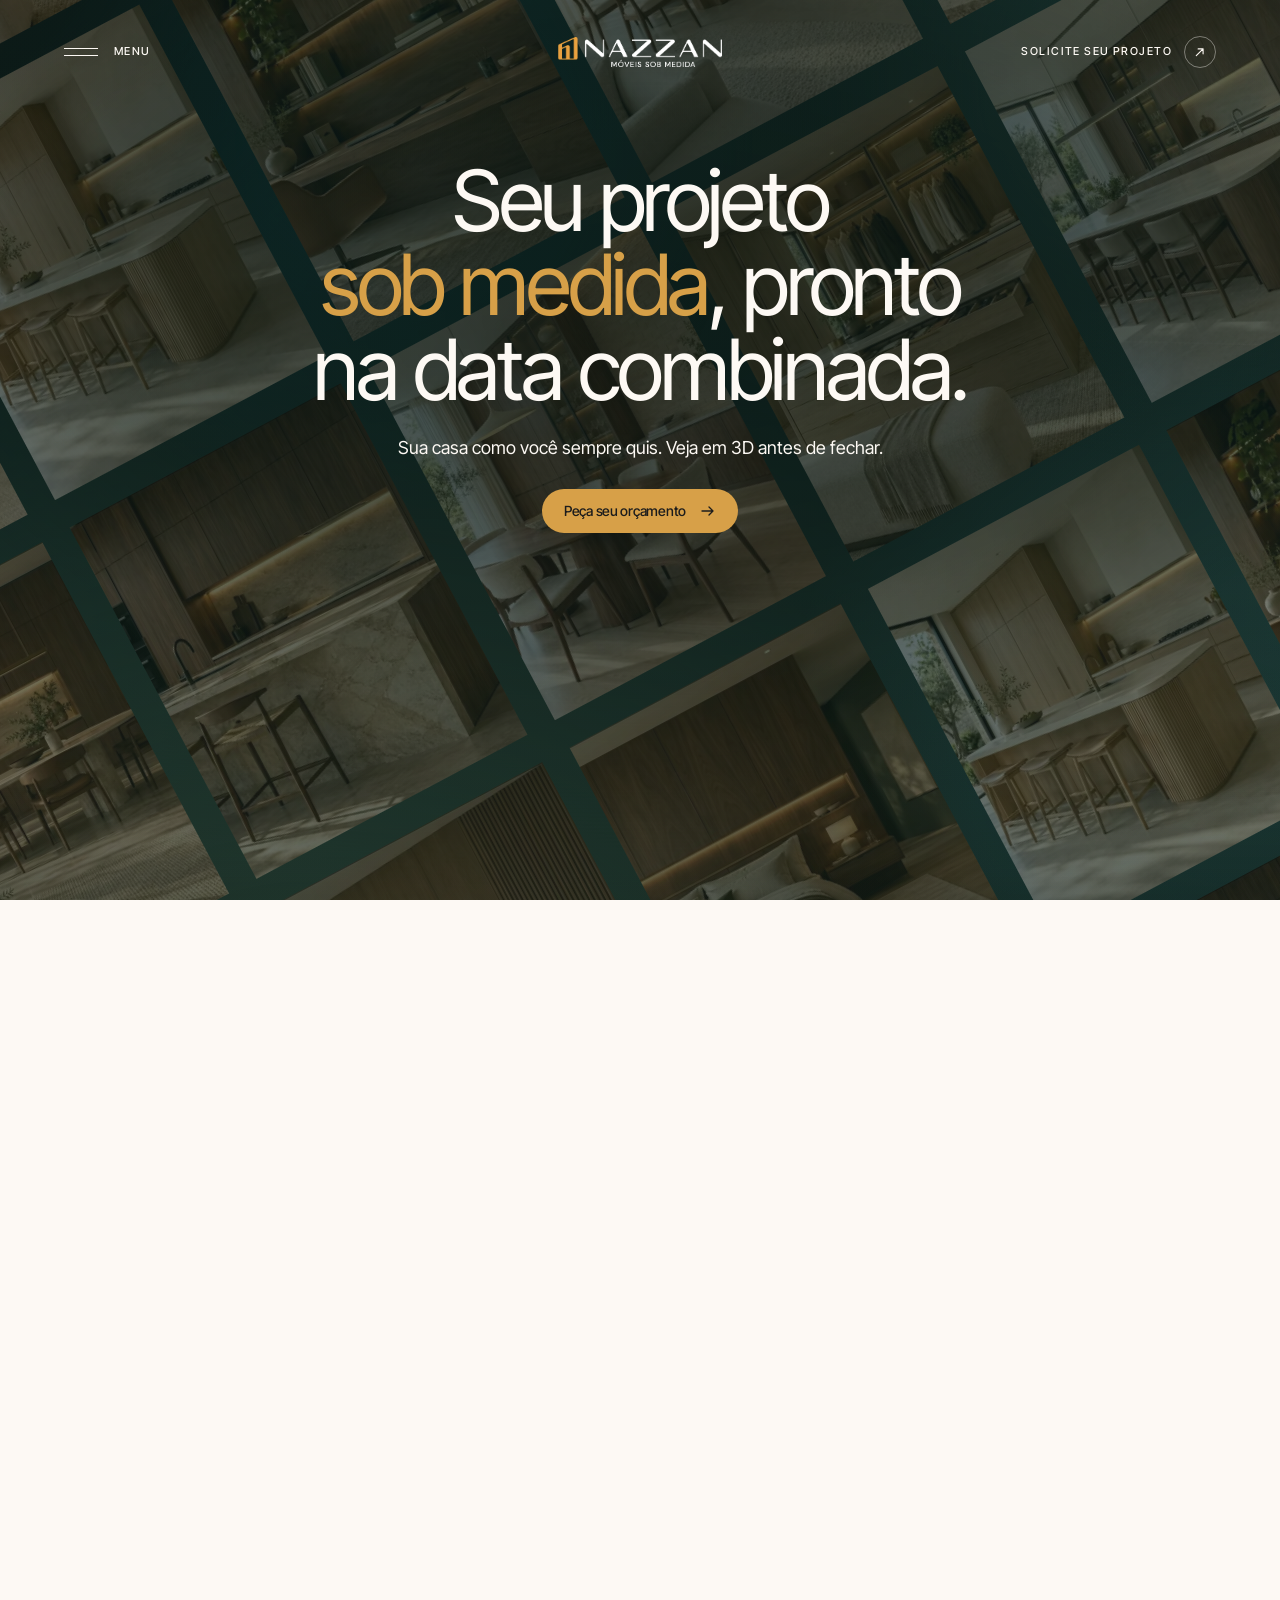
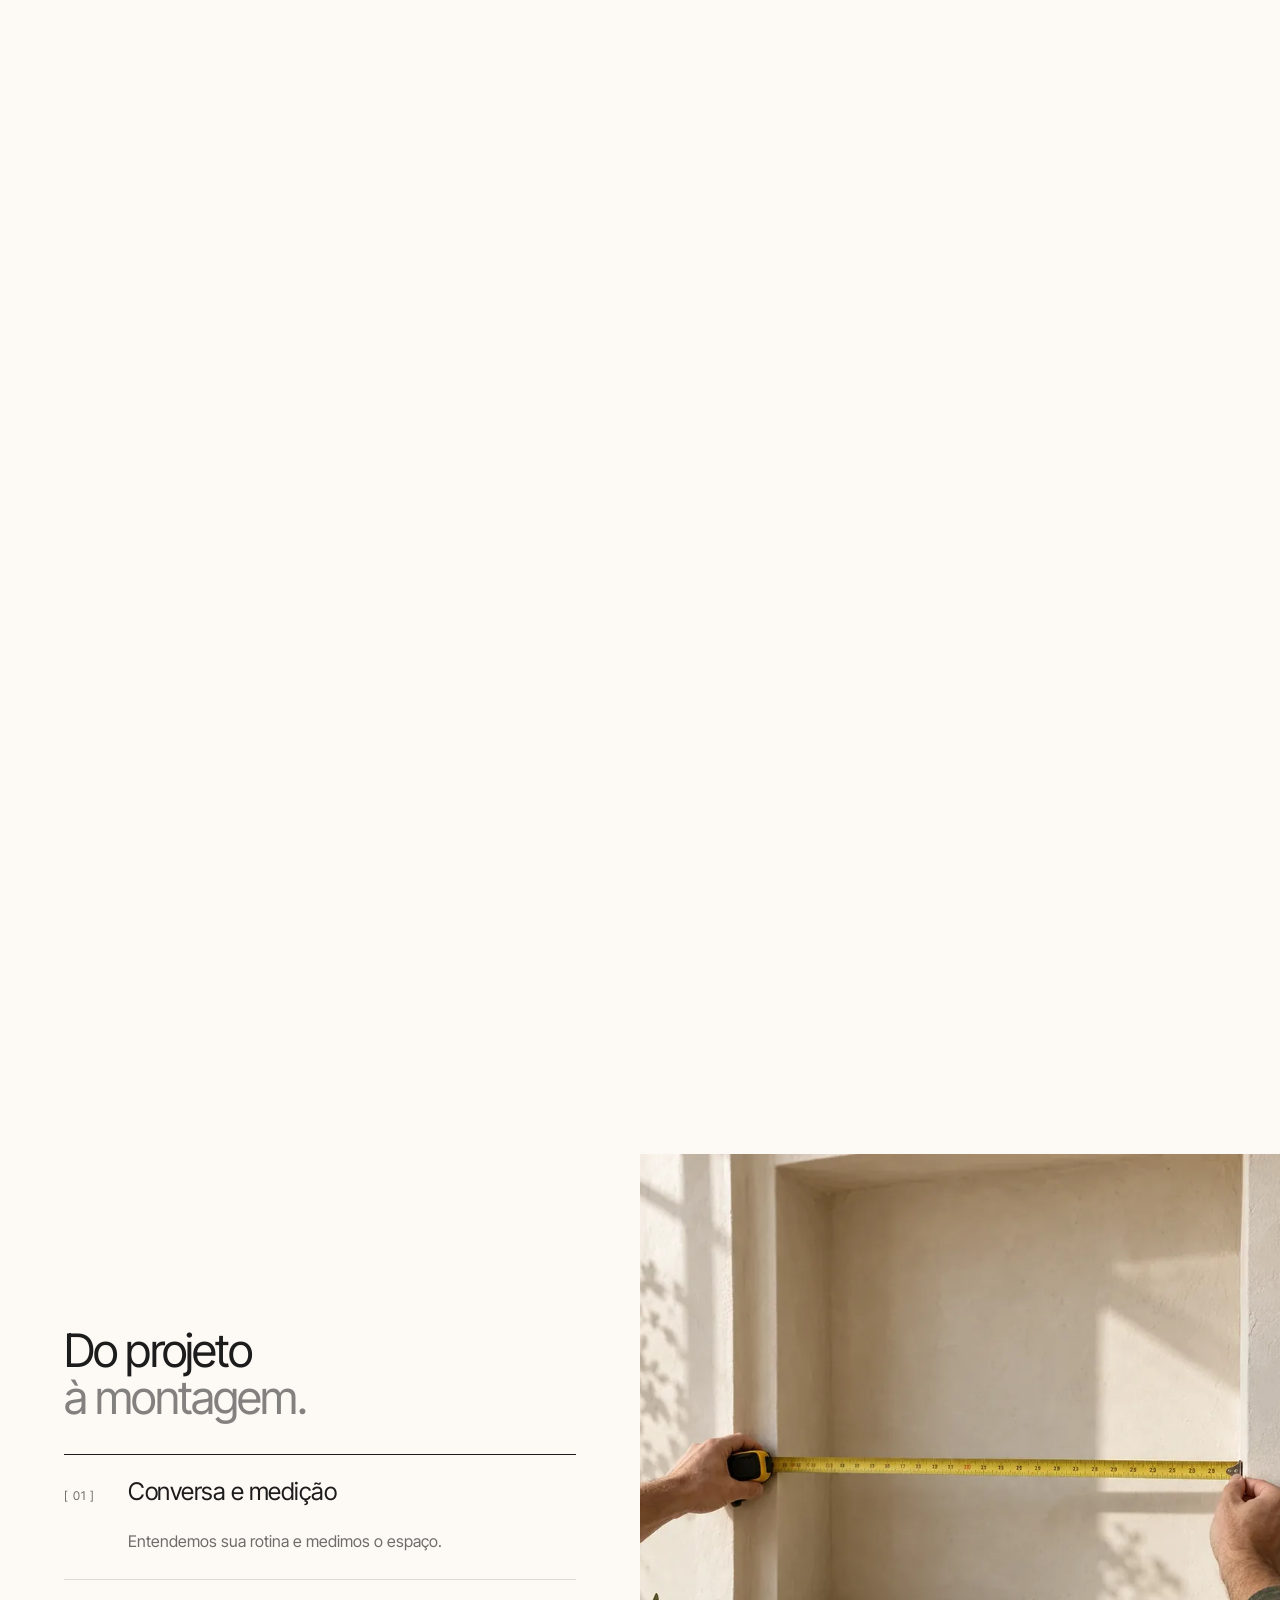
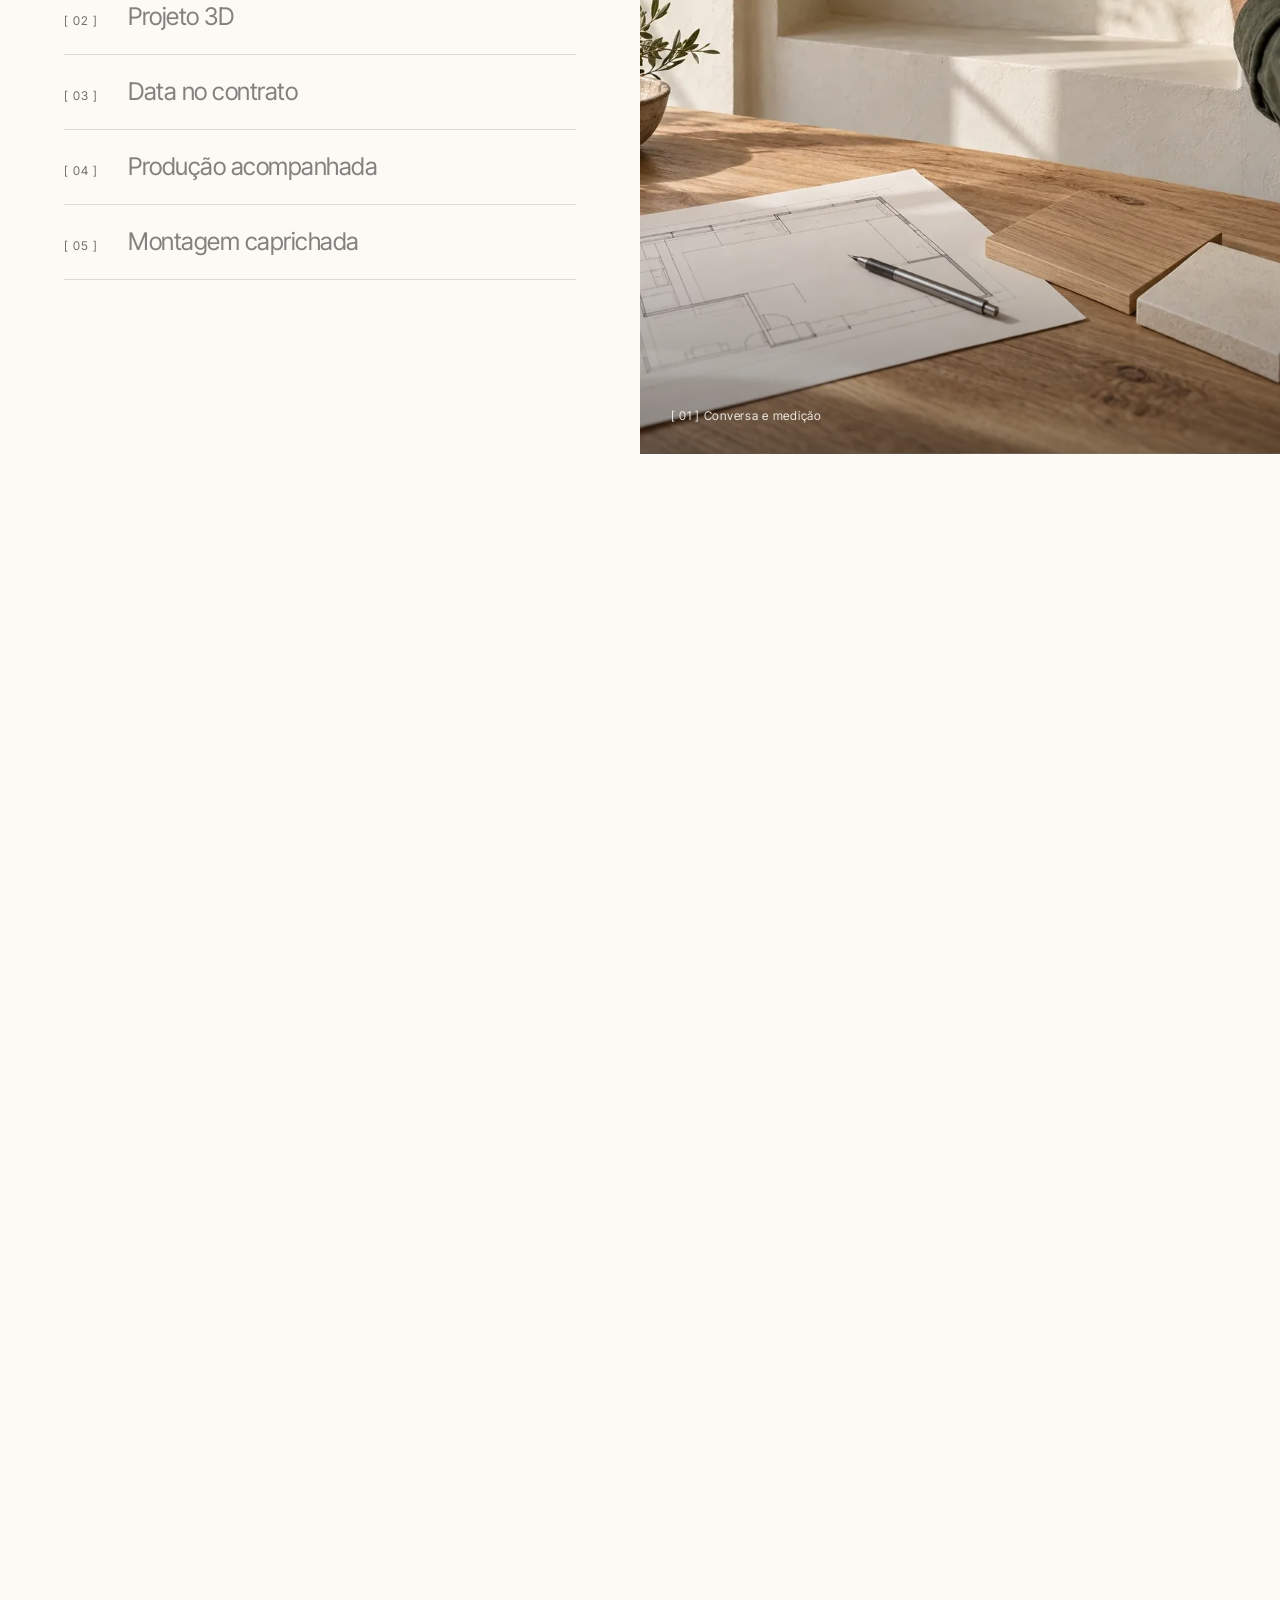
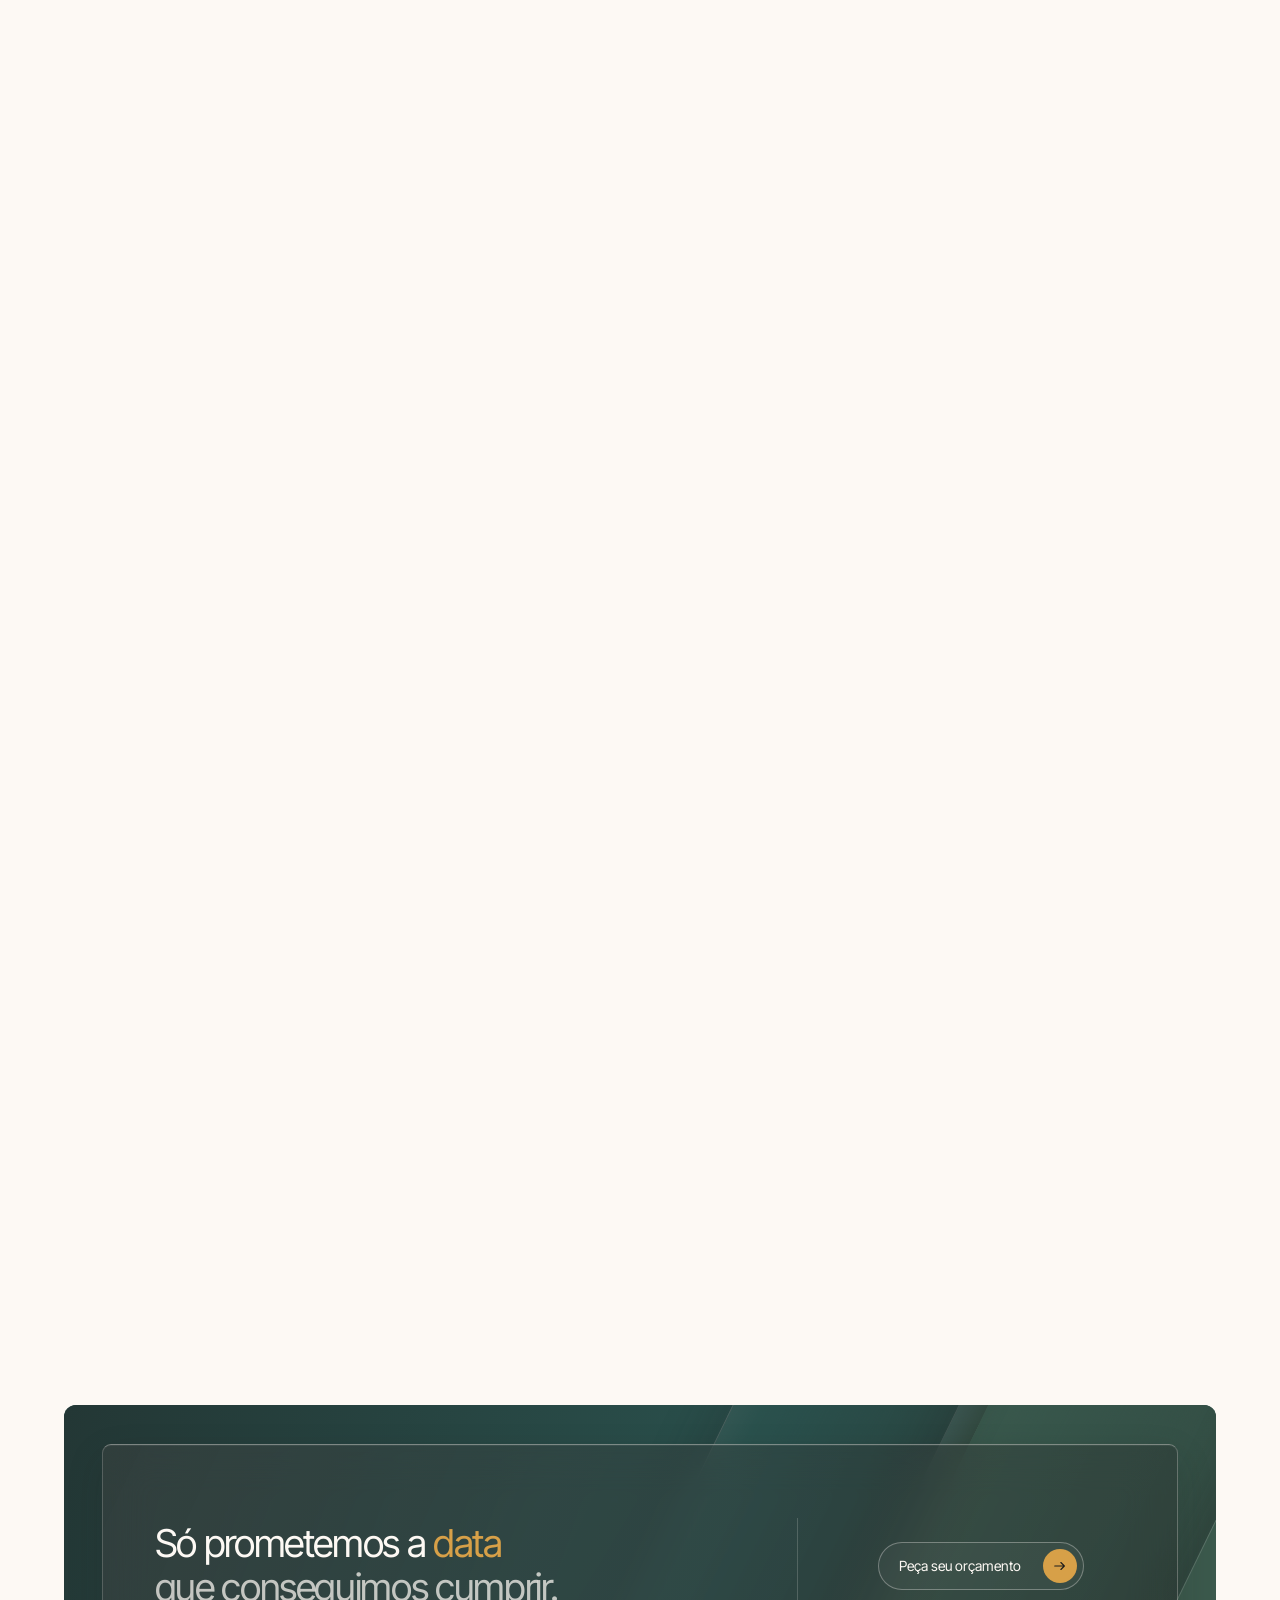
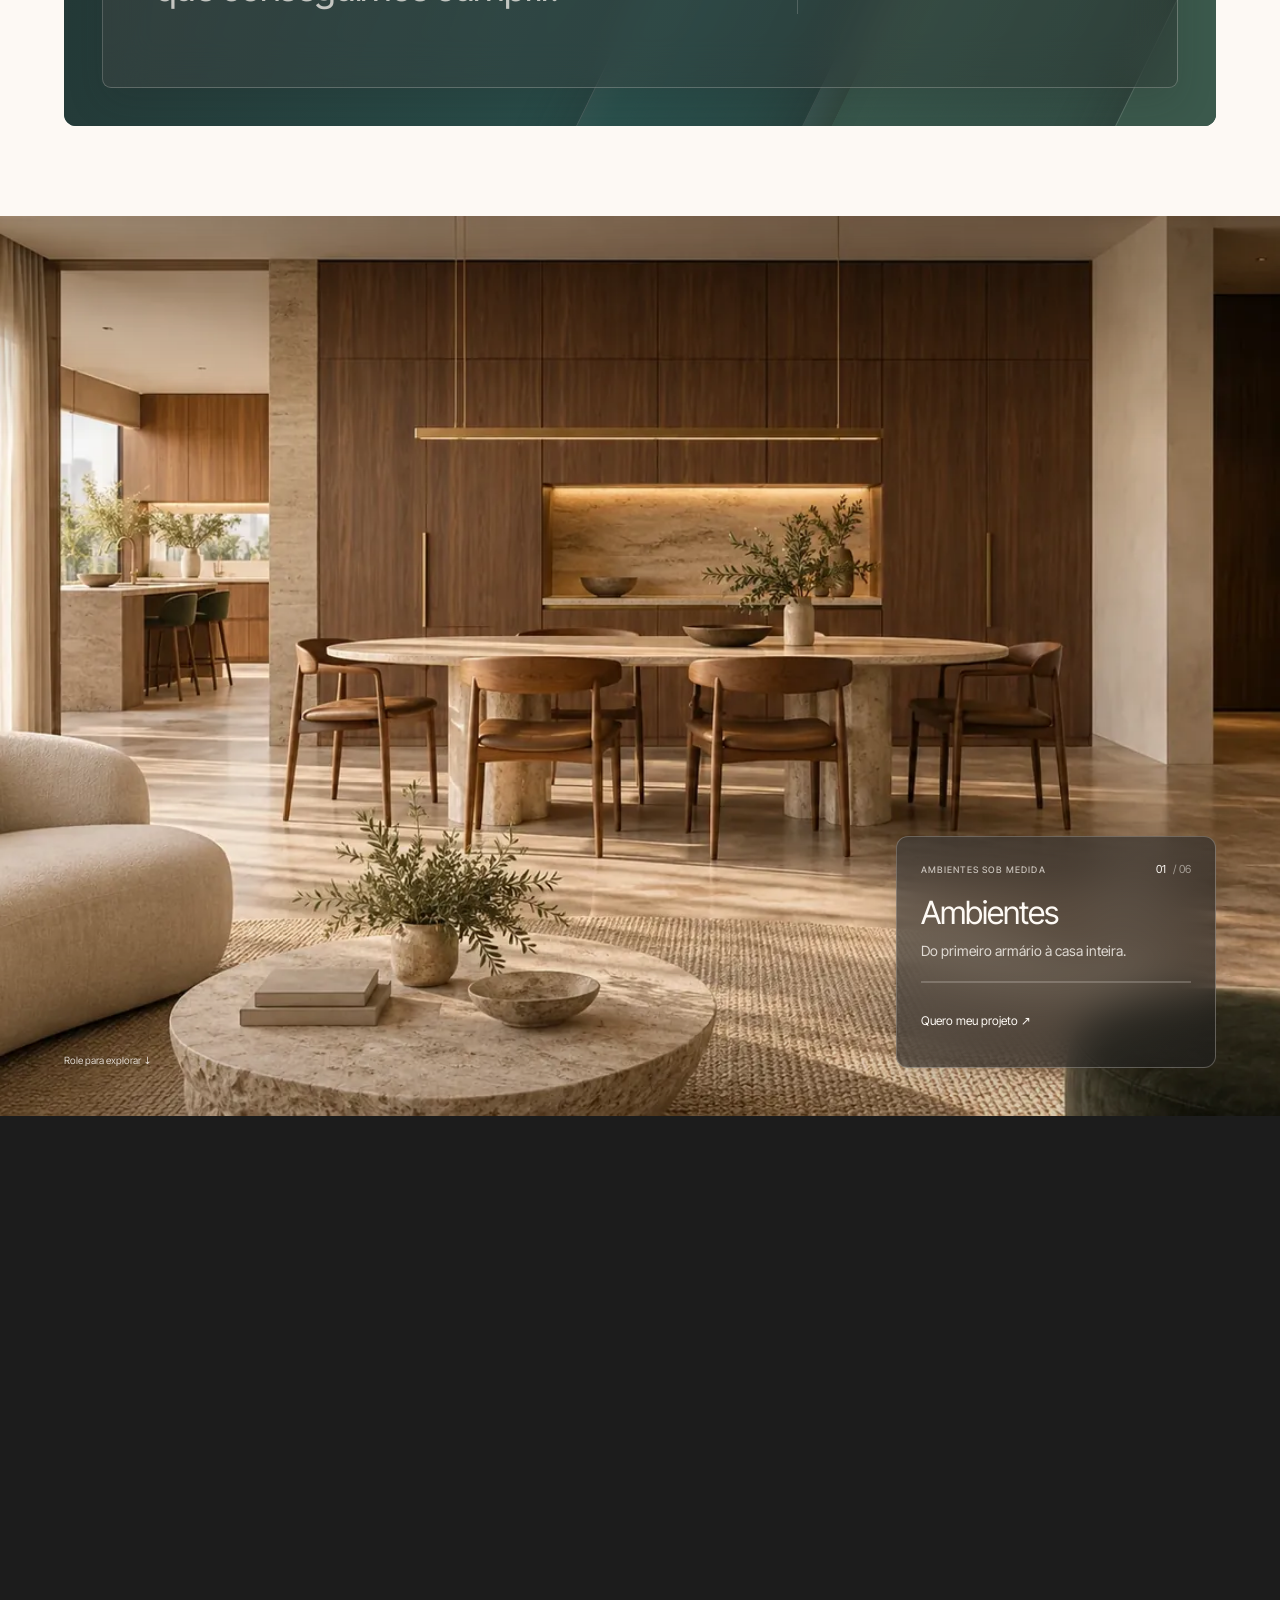
<file: index.html>
<!doctype html>
<html lang="pt-BR" class="is-limpo">
<head>
  <meta charset="utf-8">
  <meta name="viewport" content="width=device-width, initial-scale=1, viewport-fit=cover">
  <title>Móveis sob medida de alto padrão em São Paulo | Nazzan</title>
  <meta name="description" content="Marcenaria de alto padrão na Mooca. Projeto 3D antes de fechar, acabamento caprichado e entrega na data combinada.">
  <meta name="theme-color" content="#17302C">
  <link rel="canonical" href="https://nazzan.com.br/">

  <meta property="og:type" content="website">
  <meta property="og:locale" content="pt_BR">
  <meta property="og:title" content="Nazzan, Móveis Sob Medida">
  <meta property="og:description" content="Seu projeto sob medida, pronto na data combinada. Marcenaria de alto padrão na Mooca, São Paulo.">
  <meta property="og:image" content="https://nazzan.com.br/assets/img/og-nazzan.jpg">

  <link rel="icon" type="image/png" sizes="64x64" href="assets/marca/favicon-64.png">
  <link rel="apple-touch-icon" href="assets/marca/apple-touch-icon.png">

  <script>
    document.documentElement.classList.add("js");
    // A abertura cinematografica fica disponivel para revisao explicita.
    if (new URLSearchParams(location.search).get("abertura") === "1" &&
        !matchMedia("(prefers-reduced-motion: reduce)").matches) {
      document.documentElement.classList.add("is-hero-entrada", "is-intro", "is-intro-logo");
      setTimeout(() => {
        document.documentElement.classList.remove("is-hero-entrada", "is-intro", "is-intro-logo");
        document.documentElement.classList.add("hero-iniciada", "galeria-iniciada");
        document.dispatchEvent(new Event("nazzan:intro-fim"));
      }, 9000);
    }
  </script>
  <link rel="preload" as="image" type="image/avif" href="assets/img/otimizadas/hero-galeria/01-cozinha-420.avif" imagesrcset="assets/img/otimizadas/hero-galeria/01-cozinha-420.avif 420w, assets/img/otimizadas/hero-galeria/01-cozinha-600.avif 600w" imagesizes="(max-width: 720px) 210px, (max-width: 1625px) 24vw, 390px" fetchpriority="high">
  <link rel="preload" as="font" type="font/woff2" href="assets/fonts/inter-tight-400-latin.woff2" crossorigin>
  <link rel="stylesheet" href="css/site-5ef183b4ac2a.min.css">

  <script type="application/ld+json">
  {
    "@context": "https://schema.org",
    "@type": "HomeAndConstructionBusiness",
    "name": "Nazzan, Móveis Sob Medida",
    "url": "https://nazzan.com.br/",
    "image": "https://nazzan.com.br/assets/img/og-nazzan.jpg",
    "email": "atendimento@nazzan.com.br",
    "telephone": "+55-11-3136-1242",
    "address": {
      "@type": "PostalAddress",
      "streetAddress": "Rua do Oratório, 3735",
      "addressLocality": "São Paulo",
      "addressRegion": "SP",
      "postalCode": "03195-100",
      "addressCountry": "BR"
    },
    "sameAs": ["https://www.instagram.com/nazzansobmedida/"]
  }
  </script>
</head>
<body>

<svg width="0" height="0" style="position:absolute" aria-hidden="true">
  <defs>
    <!-- Monograma Nazzan em linha: fachada com telhado inclinado e vão interno -->
    <symbol id="monograma" viewBox="0 0 40 44">
      <path d="M4 42V17.5a4 4 0 0 1 2.9-3.85L32.4 6.3A3 3 0 0 1 36 9.2V42" fill="none" stroke="currentColor" stroke-width="1.4" stroke-linejoin="round"/>
      <path d="M12 42V23.2l8-2.3V42M26 42V19.2l4-1.1V42" fill="none" stroke="currentColor" stroke-width="1.4" stroke-linejoin="round"/>
    </symbol>
    <symbol id="seta" viewBox="0 0 16 16">
      <path d="M2 8h11M9 4l4 4-4 4" fill="none" stroke="currentColor" stroke-width="1.3" stroke-linecap="round" stroke-linejoin="round"/>
    </symbol>
    <symbol id="whatsapp" viewBox="0 0 24 24">
      <path fill="currentColor" d="M12.04 2C6.58 2 2.13 6.45 2.13 11.91c0 1.75.46 3.45 1.32 4.95L2.05 22l5.25-1.38a9.9 9.9 0 0 0 4.74 1.21c5.46 0 9.91-4.45 9.91-9.91C21.95 6.45 17.5 2 12.04 2Zm0 18.15c-1.48 0-2.93-.4-4.2-1.15l-.3-.18-3.12.82.83-3.04-.2-.31a8.2 8.2 0 0 1-1.26-4.38c0-4.54 3.7-8.24 8.25-8.24 4.54 0 8.24 3.7 8.24 8.24 0 4.55-3.7 8.24-8.24 8.24Zm4.52-6.16c-.25-.12-1.47-.72-1.69-.81-.23-.08-.39-.12-.56.13-.16.24-.64.8-.78.97-.15.16-.29.18-.54.06-.25-.12-1.05-.39-1.99-1.23-.74-.66-1.23-1.47-1.38-1.72-.14-.25-.01-.38.11-.5.11-.11.25-.29.37-.43.13-.15.17-.25.25-.42.08-.16.04-.31-.02-.43-.06-.12-.56-1.34-.76-1.84-.2-.48-.41-.42-.56-.42h-.48c-.17 0-.43.06-.66.31-.22.25-.86.85-.86 2.07 0 1.22.89 2.4 1.01 2.56.12.17 1.75 2.67 4.23 3.74.59.26 1.05.41 1.41.52.59.19 1.13.16 1.56.1.48-.07 1.47-.6 1.67-1.18.21-.58.21-1.07.15-1.18-.07-.1-.23-.16-.48-.28Z"/>
    </symbol>
  </defs>
</svg>

<a class="skip" href="#conteudo">Pular para o conteúdo</a>


<!-- ============ CABEÇALHO ============ -->
<header class="topo" data-topo>
  <div class="topo__in">
    <button class="topo__menu" type="button" aria-expanded="false" aria-controls="menu-principal" aria-haspopup="dialog" data-menu-btn>
      <span class="sr">Abrir menu</span>
      <span class="topo__menu-icone" aria-hidden="true"><i></i><i></i></span>
      <span aria-hidden="true">Menu</span>
    </button>
    <a class="topo__logo" href="#inicio" aria-label="Nazzan, Móveis Sob Medida · início">
      <img class="logo--neg" src="assets/marca/nazzan-logo-negativo.png" alt="" width="425" height="80">
      <img class="logo--pos" src="assets/marca/nazzan-logo-positivo.png" alt="" width="425" height="80">
    </a>
    <a class="topo__contato" href="#orcamento">
      <span>Solicite seu projeto</span>
      <span class="topo__contato-icone" aria-hidden="true"><svg width="14" height="14" focusable="false"><use href="#seta"/></svg></span>
    </a>
  </div>
</header>
  <dialog class="menu-painel" id="menu-principal" aria-label="Menu principal" data-menu data-lenis-prevent>
    <div class="topo__in menu-painel__topo">
      <div class="menu-painel__acoes">
        <button class="topo__menu" type="button" data-menu-fechar autofocus aria-label="Fechar menu">
          <span class="topo__menu-icone" aria-hidden="true"><i></i><i></i></span>
        </button>
        <a class="menu-painel__atalho" href="#ambientes">Ambientes</a>
      </div>
      <a class="topo__logo" href="#inicio" aria-label="Nazzan, Móveis Sob Medida · início">
        <img src="assets/marca/nazzan-logo-negativo.png" alt="" width="425" height="80">
      </a>
      <a class="topo__contato" href="#orcamento">
        <span>Solicite seu projeto</span>
        <span class="topo__contato-icone" aria-hidden="true"><svg width="14" height="14" focusable="false"><use href="#seta"/></svg></span>
      </a>
    </div>
    <div class="menu-painel__conteudo">
    <div class="menu-painel__coluna">
    <nav class="menu-painel__nav" aria-label="Principal">
      <a href="#ambientes" data-menu-previa="0">Ambientes</a>
      <a href="#projetos" data-menu-previa="1">Projetos</a>
      <a href="#acabamentos" data-menu-previa="2">Acabamentos</a>
      <a href="#processo" data-menu-previa="3">Processo</a>
      <a href="#duvidas" data-menu-previa="4">Dúvidas</a>
      <a href="#orcamento" data-menu-previa="5">Orçamento</a>
    </nav>
    <div class="menu-painel__contato">
      <p>Rua do Oratório, 3735 · Mooca</p>
      <a href="tel:+551131361242">(11) 3136-1242</a>
    </div>
    </div>
    </div>
    <div class="menu-painel__imagens" aria-hidden="true">
      <figure class="menu-painel__foto is-ativa" data-menu-foto="0"><img src="assets/img/otimizadas/ambientes-2026-10-18/00-ambientes-960.webp" srcset="assets/img/otimizadas/ambientes-2026-10-18/00-ambientes-480.webp 480w, assets/img/otimizadas/ambientes-2026-10-18/00-ambientes-960.webp 960w, assets/img/otimizadas/ambientes-2026-10-18/00-ambientes-1440.webp 1440w, assets/img/otimizadas/ambientes-2026-10-18/00-ambientes-1672.webp 1672w" sizes="50vw" alt="" width="1672" height="941" loading="lazy" decoding="async"></figure>
      <figure class="menu-painel__foto" data-menu-foto="1"><img src="assets/img/otimizadas/projetos-2026-10-21/01-cozinha-nogueira-960.webp" srcset="assets/img/otimizadas/projetos-2026-10-21/01-cozinha-nogueira-480.webp 480w, assets/img/otimizadas/projetos-2026-10-21/01-cozinha-nogueira-960.webp 960w, assets/img/otimizadas/projetos-2026-10-21/01-cozinha-nogueira-1122.webp 1122w" sizes="50vw" alt="" width="1122" height="1402" loading="lazy" decoding="async"></figure>
      <figure class="menu-painel__foto" data-menu-foto="2"><img src="assets/img/otimizadas/acabamentos-2026-10-19/material-nogueira-960.webp" srcset="assets/img/otimizadas/acabamentos-2026-10-19/material-nogueira-480.webp 480w, assets/img/otimizadas/acabamentos-2026-10-19/material-nogueira-960.webp 960w, assets/img/otimizadas/acabamentos-2026-10-19/material-nogueira-1254.webp 1254w" sizes="50vw" alt="" width="1254" height="1254" loading="lazy" decoding="async"></figure>
      <figure class="menu-painel__foto" data-menu-foto="3"><img src="assets/img/otimizadas/processo-2026-10-20/02-projeto-3d-960.webp" srcset="assets/img/otimizadas/processo-2026-10-20/02-projeto-3d-480.webp 480w, assets/img/otimizadas/processo-2026-10-20/02-projeto-3d-960.webp 960w, assets/img/otimizadas/processo-2026-10-20/02-projeto-3d-1122.webp 1122w" sizes="50vw" alt="" width="1122" height="1402" loading="lazy" decoding="async"></figure>
      <figure class="menu-painel__foto" data-menu-foto="4"><img src="assets/img/otimizadas/ambientes-2026-10-18/03-quarto-960.webp" srcset="assets/img/otimizadas/ambientes-2026-10-18/03-quarto-480.webp 480w, assets/img/otimizadas/ambientes-2026-10-18/03-quarto-960.webp 960w, assets/img/otimizadas/ambientes-2026-10-18/03-quarto-1440.webp 1440w, assets/img/otimizadas/ambientes-2026-10-18/03-quarto-1672.webp 1672w" sizes="50vw" alt="" width="1672" height="941" loading="lazy" decoding="async"></figure>
      <figure class="menu-painel__foto" data-menu-foto="5"><img src="assets/img/otimizadas/hero-video/montagem-fim-960.webp" srcset="assets/img/otimizadas/hero-video/montagem-fim-480.webp 480w, assets/img/otimizadas/hero-video/montagem-fim-960.webp 960w, assets/img/otimizadas/hero-video/montagem-fim-1440.webp 1440w, assets/img/otimizadas/hero-video/montagem-fim-1920.webp 1920w" sizes="50vw" alt="" width="1920" height="1080" loading="lazy" decoding="async"></figure>
    </div>
  </dialog>

<main id="conteudo">

  <!-- ============ 1. HERO + 2. MANIFESTO (protótipo 09, ref.: Studio Foundry) ============
       A hero da landing fica numa camada do palco preso. Ao rolar, ela é recortada num polígono
       e encolhe até a imagem central; daí 6 fotos em polígonos orbitam enquanto as duas frases
       entram e saem linha a linha. No fim, as fotos voam para fora, a imagem central para no
       meio e se abre na imagem ampla. Depois: Do projeto à montagem (protótipo 05) e o fecho.
       Reserva da versão anterior: _copias/landing-antes-orbita-2026-10-17/ -->
  <section class="manifesto mf m9 m9--com-hero m9--montagem" id="manifesto" aria-labelledby="manifesto-titulo">
    <div class="m9__trilho" data-m9>
      <div class="m9__palco">
        <div class="m9__hero" data-m9-hero>
        <section class="hero" id="inicio" aria-labelledby="hero-titulo" data-hero>
          <div class="hero__gradiente" aria-hidden="true"><i></i><i></i><i></i><i></i><i></i></div>
          <div class="hero__galeria" aria-hidden="true"><div class="hero__galeria-in" data-galeria-hero>
<div class="hero__fileira"><figure><picture><source type="image/avif" srcset="assets/img/otimizadas/hero-galeria/01-cozinha-420.avif 420w, assets/img/otimizadas/hero-galeria/01-cozinha-600.avif 600w" sizes="(max-width: 720px) 210px, (max-width: 1625px) 24vw, 390px"><img src="assets/img/otimizadas/hero-galeria/01-cozinha-420.webp" srcset="assets/img/otimizadas/hero-galeria/01-cozinha-420.webp 420w, assets/img/otimizadas/hero-galeria/01-cozinha-600.webp 600w" sizes="(max-width: 720px) 210px, (max-width: 1625px) 24vw, 390px" alt="" width="600" height="778" decoding="sync" fetchpriority="high"></picture></figure><figure><picture><source type="image/avif" srcset="assets/img/otimizadas/hero-galeria/02-sala-jantar-420.avif 420w, assets/img/otimizadas/hero-galeria/02-sala-jantar-600.avif 600w" sizes="(max-width: 720px) 210px, (max-width: 1625px) 24vw, 390px"><img src="assets/img/otimizadas/hero-galeria/02-sala-jantar-420.webp" srcset="assets/img/otimizadas/hero-galeria/02-sala-jantar-420.webp 420w, assets/img/otimizadas/hero-galeria/02-sala-jantar-600.webp 600w" sizes="(max-width: 720px) 210px, (max-width: 1625px) 24vw, 390px" alt="" width="600" height="778" decoding="async"></picture></figure><figure><picture><source type="image/avif" srcset="assets/img/otimizadas/hero-galeria/02-closet-420.avif 420w, assets/img/otimizadas/hero-galeria/02-closet-600.avif 600w" sizes="(max-width: 720px) 210px, (max-width: 1625px) 24vw, 390px"><img src="assets/img/otimizadas/hero-galeria/02-closet-420.webp" srcset="assets/img/otimizadas/hero-galeria/02-closet-420.webp 420w, assets/img/otimizadas/hero-galeria/02-closet-600.webp 600w" sizes="(max-width: 720px) 210px, (max-width: 1625px) 24vw, 390px" alt="" width="600" height="778" decoding="async"></picture></figure><figure><picture><source type="image/avif" srcset="assets/img/otimizadas/hero-galeria/01-cozinha-nogueira-420.avif 420w, assets/img/otimizadas/hero-galeria/01-cozinha-nogueira-600.avif 600w" sizes="(max-width: 720px) 210px, (max-width: 1625px) 24vw, 390px"><img src="assets/img/otimizadas/hero-galeria/01-cozinha-nogueira-420.webp" srcset="assets/img/otimizadas/hero-galeria/01-cozinha-nogueira-420.webp 420w, assets/img/otimizadas/hero-galeria/01-cozinha-nogueira-600.webp 600w" sizes="(max-width: 720px) 210px, (max-width: 1625px) 24vw, 390px" alt="" width="600" height="778" decoding="async"></picture></figure><figure><picture><source type="image/avif" srcset="assets/img/otimizadas/hero-galeria/05-sala-420.avif 420w, assets/img/otimizadas/hero-galeria/05-sala-600.avif 600w" sizes="(max-width: 720px) 210px, (max-width: 1625px) 24vw, 390px"><img src="assets/img/otimizadas/hero-galeria/05-sala-420.webp" srcset="assets/img/otimizadas/hero-galeria/05-sala-420.webp 420w, assets/img/otimizadas/hero-galeria/05-sala-600.webp 600w" sizes="(max-width: 720px) 210px, (max-width: 1625px) 24vw, 390px" alt="" width="600" height="778" decoding="async"></picture></figure><figure><picture><source type="image/avif" srcset="assets/img/otimizadas/hero-galeria/03-quarto-420.avif 420w, assets/img/otimizadas/hero-galeria/03-quarto-600.avif 600w" sizes="(max-width: 720px) 210px, (max-width: 1625px) 24vw, 390px"><img src="assets/img/otimizadas/hero-galeria/03-quarto-420.webp" srcset="assets/img/otimizadas/hero-galeria/03-quarto-420.webp 420w, assets/img/otimizadas/hero-galeria/03-quarto-600.webp 600w" sizes="(max-width: 720px) 210px, (max-width: 1625px) 24vw, 390px" alt="" width="600" height="778" decoding="async"></picture></figure><figure><picture><source type="image/avif" srcset="assets/img/otimizadas/hero-galeria/03-cozinha-carvalho-420.avif 420w, assets/img/otimizadas/hero-galeria/03-cozinha-carvalho-600.avif 600w" sizes="(max-width: 720px) 210px, (max-width: 1625px) 24vw, 390px"><img src="assets/img/otimizadas/hero-galeria/03-cozinha-carvalho-420.webp" srcset="assets/img/otimizadas/hero-galeria/03-cozinha-carvalho-420.webp 420w, assets/img/otimizadas/hero-galeria/03-cozinha-carvalho-600.webp 600w" sizes="(max-width: 720px) 210px, (max-width: 1625px) 24vw, 390px" alt="" width="600" height="778" decoding="async"></picture></figure><figure><picture><source type="image/avif" srcset="assets/img/otimizadas/hero-galeria/04-home-office-420.avif 420w, assets/img/otimizadas/hero-galeria/04-home-office-600.avif 600w" sizes="(max-width: 720px) 210px, (max-width: 1625px) 24vw, 390px"><img src="assets/img/otimizadas/hero-galeria/04-home-office-420.webp" srcset="assets/img/otimizadas/hero-galeria/04-home-office-420.webp 420w, assets/img/otimizadas/hero-galeria/04-home-office-600.webp 600w" sizes="(max-width: 720px) 210px, (max-width: 1625px) 24vw, 390px" alt="" width="600" height="778" decoding="async"></picture></figure><figure><picture><source type="image/avif" srcset="assets/img/otimizadas/hero-galeria/04-sala-ripado-420.avif 420w, assets/img/otimizadas/hero-galeria/04-sala-ripado-600.avif 600w" sizes="(max-width: 720px) 210px, (max-width: 1625px) 24vw, 390px"><img src="assets/img/otimizadas/hero-galeria/04-sala-ripado-420.webp" srcset="assets/img/otimizadas/hero-galeria/04-sala-ripado-420.webp 420w, assets/img/otimizadas/hero-galeria/04-sala-ripado-600.webp 600w" sizes="(max-width: 720px) 210px, (max-width: 1625px) 24vw, 390px" alt="" width="600" height="778" decoding="async"></picture></figure><figure><picture><source type="image/avif" srcset="assets/img/otimizadas/hero-galeria/00-ambientes-420.avif 420w, assets/img/otimizadas/hero-galeria/00-ambientes-600.avif 600w" sizes="(max-width: 720px) 210px, (max-width: 1625px) 24vw, 390px"><img src="assets/img/otimizadas/hero-galeria/00-ambientes-420.webp" srcset="assets/img/otimizadas/hero-galeria/00-ambientes-420.webp 420w, assets/img/otimizadas/hero-galeria/00-ambientes-600.webp 600w" sizes="(max-width: 720px) 210px, (max-width: 1625px) 24vw, 390px" alt="" width="600" height="778" decoding="async"></picture></figure><figure><picture><source type="image/avif" srcset="assets/img/otimizadas/hero-galeria/01-cozinha-420.avif 420w, assets/img/otimizadas/hero-galeria/01-cozinha-600.avif 600w" sizes="(max-width: 720px) 210px, (max-width: 1625px) 24vw, 390px"><img src="assets/img/otimizadas/hero-galeria/01-cozinha-420.webp" srcset="assets/img/otimizadas/hero-galeria/01-cozinha-420.webp 420w, assets/img/otimizadas/hero-galeria/01-cozinha-600.webp 600w" sizes="(max-width: 720px) 210px, (max-width: 1625px) 24vw, 390px" alt="" width="600" height="778" decoding="sync" fetchpriority="high"></picture></figure><figure><picture><source type="image/avif" srcset="assets/img/otimizadas/hero-galeria/02-sala-jantar-420.avif 420w, assets/img/otimizadas/hero-galeria/02-sala-jantar-600.avif 600w" sizes="(max-width: 720px) 210px, (max-width: 1625px) 24vw, 390px"><img src="assets/img/otimizadas/hero-galeria/02-sala-jantar-420.webp" srcset="assets/img/otimizadas/hero-galeria/02-sala-jantar-420.webp 420w, assets/img/otimizadas/hero-galeria/02-sala-jantar-600.webp 600w" sizes="(max-width: 720px) 210px, (max-width: 1625px) 24vw, 390px" alt="" width="600" height="778" decoding="async"></picture></figure><figure><picture><source type="image/avif" srcset="assets/img/otimizadas/hero-galeria/02-closet-420.avif 420w, assets/img/otimizadas/hero-galeria/02-closet-600.avif 600w" sizes="(max-width: 720px) 210px, (max-width: 1625px) 24vw, 390px"><img src="assets/img/otimizadas/hero-galeria/02-closet-420.webp" srcset="assets/img/otimizadas/hero-galeria/02-closet-420.webp 420w, assets/img/otimizadas/hero-galeria/02-closet-600.webp 600w" sizes="(max-width: 720px) 210px, (max-width: 1625px) 24vw, 390px" alt="" width="600" height="778" decoding="async"></picture></figure><figure><picture><source type="image/avif" srcset="assets/img/otimizadas/hero-galeria/01-cozinha-nogueira-420.avif 420w, assets/img/otimizadas/hero-galeria/01-cozinha-nogueira-600.avif 600w" sizes="(max-width: 720px) 210px, (max-width: 1625px) 24vw, 390px"><img src="assets/img/otimizadas/hero-galeria/01-cozinha-nogueira-420.webp" srcset="assets/img/otimizadas/hero-galeria/01-cozinha-nogueira-420.webp 420w, assets/img/otimizadas/hero-galeria/01-cozinha-nogueira-600.webp 600w" sizes="(max-width: 720px) 210px, (max-width: 1625px) 24vw, 390px" alt="" width="600" height="778" decoding="async"></picture></figure><figure><picture><source type="image/avif" srcset="assets/img/otimizadas/hero-galeria/05-sala-420.avif 420w, assets/img/otimizadas/hero-galeria/05-sala-600.avif 600w" sizes="(max-width: 720px) 210px, (max-width: 1625px) 24vw, 390px"><img src="assets/img/otimizadas/hero-galeria/05-sala-420.webp" srcset="assets/img/otimizadas/hero-galeria/05-sala-420.webp 420w, assets/img/otimizadas/hero-galeria/05-sala-600.webp 600w" sizes="(max-width: 720px) 210px, (max-width: 1625px) 24vw, 390px" alt="" width="600" height="778" decoding="async"></picture></figure><figure><picture><source type="image/avif" srcset="assets/img/otimizadas/hero-galeria/03-quarto-420.avif 420w, assets/img/otimizadas/hero-galeria/03-quarto-600.avif 600w" sizes="(max-width: 720px) 210px, (max-width: 1625px) 24vw, 390px"><img src="assets/img/otimizadas/hero-galeria/03-quarto-420.webp" srcset="assets/img/otimizadas/hero-galeria/03-quarto-420.webp 420w, assets/img/otimizadas/hero-galeria/03-quarto-600.webp 600w" sizes="(max-width: 720px) 210px, (max-width: 1625px) 24vw, 390px" alt="" width="600" height="778" decoding="async"></picture></figure><figure><picture><source type="image/avif" srcset="assets/img/otimizadas/hero-galeria/03-cozinha-carvalho-420.avif 420w, assets/img/otimizadas/hero-galeria/03-cozinha-carvalho-600.avif 600w" sizes="(max-width: 720px) 210px, (max-width: 1625px) 24vw, 390px"><img src="assets/img/otimizadas/hero-galeria/03-cozinha-carvalho-420.webp" srcset="assets/img/otimizadas/hero-galeria/03-cozinha-carvalho-420.webp 420w, assets/img/otimizadas/hero-galeria/03-cozinha-carvalho-600.webp 600w" sizes="(max-width: 720px) 210px, (max-width: 1625px) 24vw, 390px" alt="" width="600" height="778" decoding="async"></picture></figure><figure><picture><source type="image/avif" srcset="assets/img/otimizadas/hero-galeria/04-home-office-420.avif 420w, assets/img/otimizadas/hero-galeria/04-home-office-600.avif 600w" sizes="(max-width: 720px) 210px, (max-width: 1625px) 24vw, 390px"><img src="assets/img/otimizadas/hero-galeria/04-home-office-420.webp" srcset="assets/img/otimizadas/hero-galeria/04-home-office-420.webp 420w, assets/img/otimizadas/hero-galeria/04-home-office-600.webp 600w" sizes="(max-width: 720px) 210px, (max-width: 1625px) 24vw, 390px" alt="" width="600" height="778" decoding="async"></picture></figure><figure><picture><source type="image/avif" srcset="assets/img/otimizadas/hero-galeria/04-sala-ripado-420.avif 420w, assets/img/otimizadas/hero-galeria/04-sala-ripado-600.avif 600w" sizes="(max-width: 720px) 210px, (max-width: 1625px) 24vw, 390px"><img src="assets/img/otimizadas/hero-galeria/04-sala-ripado-420.webp" srcset="assets/img/otimizadas/hero-galeria/04-sala-ripado-420.webp 420w, assets/img/otimizadas/hero-galeria/04-sala-ripado-600.webp 600w" sizes="(max-width: 720px) 210px, (max-width: 1625px) 24vw, 390px" alt="" width="600" height="778" decoding="async"></picture></figure><figure><picture><source type="image/avif" srcset="assets/img/otimizadas/hero-galeria/00-ambientes-420.avif 420w, assets/img/otimizadas/hero-galeria/00-ambientes-600.avif 600w" sizes="(max-width: 720px) 210px, (max-width: 1625px) 24vw, 390px"><img src="assets/img/otimizadas/hero-galeria/00-ambientes-420.webp" srcset="assets/img/otimizadas/hero-galeria/00-ambientes-420.webp 420w, assets/img/otimizadas/hero-galeria/00-ambientes-600.webp 600w" sizes="(max-width: 720px) 210px, (max-width: 1625px) 24vw, 390px" alt="" width="600" height="778" decoding="async"></picture></figure></div>
<div class="hero__fileira"><figure><picture><source type="image/avif" srcset="assets/img/otimizadas/hero-galeria/05-sala-420.avif 420w, assets/img/otimizadas/hero-galeria/05-sala-600.avif 600w" sizes="(max-width: 720px) 210px, (max-width: 1625px) 24vw, 390px"><img src="assets/img/otimizadas/hero-galeria/05-sala-420.webp" srcset="assets/img/otimizadas/hero-galeria/05-sala-420.webp 420w, assets/img/otimizadas/hero-galeria/05-sala-600.webp 600w" sizes="(max-width: 720px) 210px, (max-width: 1625px) 24vw, 390px" alt="" width="600" height="778" decoding="async"></picture></figure><figure><picture><source type="image/avif" srcset="assets/img/otimizadas/hero-galeria/03-quarto-420.avif 420w, assets/img/otimizadas/hero-galeria/03-quarto-600.avif 600w" sizes="(max-width: 720px) 210px, (max-width: 1625px) 24vw, 390px"><img src="assets/img/otimizadas/hero-galeria/03-quarto-420.webp" srcset="assets/img/otimizadas/hero-galeria/03-quarto-420.webp 420w, assets/img/otimizadas/hero-galeria/03-quarto-600.webp 600w" sizes="(max-width: 720px) 210px, (max-width: 1625px) 24vw, 390px" alt="" width="600" height="778" decoding="async"></picture></figure><figure><picture><source type="image/avif" srcset="assets/img/otimizadas/hero-galeria/03-cozinha-carvalho-420.avif 420w, assets/img/otimizadas/hero-galeria/03-cozinha-carvalho-600.avif 600w" sizes="(max-width: 720px) 210px, (max-width: 1625px) 24vw, 390px"><img src="assets/img/otimizadas/hero-galeria/03-cozinha-carvalho-420.webp" srcset="assets/img/otimizadas/hero-galeria/03-cozinha-carvalho-420.webp 420w, assets/img/otimizadas/hero-galeria/03-cozinha-carvalho-600.webp 600w" sizes="(max-width: 720px) 210px, (max-width: 1625px) 24vw, 390px" alt="" width="600" height="778" decoding="async"></picture></figure><figure><picture><source type="image/avif" srcset="assets/img/otimizadas/hero-galeria/04-home-office-420.avif 420w, assets/img/otimizadas/hero-galeria/04-home-office-600.avif 600w" sizes="(max-width: 720px) 210px, (max-width: 1625px) 24vw, 390px"><img src="assets/img/otimizadas/hero-galeria/04-home-office-420.webp" srcset="assets/img/otimizadas/hero-galeria/04-home-office-420.webp 420w, assets/img/otimizadas/hero-galeria/04-home-office-600.webp 600w" sizes="(max-width: 720px) 210px, (max-width: 1625px) 24vw, 390px" alt="" width="600" height="778" decoding="async"></picture></figure><figure><picture><source type="image/avif" srcset="assets/img/otimizadas/hero-galeria/04-sala-ripado-420.avif 420w, assets/img/otimizadas/hero-galeria/04-sala-ripado-600.avif 600w" sizes="(max-width: 720px) 210px, (max-width: 1625px) 24vw, 390px"><img src="assets/img/otimizadas/hero-galeria/04-sala-ripado-420.webp" srcset="assets/img/otimizadas/hero-galeria/04-sala-ripado-420.webp 420w, assets/img/otimizadas/hero-galeria/04-sala-ripado-600.webp 600w" sizes="(max-width: 720px) 210px, (max-width: 1625px) 24vw, 390px" alt="" width="600" height="778" decoding="async"></picture></figure><figure><picture><source type="image/avif" srcset="assets/img/otimizadas/hero-galeria/00-ambientes-420.avif 420w, assets/img/otimizadas/hero-galeria/00-ambientes-600.avif 600w" sizes="(max-width: 720px) 210px, (max-width: 1625px) 24vw, 390px"><img src="assets/img/otimizadas/hero-galeria/00-ambientes-420.webp" srcset="assets/img/otimizadas/hero-galeria/00-ambientes-420.webp 420w, assets/img/otimizadas/hero-galeria/00-ambientes-600.webp 600w" sizes="(max-width: 720px) 210px, (max-width: 1625px) 24vw, 390px" alt="" width="600" height="778" decoding="async"></picture></figure><figure><picture><source type="image/avif" srcset="assets/img/otimizadas/hero-galeria/01-cozinha-420.avif 420w, assets/img/otimizadas/hero-galeria/01-cozinha-600.avif 600w" sizes="(max-width: 720px) 210px, (max-width: 1625px) 24vw, 390px"><img src="assets/img/otimizadas/hero-galeria/01-cozinha-420.webp" srcset="assets/img/otimizadas/hero-galeria/01-cozinha-420.webp 420w, assets/img/otimizadas/hero-galeria/01-cozinha-600.webp 600w" sizes="(max-width: 720px) 210px, (max-width: 1625px) 24vw, 390px" alt="" width="600" height="778" decoding="sync" fetchpriority="high"></picture></figure><figure><picture><source type="image/avif" srcset="assets/img/otimizadas/hero-galeria/02-sala-jantar-420.avif 420w, assets/img/otimizadas/hero-galeria/02-sala-jantar-600.avif 600w" sizes="(max-width: 720px) 210px, (max-width: 1625px) 24vw, 390px"><img src="assets/img/otimizadas/hero-galeria/02-sala-jantar-420.webp" srcset="assets/img/otimizadas/hero-galeria/02-sala-jantar-420.webp 420w, assets/img/otimizadas/hero-galeria/02-sala-jantar-600.webp 600w" sizes="(max-width: 720px) 210px, (max-width: 1625px) 24vw, 390px" alt="" width="600" height="778" decoding="async"></picture></figure><figure><picture><source type="image/avif" srcset="assets/img/otimizadas/hero-galeria/02-closet-420.avif 420w, assets/img/otimizadas/hero-galeria/02-closet-600.avif 600w" sizes="(max-width: 720px) 210px, (max-width: 1625px) 24vw, 390px"><img src="assets/img/otimizadas/hero-galeria/02-closet-420.webp" srcset="assets/img/otimizadas/hero-galeria/02-closet-420.webp 420w, assets/img/otimizadas/hero-galeria/02-closet-600.webp 600w" sizes="(max-width: 720px) 210px, (max-width: 1625px) 24vw, 390px" alt="" width="600" height="778" decoding="async"></picture></figure><figure><picture><source type="image/avif" srcset="assets/img/otimizadas/hero-galeria/01-cozinha-nogueira-420.avif 420w, assets/img/otimizadas/hero-galeria/01-cozinha-nogueira-600.avif 600w" sizes="(max-width: 720px) 210px, (max-width: 1625px) 24vw, 390px"><img src="assets/img/otimizadas/hero-galeria/01-cozinha-nogueira-420.webp" srcset="assets/img/otimizadas/hero-galeria/01-cozinha-nogueira-420.webp 420w, assets/img/otimizadas/hero-galeria/01-cozinha-nogueira-600.webp 600w" sizes="(max-width: 720px) 210px, (max-width: 1625px) 24vw, 390px" alt="" width="600" height="778" decoding="async"></picture></figure><figure><picture><source type="image/avif" srcset="assets/img/otimizadas/hero-galeria/05-sala-420.avif 420w, assets/img/otimizadas/hero-galeria/05-sala-600.avif 600w" sizes="(max-width: 720px) 210px, (max-width: 1625px) 24vw, 390px"><img src="assets/img/otimizadas/hero-galeria/05-sala-420.webp" srcset="assets/img/otimizadas/hero-galeria/05-sala-420.webp 420w, assets/img/otimizadas/hero-galeria/05-sala-600.webp 600w" sizes="(max-width: 720px) 210px, (max-width: 1625px) 24vw, 390px" alt="" width="600" height="778" decoding="async"></picture></figure><figure><picture><source type="image/avif" srcset="assets/img/otimizadas/hero-galeria/03-quarto-420.avif 420w, assets/img/otimizadas/hero-galeria/03-quarto-600.avif 600w" sizes="(max-width: 720px) 210px, (max-width: 1625px) 24vw, 390px"><img src="assets/img/otimizadas/hero-galeria/03-quarto-420.webp" srcset="assets/img/otimizadas/hero-galeria/03-quarto-420.webp 420w, assets/img/otimizadas/hero-galeria/03-quarto-600.webp 600w" sizes="(max-width: 720px) 210px, (max-width: 1625px) 24vw, 390px" alt="" width="600" height="778" decoding="async"></picture></figure><figure><picture><source type="image/avif" srcset="assets/img/otimizadas/hero-galeria/03-cozinha-carvalho-420.avif 420w, assets/img/otimizadas/hero-galeria/03-cozinha-carvalho-600.avif 600w" sizes="(max-width: 720px) 210px, (max-width: 1625px) 24vw, 390px"><img src="assets/img/otimizadas/hero-galeria/03-cozinha-carvalho-420.webp" srcset="assets/img/otimizadas/hero-galeria/03-cozinha-carvalho-420.webp 420w, assets/img/otimizadas/hero-galeria/03-cozinha-carvalho-600.webp 600w" sizes="(max-width: 720px) 210px, (max-width: 1625px) 24vw, 390px" alt="" width="600" height="778" decoding="async"></picture></figure><figure><picture><source type="image/avif" srcset="assets/img/otimizadas/hero-galeria/04-home-office-420.avif 420w, assets/img/otimizadas/hero-galeria/04-home-office-600.avif 600w" sizes="(max-width: 720px) 210px, (max-width: 1625px) 24vw, 390px"><img src="assets/img/otimizadas/hero-galeria/04-home-office-420.webp" srcset="assets/img/otimizadas/hero-galeria/04-home-office-420.webp 420w, assets/img/otimizadas/hero-galeria/04-home-office-600.webp 600w" sizes="(max-width: 720px) 210px, (max-width: 1625px) 24vw, 390px" alt="" width="600" height="778" decoding="async"></picture></figure><figure><picture><source type="image/avif" srcset="assets/img/otimizadas/hero-galeria/04-sala-ripado-420.avif 420w, assets/img/otimizadas/hero-galeria/04-sala-ripado-600.avif 600w" sizes="(max-width: 720px) 210px, (max-width: 1625px) 24vw, 390px"><img src="assets/img/otimizadas/hero-galeria/04-sala-ripado-420.webp" srcset="assets/img/otimizadas/hero-galeria/04-sala-ripado-420.webp 420w, assets/img/otimizadas/hero-galeria/04-sala-ripado-600.webp 600w" sizes="(max-width: 720px) 210px, (max-width: 1625px) 24vw, 390px" alt="" width="600" height="778" decoding="async"></picture></figure><figure><picture><source type="image/avif" srcset="assets/img/otimizadas/hero-galeria/00-ambientes-420.avif 420w, assets/img/otimizadas/hero-galeria/00-ambientes-600.avif 600w" sizes="(max-width: 720px) 210px, (max-width: 1625px) 24vw, 390px"><img src="assets/img/otimizadas/hero-galeria/00-ambientes-420.webp" srcset="assets/img/otimizadas/hero-galeria/00-ambientes-420.webp 420w, assets/img/otimizadas/hero-galeria/00-ambientes-600.webp 600w" sizes="(max-width: 720px) 210px, (max-width: 1625px) 24vw, 390px" alt="" width="600" height="778" decoding="async"></picture></figure><figure><picture><source type="image/avif" srcset="assets/img/otimizadas/hero-galeria/01-cozinha-420.avif 420w, assets/img/otimizadas/hero-galeria/01-cozinha-600.avif 600w" sizes="(max-width: 720px) 210px, (max-width: 1625px) 24vw, 390px"><img src="assets/img/otimizadas/hero-galeria/01-cozinha-420.webp" srcset="assets/img/otimizadas/hero-galeria/01-cozinha-420.webp 420w, assets/img/otimizadas/hero-galeria/01-cozinha-600.webp 600w" sizes="(max-width: 720px) 210px, (max-width: 1625px) 24vw, 390px" alt="" width="600" height="778" decoding="sync" fetchpriority="high"></picture></figure><figure><picture><source type="image/avif" srcset="assets/img/otimizadas/hero-galeria/02-sala-jantar-420.avif 420w, assets/img/otimizadas/hero-galeria/02-sala-jantar-600.avif 600w" sizes="(max-width: 720px) 210px, (max-width: 1625px) 24vw, 390px"><img src="assets/img/otimizadas/hero-galeria/02-sala-jantar-420.webp" srcset="assets/img/otimizadas/hero-galeria/02-sala-jantar-420.webp 420w, assets/img/otimizadas/hero-galeria/02-sala-jantar-600.webp 600w" sizes="(max-width: 720px) 210px, (max-width: 1625px) 24vw, 390px" alt="" width="600" height="778" decoding="async"></picture></figure><figure><picture><source type="image/avif" srcset="assets/img/otimizadas/hero-galeria/02-closet-420.avif 420w, assets/img/otimizadas/hero-galeria/02-closet-600.avif 600w" sizes="(max-width: 720px) 210px, (max-width: 1625px) 24vw, 390px"><img src="assets/img/otimizadas/hero-galeria/02-closet-420.webp" srcset="assets/img/otimizadas/hero-galeria/02-closet-420.webp 420w, assets/img/otimizadas/hero-galeria/02-closet-600.webp 600w" sizes="(max-width: 720px) 210px, (max-width: 1625px) 24vw, 390px" alt="" width="600" height="778" decoding="async"></picture></figure><figure><picture><source type="image/avif" srcset="assets/img/otimizadas/hero-galeria/01-cozinha-nogueira-420.avif 420w, assets/img/otimizadas/hero-galeria/01-cozinha-nogueira-600.avif 600w" sizes="(max-width: 720px) 210px, (max-width: 1625px) 24vw, 390px"><img src="assets/img/otimizadas/hero-galeria/01-cozinha-nogueira-420.webp" srcset="assets/img/otimizadas/hero-galeria/01-cozinha-nogueira-420.webp 420w, assets/img/otimizadas/hero-galeria/01-cozinha-nogueira-600.webp 600w" sizes="(max-width: 720px) 210px, (max-width: 1625px) 24vw, 390px" alt="" width="600" height="778" decoding="async"></picture></figure></div>
<div class="hero__fileira"><figure><picture><source type="image/avif" srcset="assets/img/otimizadas/hero-galeria/04-sala-ripado-420.avif 420w, assets/img/otimizadas/hero-galeria/04-sala-ripado-600.avif 600w" sizes="(max-width: 720px) 210px, (max-width: 1625px) 24vw, 390px"><img src="assets/img/otimizadas/hero-galeria/04-sala-ripado-420.webp" srcset="assets/img/otimizadas/hero-galeria/04-sala-ripado-420.webp 420w, assets/img/otimizadas/hero-galeria/04-sala-ripado-600.webp 600w" sizes="(max-width: 720px) 210px, (max-width: 1625px) 24vw, 390px" alt="" width="600" height="778" decoding="async"></picture></figure><figure><picture><source type="image/avif" srcset="assets/img/otimizadas/hero-galeria/00-ambientes-420.avif 420w, assets/img/otimizadas/hero-galeria/00-ambientes-600.avif 600w" sizes="(max-width: 720px) 210px, (max-width: 1625px) 24vw, 390px"><img src="assets/img/otimizadas/hero-galeria/00-ambientes-420.webp" srcset="assets/img/otimizadas/hero-galeria/00-ambientes-420.webp 420w, assets/img/otimizadas/hero-galeria/00-ambientes-600.webp 600w" sizes="(max-width: 720px) 210px, (max-width: 1625px) 24vw, 390px" alt="" width="600" height="778" decoding="async"></picture></figure><figure><picture><source type="image/avif" srcset="assets/img/otimizadas/hero-galeria/01-cozinha-420.avif 420w, assets/img/otimizadas/hero-galeria/01-cozinha-600.avif 600w" sizes="(max-width: 720px) 210px, (max-width: 1625px) 24vw, 390px"><img src="assets/img/otimizadas/hero-galeria/01-cozinha-420.webp" srcset="assets/img/otimizadas/hero-galeria/01-cozinha-420.webp 420w, assets/img/otimizadas/hero-galeria/01-cozinha-600.webp 600w" sizes="(max-width: 720px) 210px, (max-width: 1625px) 24vw, 390px" alt="" width="600" height="778" decoding="sync" fetchpriority="high"></picture></figure><figure><picture><source type="image/avif" srcset="assets/img/otimizadas/hero-galeria/02-sala-jantar-420.avif 420w, assets/img/otimizadas/hero-galeria/02-sala-jantar-600.avif 600w" sizes="(max-width: 720px) 210px, (max-width: 1625px) 24vw, 390px"><img src="assets/img/otimizadas/hero-galeria/02-sala-jantar-420.webp" srcset="assets/img/otimizadas/hero-galeria/02-sala-jantar-420.webp 420w, assets/img/otimizadas/hero-galeria/02-sala-jantar-600.webp 600w" sizes="(max-width: 720px) 210px, (max-width: 1625px) 24vw, 390px" alt="" width="600" height="778" decoding="async"></picture></figure><figure><picture><source type="image/avif" srcset="assets/img/otimizadas/hero-galeria/02-closet-420.avif 420w, assets/img/otimizadas/hero-galeria/02-closet-600.avif 600w" sizes="(max-width: 720px) 210px, (max-width: 1625px) 24vw, 390px"><img src="assets/img/otimizadas/hero-galeria/02-closet-420.webp" srcset="assets/img/otimizadas/hero-galeria/02-closet-420.webp 420w, assets/img/otimizadas/hero-galeria/02-closet-600.webp 600w" sizes="(max-width: 720px) 210px, (max-width: 1625px) 24vw, 390px" alt="" width="600" height="778" decoding="async"></picture></figure><figure><picture><source type="image/avif" srcset="assets/img/otimizadas/hero-galeria/01-cozinha-nogueira-420.avif 420w, assets/img/otimizadas/hero-galeria/01-cozinha-nogueira-600.avif 600w" sizes="(max-width: 720px) 210px, (max-width: 1625px) 24vw, 390px"><img src="assets/img/otimizadas/hero-galeria/01-cozinha-nogueira-420.webp" srcset="assets/img/otimizadas/hero-galeria/01-cozinha-nogueira-420.webp 420w, assets/img/otimizadas/hero-galeria/01-cozinha-nogueira-600.webp 600w" sizes="(max-width: 720px) 210px, (max-width: 1625px) 24vw, 390px" alt="" width="600" height="778" decoding="async"></picture></figure><figure><picture><source type="image/avif" srcset="assets/img/otimizadas/hero-galeria/05-sala-420.avif 420w, assets/img/otimizadas/hero-galeria/05-sala-600.avif 600w" sizes="(max-width: 720px) 210px, (max-width: 1625px) 24vw, 390px"><img src="assets/img/otimizadas/hero-galeria/05-sala-420.webp" srcset="assets/img/otimizadas/hero-galeria/05-sala-420.webp 420w, assets/img/otimizadas/hero-galeria/05-sala-600.webp 600w" sizes="(max-width: 720px) 210px, (max-width: 1625px) 24vw, 390px" alt="" width="600" height="778" decoding="async"></picture></figure><figure><picture><source type="image/avif" srcset="assets/img/otimizadas/hero-galeria/03-quarto-420.avif 420w, assets/img/otimizadas/hero-galeria/03-quarto-600.avif 600w" sizes="(max-width: 720px) 210px, (max-width: 1625px) 24vw, 390px"><img src="assets/img/otimizadas/hero-galeria/03-quarto-420.webp" srcset="assets/img/otimizadas/hero-galeria/03-quarto-420.webp 420w, assets/img/otimizadas/hero-galeria/03-quarto-600.webp 600w" sizes="(max-width: 720px) 210px, (max-width: 1625px) 24vw, 390px" alt="" width="600" height="778" decoding="async"></picture></figure><figure><picture><source type="image/avif" srcset="assets/img/otimizadas/hero-galeria/03-cozinha-carvalho-420.avif 420w, assets/img/otimizadas/hero-galeria/03-cozinha-carvalho-600.avif 600w" sizes="(max-width: 720px) 210px, (max-width: 1625px) 24vw, 390px"><img src="assets/img/otimizadas/hero-galeria/03-cozinha-carvalho-420.webp" srcset="assets/img/otimizadas/hero-galeria/03-cozinha-carvalho-420.webp 420w, assets/img/otimizadas/hero-galeria/03-cozinha-carvalho-600.webp 600w" sizes="(max-width: 720px) 210px, (max-width: 1625px) 24vw, 390px" alt="" width="600" height="778" decoding="async"></picture></figure><figure><picture><source type="image/avif" srcset="assets/img/otimizadas/hero-galeria/04-home-office-420.avif 420w, assets/img/otimizadas/hero-galeria/04-home-office-600.avif 600w" sizes="(max-width: 720px) 210px, (max-width: 1625px) 24vw, 390px"><img src="assets/img/otimizadas/hero-galeria/04-home-office-420.webp" srcset="assets/img/otimizadas/hero-galeria/04-home-office-420.webp 420w, assets/img/otimizadas/hero-galeria/04-home-office-600.webp 600w" sizes="(max-width: 720px) 210px, (max-width: 1625px) 24vw, 390px" alt="" width="600" height="778" decoding="async"></picture></figure><figure><picture><source type="image/avif" srcset="assets/img/otimizadas/hero-galeria/04-sala-ripado-420.avif 420w, assets/img/otimizadas/hero-galeria/04-sala-ripado-600.avif 600w" sizes="(max-width: 720px) 210px, (max-width: 1625px) 24vw, 390px"><img src="assets/img/otimizadas/hero-galeria/04-sala-ripado-420.webp" srcset="assets/img/otimizadas/hero-galeria/04-sala-ripado-420.webp 420w, assets/img/otimizadas/hero-galeria/04-sala-ripado-600.webp 600w" sizes="(max-width: 720px) 210px, (max-width: 1625px) 24vw, 390px" alt="" width="600" height="778" decoding="async"></picture></figure><figure><picture><source type="image/avif" srcset="assets/img/otimizadas/hero-galeria/00-ambientes-420.avif 420w, assets/img/otimizadas/hero-galeria/00-ambientes-600.avif 600w" sizes="(max-width: 720px) 210px, (max-width: 1625px) 24vw, 390px"><img src="assets/img/otimizadas/hero-galeria/00-ambientes-420.webp" srcset="assets/img/otimizadas/hero-galeria/00-ambientes-420.webp 420w, assets/img/otimizadas/hero-galeria/00-ambientes-600.webp 600w" sizes="(max-width: 720px) 210px, (max-width: 1625px) 24vw, 390px" alt="" width="600" height="778" decoding="async"></picture></figure><figure><picture><source type="image/avif" srcset="assets/img/otimizadas/hero-galeria/01-cozinha-420.avif 420w, assets/img/otimizadas/hero-galeria/01-cozinha-600.avif 600w" sizes="(max-width: 720px) 210px, (max-width: 1625px) 24vw, 390px"><img src="assets/img/otimizadas/hero-galeria/01-cozinha-420.webp" srcset="assets/img/otimizadas/hero-galeria/01-cozinha-420.webp 420w, assets/img/otimizadas/hero-galeria/01-cozinha-600.webp 600w" sizes="(max-width: 720px) 210px, (max-width: 1625px) 24vw, 390px" alt="" width="600" height="778" decoding="sync" fetchpriority="high"></picture></figure><figure><picture><source type="image/avif" srcset="assets/img/otimizadas/hero-galeria/02-sala-jantar-420.avif 420w, assets/img/otimizadas/hero-galeria/02-sala-jantar-600.avif 600w" sizes="(max-width: 720px) 210px, (max-width: 1625px) 24vw, 390px"><img src="assets/img/otimizadas/hero-galeria/02-sala-jantar-420.webp" srcset="assets/img/otimizadas/hero-galeria/02-sala-jantar-420.webp 420w, assets/img/otimizadas/hero-galeria/02-sala-jantar-600.webp 600w" sizes="(max-width: 720px) 210px, (max-width: 1625px) 24vw, 390px" alt="" width="600" height="778" decoding="async"></picture></figure><figure><picture><source type="image/avif" srcset="assets/img/otimizadas/hero-galeria/02-closet-420.avif 420w, assets/img/otimizadas/hero-galeria/02-closet-600.avif 600w" sizes="(max-width: 720px) 210px, (max-width: 1625px) 24vw, 390px"><img src="assets/img/otimizadas/hero-galeria/02-closet-420.webp" srcset="assets/img/otimizadas/hero-galeria/02-closet-420.webp 420w, assets/img/otimizadas/hero-galeria/02-closet-600.webp 600w" sizes="(max-width: 720px) 210px, (max-width: 1625px) 24vw, 390px" alt="" width="600" height="778" decoding="async"></picture></figure><figure><picture><source type="image/avif" srcset="assets/img/otimizadas/hero-galeria/01-cozinha-nogueira-420.avif 420w, assets/img/otimizadas/hero-galeria/01-cozinha-nogueira-600.avif 600w" sizes="(max-width: 720px) 210px, (max-width: 1625px) 24vw, 390px"><img src="assets/img/otimizadas/hero-galeria/01-cozinha-nogueira-420.webp" srcset="assets/img/otimizadas/hero-galeria/01-cozinha-nogueira-420.webp 420w, assets/img/otimizadas/hero-galeria/01-cozinha-nogueira-600.webp 600w" sizes="(max-width: 720px) 210px, (max-width: 1625px) 24vw, 390px" alt="" width="600" height="778" decoding="async"></picture></figure><figure><picture><source type="image/avif" srcset="assets/img/otimizadas/hero-galeria/05-sala-420.avif 420w, assets/img/otimizadas/hero-galeria/05-sala-600.avif 600w" sizes="(max-width: 720px) 210px, (max-width: 1625px) 24vw, 390px"><img src="assets/img/otimizadas/hero-galeria/05-sala-420.webp" srcset="assets/img/otimizadas/hero-galeria/05-sala-420.webp 420w, assets/img/otimizadas/hero-galeria/05-sala-600.webp 600w" sizes="(max-width: 720px) 210px, (max-width: 1625px) 24vw, 390px" alt="" width="600" height="778" decoding="async"></picture></figure><figure><picture><source type="image/avif" srcset="assets/img/otimizadas/hero-galeria/03-quarto-420.avif 420w, assets/img/otimizadas/hero-galeria/03-quarto-600.avif 600w" sizes="(max-width: 720px) 210px, (max-width: 1625px) 24vw, 390px"><img src="assets/img/otimizadas/hero-galeria/03-quarto-420.webp" srcset="assets/img/otimizadas/hero-galeria/03-quarto-420.webp 420w, assets/img/otimizadas/hero-galeria/03-quarto-600.webp 600w" sizes="(max-width: 720px) 210px, (max-width: 1625px) 24vw, 390px" alt="" width="600" height="778" decoding="async"></picture></figure><figure><picture><source type="image/avif" srcset="assets/img/otimizadas/hero-galeria/03-cozinha-carvalho-420.avif 420w, assets/img/otimizadas/hero-galeria/03-cozinha-carvalho-600.avif 600w" sizes="(max-width: 720px) 210px, (max-width: 1625px) 24vw, 390px"><img src="assets/img/otimizadas/hero-galeria/03-cozinha-carvalho-420.webp" srcset="assets/img/otimizadas/hero-galeria/03-cozinha-carvalho-420.webp 420w, assets/img/otimizadas/hero-galeria/03-cozinha-carvalho-600.webp 600w" sizes="(max-width: 720px) 210px, (max-width: 1625px) 24vw, 390px" alt="" width="600" height="778" decoding="async"></picture></figure><figure><picture><source type="image/avif" srcset="assets/img/otimizadas/hero-galeria/04-home-office-420.avif 420w, assets/img/otimizadas/hero-galeria/04-home-office-600.avif 600w" sizes="(max-width: 720px) 210px, (max-width: 1625px) 24vw, 390px"><img src="assets/img/otimizadas/hero-galeria/04-home-office-420.webp" srcset="assets/img/otimizadas/hero-galeria/04-home-office-420.webp 420w, assets/img/otimizadas/hero-galeria/04-home-office-600.webp 600w" sizes="(max-width: 720px) 210px, (max-width: 1625px) 24vw, 390px" alt="" width="600" height="778" decoding="async"></picture></figure></div>
<div class="hero__fileira"><figure><picture><source type="image/avif" srcset="assets/img/otimizadas/hero-galeria/02-closet-420.avif 420w, assets/img/otimizadas/hero-galeria/02-closet-600.avif 600w" sizes="(max-width: 720px) 210px, (max-width: 1625px) 24vw, 390px"><img src="assets/img/otimizadas/hero-galeria/02-closet-420.webp" srcset="assets/img/otimizadas/hero-galeria/02-closet-420.webp 420w, assets/img/otimizadas/hero-galeria/02-closet-600.webp 600w" sizes="(max-width: 720px) 210px, (max-width: 1625px) 24vw, 390px" alt="" width="600" height="778" decoding="async"></picture></figure><figure><picture><source type="image/avif" srcset="assets/img/otimizadas/hero-galeria/01-cozinha-nogueira-420.avif 420w, assets/img/otimizadas/hero-galeria/01-cozinha-nogueira-600.avif 600w" sizes="(max-width: 720px) 210px, (max-width: 1625px) 24vw, 390px"><img src="assets/img/otimizadas/hero-galeria/01-cozinha-nogueira-420.webp" srcset="assets/img/otimizadas/hero-galeria/01-cozinha-nogueira-420.webp 420w, assets/img/otimizadas/hero-galeria/01-cozinha-nogueira-600.webp 600w" sizes="(max-width: 720px) 210px, (max-width: 1625px) 24vw, 390px" alt="" width="600" height="778" decoding="async"></picture></figure><figure><picture><source type="image/avif" srcset="assets/img/otimizadas/hero-galeria/05-sala-420.avif 420w, assets/img/otimizadas/hero-galeria/05-sala-600.avif 600w" sizes="(max-width: 720px) 210px, (max-width: 1625px) 24vw, 390px"><img src="assets/img/otimizadas/hero-galeria/05-sala-420.webp" srcset="assets/img/otimizadas/hero-galeria/05-sala-420.webp 420w, assets/img/otimizadas/hero-galeria/05-sala-600.webp 600w" sizes="(max-width: 720px) 210px, (max-width: 1625px) 24vw, 390px" alt="" width="600" height="778" decoding="async"></picture></figure><figure><picture><source type="image/avif" srcset="assets/img/otimizadas/hero-galeria/03-quarto-420.avif 420w, assets/img/otimizadas/hero-galeria/03-quarto-600.avif 600w" sizes="(max-width: 720px) 210px, (max-width: 1625px) 24vw, 390px"><img src="assets/img/otimizadas/hero-galeria/03-quarto-420.webp" srcset="assets/img/otimizadas/hero-galeria/03-quarto-420.webp 420w, assets/img/otimizadas/hero-galeria/03-quarto-600.webp 600w" sizes="(max-width: 720px) 210px, (max-width: 1625px) 24vw, 390px" alt="" width="600" height="778" decoding="async"></picture></figure><figure><picture><source type="image/avif" srcset="assets/img/otimizadas/hero-galeria/03-cozinha-carvalho-420.avif 420w, assets/img/otimizadas/hero-galeria/03-cozinha-carvalho-600.avif 600w" sizes="(max-width: 720px) 210px, (max-width: 1625px) 24vw, 390px"><img src="assets/img/otimizadas/hero-galeria/03-cozinha-carvalho-420.webp" srcset="assets/img/otimizadas/hero-galeria/03-cozinha-carvalho-420.webp 420w, assets/img/otimizadas/hero-galeria/03-cozinha-carvalho-600.webp 600w" sizes="(max-width: 720px) 210px, (max-width: 1625px) 24vw, 390px" alt="" width="600" height="778" decoding="async"></picture></figure><figure><picture><source type="image/avif" srcset="assets/img/otimizadas/hero-galeria/04-home-office-420.avif 420w, assets/img/otimizadas/hero-galeria/04-home-office-600.avif 600w" sizes="(max-width: 720px) 210px, (max-width: 1625px) 24vw, 390px"><img src="assets/img/otimizadas/hero-galeria/04-home-office-420.webp" srcset="assets/img/otimizadas/hero-galeria/04-home-office-420.webp 420w, assets/img/otimizadas/hero-galeria/04-home-office-600.webp 600w" sizes="(max-width: 720px) 210px, (max-width: 1625px) 24vw, 390px" alt="" width="600" height="778" decoding="async"></picture></figure><figure><picture><source type="image/avif" srcset="assets/img/otimizadas/hero-galeria/04-sala-ripado-420.avif 420w, assets/img/otimizadas/hero-galeria/04-sala-ripado-600.avif 600w" sizes="(max-width: 720px) 210px, (max-width: 1625px) 24vw, 390px"><img src="assets/img/otimizadas/hero-galeria/04-sala-ripado-420.webp" srcset="assets/img/otimizadas/hero-galeria/04-sala-ripado-420.webp 420w, assets/img/otimizadas/hero-galeria/04-sala-ripado-600.webp 600w" sizes="(max-width: 720px) 210px, (max-width: 1625px) 24vw, 390px" alt="" width="600" height="778" decoding="async"></picture></figure><figure><picture><source type="image/avif" srcset="assets/img/otimizadas/hero-galeria/00-ambientes-420.avif 420w, assets/img/otimizadas/hero-galeria/00-ambientes-600.avif 600w" sizes="(max-width: 720px) 210px, (max-width: 1625px) 24vw, 390px"><img src="assets/img/otimizadas/hero-galeria/00-ambientes-420.webp" srcset="assets/img/otimizadas/hero-galeria/00-ambientes-420.webp 420w, assets/img/otimizadas/hero-galeria/00-ambientes-600.webp 600w" sizes="(max-width: 720px) 210px, (max-width: 1625px) 24vw, 390px" alt="" width="600" height="778" decoding="async"></picture></figure><figure><picture><source type="image/avif" srcset="assets/img/otimizadas/hero-galeria/01-cozinha-420.avif 420w, assets/img/otimizadas/hero-galeria/01-cozinha-600.avif 600w" sizes="(max-width: 720px) 210px, (max-width: 1625px) 24vw, 390px"><img src="assets/img/otimizadas/hero-galeria/01-cozinha-420.webp" srcset="assets/img/otimizadas/hero-galeria/01-cozinha-420.webp 420w, assets/img/otimizadas/hero-galeria/01-cozinha-600.webp 600w" sizes="(max-width: 720px) 210px, (max-width: 1625px) 24vw, 390px" alt="" width="600" height="778" decoding="sync" fetchpriority="high"></picture></figure><figure><picture><source type="image/avif" srcset="assets/img/otimizadas/hero-galeria/02-sala-jantar-420.avif 420w, assets/img/otimizadas/hero-galeria/02-sala-jantar-600.avif 600w" sizes="(max-width: 720px) 210px, (max-width: 1625px) 24vw, 390px"><img src="assets/img/otimizadas/hero-galeria/02-sala-jantar-420.webp" srcset="assets/img/otimizadas/hero-galeria/02-sala-jantar-420.webp 420w, assets/img/otimizadas/hero-galeria/02-sala-jantar-600.webp 600w" sizes="(max-width: 720px) 210px, (max-width: 1625px) 24vw, 390px" alt="" width="600" height="778" decoding="async"></picture></figure><figure><picture><source type="image/avif" srcset="assets/img/otimizadas/hero-galeria/02-closet-420.avif 420w, assets/img/otimizadas/hero-galeria/02-closet-600.avif 600w" sizes="(max-width: 720px) 210px, (max-width: 1625px) 24vw, 390px"><img src="assets/img/otimizadas/hero-galeria/02-closet-420.webp" srcset="assets/img/otimizadas/hero-galeria/02-closet-420.webp 420w, assets/img/otimizadas/hero-galeria/02-closet-600.webp 600w" sizes="(max-width: 720px) 210px, (max-width: 1625px) 24vw, 390px" alt="" width="600" height="778" decoding="async"></picture></figure><figure><picture><source type="image/avif" srcset="assets/img/otimizadas/hero-galeria/01-cozinha-nogueira-420.avif 420w, assets/img/otimizadas/hero-galeria/01-cozinha-nogueira-600.avif 600w" sizes="(max-width: 720px) 210px, (max-width: 1625px) 24vw, 390px"><img src="assets/img/otimizadas/hero-galeria/01-cozinha-nogueira-420.webp" srcset="assets/img/otimizadas/hero-galeria/01-cozinha-nogueira-420.webp 420w, assets/img/otimizadas/hero-galeria/01-cozinha-nogueira-600.webp 600w" sizes="(max-width: 720px) 210px, (max-width: 1625px) 24vw, 390px" alt="" width="600" height="778" decoding="async"></picture></figure><figure><picture><source type="image/avif" srcset="assets/img/otimizadas/hero-galeria/05-sala-420.avif 420w, assets/img/otimizadas/hero-galeria/05-sala-600.avif 600w" sizes="(max-width: 720px) 210px, (max-width: 1625px) 24vw, 390px"><img src="assets/img/otimizadas/hero-galeria/05-sala-420.webp" srcset="assets/img/otimizadas/hero-galeria/05-sala-420.webp 420w, assets/img/otimizadas/hero-galeria/05-sala-600.webp 600w" sizes="(max-width: 720px) 210px, (max-width: 1625px) 24vw, 390px" alt="" width="600" height="778" decoding="async"></picture></figure><figure><picture><source type="image/avif" srcset="assets/img/otimizadas/hero-galeria/03-quarto-420.avif 420w, assets/img/otimizadas/hero-galeria/03-quarto-600.avif 600w" sizes="(max-width: 720px) 210px, (max-width: 1625px) 24vw, 390px"><img src="assets/img/otimizadas/hero-galeria/03-quarto-420.webp" srcset="assets/img/otimizadas/hero-galeria/03-quarto-420.webp 420w, assets/img/otimizadas/hero-galeria/03-quarto-600.webp 600w" sizes="(max-width: 720px) 210px, (max-width: 1625px) 24vw, 390px" alt="" width="600" height="778" decoding="async"></picture></figure><figure><picture><source type="image/avif" srcset="assets/img/otimizadas/hero-galeria/03-cozinha-carvalho-420.avif 420w, assets/img/otimizadas/hero-galeria/03-cozinha-carvalho-600.avif 600w" sizes="(max-width: 720px) 210px, (max-width: 1625px) 24vw, 390px"><img src="assets/img/otimizadas/hero-galeria/03-cozinha-carvalho-420.webp" srcset="assets/img/otimizadas/hero-galeria/03-cozinha-carvalho-420.webp 420w, assets/img/otimizadas/hero-galeria/03-cozinha-carvalho-600.webp 600w" sizes="(max-width: 720px) 210px, (max-width: 1625px) 24vw, 390px" alt="" width="600" height="778" decoding="async"></picture></figure><figure><picture><source type="image/avif" srcset="assets/img/otimizadas/hero-galeria/04-home-office-420.avif 420w, assets/img/otimizadas/hero-galeria/04-home-office-600.avif 600w" sizes="(max-width: 720px) 210px, (max-width: 1625px) 24vw, 390px"><img src="assets/img/otimizadas/hero-galeria/04-home-office-420.webp" srcset="assets/img/otimizadas/hero-galeria/04-home-office-420.webp 420w, assets/img/otimizadas/hero-galeria/04-home-office-600.webp 600w" sizes="(max-width: 720px) 210px, (max-width: 1625px) 24vw, 390px" alt="" width="600" height="778" decoding="async"></picture></figure><figure><picture><source type="image/avif" srcset="assets/img/otimizadas/hero-galeria/04-sala-ripado-420.avif 420w, assets/img/otimizadas/hero-galeria/04-sala-ripado-600.avif 600w" sizes="(max-width: 720px) 210px, (max-width: 1625px) 24vw, 390px"><img src="assets/img/otimizadas/hero-galeria/04-sala-ripado-420.webp" srcset="assets/img/otimizadas/hero-galeria/04-sala-ripado-420.webp 420w, assets/img/otimizadas/hero-galeria/04-sala-ripado-600.webp 600w" sizes="(max-width: 720px) 210px, (max-width: 1625px) 24vw, 390px" alt="" width="600" height="778" decoding="async"></picture></figure><figure><picture><source type="image/avif" srcset="assets/img/otimizadas/hero-galeria/00-ambientes-420.avif 420w, assets/img/otimizadas/hero-galeria/00-ambientes-600.avif 600w" sizes="(max-width: 720px) 210px, (max-width: 1625px) 24vw, 390px"><img src="assets/img/otimizadas/hero-galeria/00-ambientes-420.webp" srcset="assets/img/otimizadas/hero-galeria/00-ambientes-420.webp 420w, assets/img/otimizadas/hero-galeria/00-ambientes-600.webp 600w" sizes="(max-width: 720px) 210px, (max-width: 1625px) 24vw, 390px" alt="" width="600" height="778" decoding="async"></picture></figure><figure><picture><source type="image/avif" srcset="assets/img/otimizadas/hero-galeria/01-cozinha-420.avif 420w, assets/img/otimizadas/hero-galeria/01-cozinha-600.avif 600w" sizes="(max-width: 720px) 210px, (max-width: 1625px) 24vw, 390px"><img src="assets/img/otimizadas/hero-galeria/01-cozinha-420.webp" srcset="assets/img/otimizadas/hero-galeria/01-cozinha-420.webp 420w, assets/img/otimizadas/hero-galeria/01-cozinha-600.webp 600w" sizes="(max-width: 720px) 210px, (max-width: 1625px) 24vw, 390px" alt="" width="600" height="778" decoding="sync" fetchpriority="high"></picture></figure><figure><picture><source type="image/avif" srcset="assets/img/otimizadas/hero-galeria/02-sala-jantar-420.avif 420w, assets/img/otimizadas/hero-galeria/02-sala-jantar-600.avif 600w" sizes="(max-width: 720px) 210px, (max-width: 1625px) 24vw, 390px"><img src="assets/img/otimizadas/hero-galeria/02-sala-jantar-420.webp" srcset="assets/img/otimizadas/hero-galeria/02-sala-jantar-420.webp 420w, assets/img/otimizadas/hero-galeria/02-sala-jantar-600.webp 600w" sizes="(max-width: 720px) 210px, (max-width: 1625px) 24vw, 390px" alt="" width="600" height="778" decoding="async"></picture></figure></div>
<div class="hero__fileira"><figure><picture><source type="image/avif" srcset="assets/img/otimizadas/hero-galeria/03-cozinha-carvalho-420.avif 420w, assets/img/otimizadas/hero-galeria/03-cozinha-carvalho-600.avif 600w" sizes="(max-width: 720px) 210px, (max-width: 1625px) 24vw, 390px"><img src="assets/img/otimizadas/hero-galeria/03-cozinha-carvalho-420.webp" srcset="assets/img/otimizadas/hero-galeria/03-cozinha-carvalho-420.webp 420w, assets/img/otimizadas/hero-galeria/03-cozinha-carvalho-600.webp 600w" sizes="(max-width: 720px) 210px, (max-width: 1625px) 24vw, 390px" alt="" width="600" height="778" decoding="async"></picture></figure><figure><picture><source type="image/avif" srcset="assets/img/otimizadas/hero-galeria/04-home-office-420.avif 420w, assets/img/otimizadas/hero-galeria/04-home-office-600.avif 600w" sizes="(max-width: 720px) 210px, (max-width: 1625px) 24vw, 390px"><img src="assets/img/otimizadas/hero-galeria/04-home-office-420.webp" srcset="assets/img/otimizadas/hero-galeria/04-home-office-420.webp 420w, assets/img/otimizadas/hero-galeria/04-home-office-600.webp 600w" sizes="(max-width: 720px) 210px, (max-width: 1625px) 24vw, 390px" alt="" width="600" height="778" decoding="async"></picture></figure><figure><picture><source type="image/avif" srcset="assets/img/otimizadas/hero-galeria/04-sala-ripado-420.avif 420w, assets/img/otimizadas/hero-galeria/04-sala-ripado-600.avif 600w" sizes="(max-width: 720px) 210px, (max-width: 1625px) 24vw, 390px"><img src="assets/img/otimizadas/hero-galeria/04-sala-ripado-420.webp" srcset="assets/img/otimizadas/hero-galeria/04-sala-ripado-420.webp 420w, assets/img/otimizadas/hero-galeria/04-sala-ripado-600.webp 600w" sizes="(max-width: 720px) 210px, (max-width: 1625px) 24vw, 390px" alt="" width="600" height="778" decoding="async"></picture></figure><figure><picture><source type="image/avif" srcset="assets/img/otimizadas/hero-galeria/00-ambientes-420.avif 420w, assets/img/otimizadas/hero-galeria/00-ambientes-600.avif 600w" sizes="(max-width: 720px) 210px, (max-width: 1625px) 24vw, 390px"><img src="assets/img/otimizadas/hero-galeria/00-ambientes-420.webp" srcset="assets/img/otimizadas/hero-galeria/00-ambientes-420.webp 420w, assets/img/otimizadas/hero-galeria/00-ambientes-600.webp 600w" sizes="(max-width: 720px) 210px, (max-width: 1625px) 24vw, 390px" alt="" width="600" height="778" decoding="async"></picture></figure><figure><picture><source type="image/avif" srcset="assets/img/otimizadas/hero-galeria/01-cozinha-420.avif 420w, assets/img/otimizadas/hero-galeria/01-cozinha-600.avif 600w" sizes="(max-width: 720px) 210px, (max-width: 1625px) 24vw, 390px"><img src="assets/img/otimizadas/hero-galeria/01-cozinha-420.webp" srcset="assets/img/otimizadas/hero-galeria/01-cozinha-420.webp 420w, assets/img/otimizadas/hero-galeria/01-cozinha-600.webp 600w" sizes="(max-width: 720px) 210px, (max-width: 1625px) 24vw, 390px" alt="" width="600" height="778" decoding="sync" fetchpriority="high"></picture></figure><figure><picture><source type="image/avif" srcset="assets/img/otimizadas/hero-galeria/02-sala-jantar-420.avif 420w, assets/img/otimizadas/hero-galeria/02-sala-jantar-600.avif 600w" sizes="(max-width: 720px) 210px, (max-width: 1625px) 24vw, 390px"><img src="assets/img/otimizadas/hero-galeria/02-sala-jantar-420.webp" srcset="assets/img/otimizadas/hero-galeria/02-sala-jantar-420.webp 420w, assets/img/otimizadas/hero-galeria/02-sala-jantar-600.webp 600w" sizes="(max-width: 720px) 210px, (max-width: 1625px) 24vw, 390px" alt="" width="600" height="778" decoding="async"></picture></figure><figure><picture><source type="image/avif" srcset="assets/img/otimizadas/hero-galeria/02-closet-420.avif 420w, assets/img/otimizadas/hero-galeria/02-closet-600.avif 600w" sizes="(max-width: 720px) 210px, (max-width: 1625px) 24vw, 390px"><img src="assets/img/otimizadas/hero-galeria/02-closet-420.webp" srcset="assets/img/otimizadas/hero-galeria/02-closet-420.webp 420w, assets/img/otimizadas/hero-galeria/02-closet-600.webp 600w" sizes="(max-width: 720px) 210px, (max-width: 1625px) 24vw, 390px" alt="" width="600" height="778" decoding="async"></picture></figure><figure><picture><source type="image/avif" srcset="assets/img/otimizadas/hero-galeria/01-cozinha-nogueira-420.avif 420w, assets/img/otimizadas/hero-galeria/01-cozinha-nogueira-600.avif 600w" sizes="(max-width: 720px) 210px, (max-width: 1625px) 24vw, 390px"><img src="assets/img/otimizadas/hero-galeria/01-cozinha-nogueira-420.webp" srcset="assets/img/otimizadas/hero-galeria/01-cozinha-nogueira-420.webp 420w, assets/img/otimizadas/hero-galeria/01-cozinha-nogueira-600.webp 600w" sizes="(max-width: 720px) 210px, (max-width: 1625px) 24vw, 390px" alt="" width="600" height="778" decoding="async"></picture></figure><figure><picture><source type="image/avif" srcset="assets/img/otimizadas/hero-galeria/05-sala-420.avif 420w, assets/img/otimizadas/hero-galeria/05-sala-600.avif 600w" sizes="(max-width: 720px) 210px, (max-width: 1625px) 24vw, 390px"><img src="assets/img/otimizadas/hero-galeria/05-sala-420.webp" srcset="assets/img/otimizadas/hero-galeria/05-sala-420.webp 420w, assets/img/otimizadas/hero-galeria/05-sala-600.webp 600w" sizes="(max-width: 720px) 210px, (max-width: 1625px) 24vw, 390px" alt="" width="600" height="778" decoding="async"></picture></figure><figure><picture><source type="image/avif" srcset="assets/img/otimizadas/hero-galeria/03-quarto-420.avif 420w, assets/img/otimizadas/hero-galeria/03-quarto-600.avif 600w" sizes="(max-width: 720px) 210px, (max-width: 1625px) 24vw, 390px"><img src="assets/img/otimizadas/hero-galeria/03-quarto-420.webp" srcset="assets/img/otimizadas/hero-galeria/03-quarto-420.webp 420w, assets/img/otimizadas/hero-galeria/03-quarto-600.webp 600w" sizes="(max-width: 720px) 210px, (max-width: 1625px) 24vw, 390px" alt="" width="600" height="778" decoding="async"></picture></figure><figure><picture><source type="image/avif" srcset="assets/img/otimizadas/hero-galeria/03-cozinha-carvalho-420.avif 420w, assets/img/otimizadas/hero-galeria/03-cozinha-carvalho-600.avif 600w" sizes="(max-width: 720px) 210px, (max-width: 1625px) 24vw, 390px"><img src="assets/img/otimizadas/hero-galeria/03-cozinha-carvalho-420.webp" srcset="assets/img/otimizadas/hero-galeria/03-cozinha-carvalho-420.webp 420w, assets/img/otimizadas/hero-galeria/03-cozinha-carvalho-600.webp 600w" sizes="(max-width: 720px) 210px, (max-width: 1625px) 24vw, 390px" alt="" width="600" height="778" decoding="async"></picture></figure><figure><picture><source type="image/avif" srcset="assets/img/otimizadas/hero-galeria/04-home-office-420.avif 420w, assets/img/otimizadas/hero-galeria/04-home-office-600.avif 600w" sizes="(max-width: 720px) 210px, (max-width: 1625px) 24vw, 390px"><img src="assets/img/otimizadas/hero-galeria/04-home-office-420.webp" srcset="assets/img/otimizadas/hero-galeria/04-home-office-420.webp 420w, assets/img/otimizadas/hero-galeria/04-home-office-600.webp 600w" sizes="(max-width: 720px) 210px, (max-width: 1625px) 24vw, 390px" alt="" width="600" height="778" decoding="async"></picture></figure><figure><picture><source type="image/avif" srcset="assets/img/otimizadas/hero-galeria/04-sala-ripado-420.avif 420w, assets/img/otimizadas/hero-galeria/04-sala-ripado-600.avif 600w" sizes="(max-width: 720px) 210px, (max-width: 1625px) 24vw, 390px"><img src="assets/img/otimizadas/hero-galeria/04-sala-ripado-420.webp" srcset="assets/img/otimizadas/hero-galeria/04-sala-ripado-420.webp 420w, assets/img/otimizadas/hero-galeria/04-sala-ripado-600.webp 600w" sizes="(max-width: 720px) 210px, (max-width: 1625px) 24vw, 390px" alt="" width="600" height="778" decoding="async"></picture></figure><figure><picture><source type="image/avif" srcset="assets/img/otimizadas/hero-galeria/00-ambientes-420.avif 420w, assets/img/otimizadas/hero-galeria/00-ambientes-600.avif 600w" sizes="(max-width: 720px) 210px, (max-width: 1625px) 24vw, 390px"><img src="assets/img/otimizadas/hero-galeria/00-ambientes-420.webp" srcset="assets/img/otimizadas/hero-galeria/00-ambientes-420.webp 420w, assets/img/otimizadas/hero-galeria/00-ambientes-600.webp 600w" sizes="(max-width: 720px) 210px, (max-width: 1625px) 24vw, 390px" alt="" width="600" height="778" decoding="async"></picture></figure><figure><picture><source type="image/avif" srcset="assets/img/otimizadas/hero-galeria/01-cozinha-420.avif 420w, assets/img/otimizadas/hero-galeria/01-cozinha-600.avif 600w" sizes="(max-width: 720px) 210px, (max-width: 1625px) 24vw, 390px"><img src="assets/img/otimizadas/hero-galeria/01-cozinha-420.webp" srcset="assets/img/otimizadas/hero-galeria/01-cozinha-420.webp 420w, assets/img/otimizadas/hero-galeria/01-cozinha-600.webp 600w" sizes="(max-width: 720px) 210px, (max-width: 1625px) 24vw, 390px" alt="" width="600" height="778" decoding="sync" fetchpriority="high"></picture></figure><figure><picture><source type="image/avif" srcset="assets/img/otimizadas/hero-galeria/02-sala-jantar-420.avif 420w, assets/img/otimizadas/hero-galeria/02-sala-jantar-600.avif 600w" sizes="(max-width: 720px) 210px, (max-width: 1625px) 24vw, 390px"><img src="assets/img/otimizadas/hero-galeria/02-sala-jantar-420.webp" srcset="assets/img/otimizadas/hero-galeria/02-sala-jantar-420.webp 420w, assets/img/otimizadas/hero-galeria/02-sala-jantar-600.webp 600w" sizes="(max-width: 720px) 210px, (max-width: 1625px) 24vw, 390px" alt="" width="600" height="778" decoding="async"></picture></figure><figure><picture><source type="image/avif" srcset="assets/img/otimizadas/hero-galeria/02-closet-420.avif 420w, assets/img/otimizadas/hero-galeria/02-closet-600.avif 600w" sizes="(max-width: 720px) 210px, (max-width: 1625px) 24vw, 390px"><img src="assets/img/otimizadas/hero-galeria/02-closet-420.webp" srcset="assets/img/otimizadas/hero-galeria/02-closet-420.webp 420w, assets/img/otimizadas/hero-galeria/02-closet-600.webp 600w" sizes="(max-width: 720px) 210px, (max-width: 1625px) 24vw, 390px" alt="" width="600" height="778" decoding="async"></picture></figure><figure><picture><source type="image/avif" srcset="assets/img/otimizadas/hero-galeria/01-cozinha-nogueira-420.avif 420w, assets/img/otimizadas/hero-galeria/01-cozinha-nogueira-600.avif 600w" sizes="(max-width: 720px) 210px, (max-width: 1625px) 24vw, 390px"><img src="assets/img/otimizadas/hero-galeria/01-cozinha-nogueira-420.webp" srcset="assets/img/otimizadas/hero-galeria/01-cozinha-nogueira-420.webp 420w, assets/img/otimizadas/hero-galeria/01-cozinha-nogueira-600.webp 600w" sizes="(max-width: 720px) 210px, (max-width: 1625px) 24vw, 390px" alt="" width="600" height="778" decoding="async"></picture></figure><figure><picture><source type="image/avif" srcset="assets/img/otimizadas/hero-galeria/05-sala-420.avif 420w, assets/img/otimizadas/hero-galeria/05-sala-600.avif 600w" sizes="(max-width: 720px) 210px, (max-width: 1625px) 24vw, 390px"><img src="assets/img/otimizadas/hero-galeria/05-sala-420.webp" srcset="assets/img/otimizadas/hero-galeria/05-sala-420.webp 420w, assets/img/otimizadas/hero-galeria/05-sala-600.webp 600w" sizes="(max-width: 720px) 210px, (max-width: 1625px) 24vw, 390px" alt="" width="600" height="778" decoding="async"></picture></figure><figure><picture><source type="image/avif" srcset="assets/img/otimizadas/hero-galeria/03-quarto-420.avif 420w, assets/img/otimizadas/hero-galeria/03-quarto-600.avif 600w" sizes="(max-width: 720px) 210px, (max-width: 1625px) 24vw, 390px"><img src="assets/img/otimizadas/hero-galeria/03-quarto-420.webp" srcset="assets/img/otimizadas/hero-galeria/03-quarto-420.webp 420w, assets/img/otimizadas/hero-galeria/03-quarto-600.webp 600w" sizes="(max-width: 720px) 210px, (max-width: 1625px) 24vw, 390px" alt="" width="600" height="778" decoding="async"></picture></figure></div>
</div></div>
          <div class="hero__veu" aria-hidden="true"></div>

          <div class="hero__split" aria-hidden="true" data-split>
            <div class="hero__metade"><div class="hero__mascara">
              <figure><img data-intro-src="assets/img/ambientes-2026-10-18/01-cozinha.webp" alt="" width="1672" height="941"></figure>
              <figure><img data-intro-src="assets/img/projetos-2026-10-21/02-sala-jantar.webp" alt="" width="1122" height="1402"></figure>
            </div></div>
            <div class="hero__metade"><div class="hero__mascara">
              <figure><img data-intro-src="assets/img/projetos-2026-10-21/01-cozinha-nogueira.webp" alt="" width="1122" height="1402"></figure>
              <figure><img data-intro-src="assets/img/ambientes-2026-10-18/05-sala.webp" alt="" width="1672" height="941"></figure>
            </div></div>
          </div>
          <div class="hero__logo-intro" aria-hidden="true" data-logo-intro>
            <img src="assets/marca/nazzan-logo-negativo.png" alt="" width="425" height="80">
          </div>

          <div class="hero__legenda" data-hero-legenda>
            <h1 class="hero__titulo" id="hero-titulo" data-hero-titulo>Seu projeto<br> <em>sob medida</em>, pronto<br> na data combinada.</h1>
            <div class="hero__lado">
              <p class="hero__apoio">Sua casa como você sempre quis. Veja em 3D antes de fechar.</p>
              <a class="btn btn--hero" href="#orcamento">
                <span>Peça seu orçamento</span>
                <svg width="16" height="16" aria-hidden="true" focusable="false"><use href="#seta"/></svg>
              </a>
            </div>
          </div>
          <div class="hero__cobre" aria-hidden="true" data-hero-cobre></div>
        </section>
        </div>

        <div class="m9__orbita" aria-hidden="true">
          <figure class="m9__item" data-slot="1" data-forma="02"><img data-orbita-src="assets/img/otimizadas/manifesto-filme/01-cozinha-carvalho-960.webp" data-orbita-srcset="assets/img/otimizadas/manifesto-filme/01-cozinha-carvalho-480.webp 480w, assets/img/otimizadas/manifesto-filme/01-cozinha-carvalho-960.webp 960w, assets/img/otimizadas/manifesto-filme/01-cozinha-carvalho-1440.webp 1440w, assets/img/otimizadas/manifesto-filme/01-cozinha-carvalho-1836.webp 1836w" sizes="(max-width: 720px) 180px, 300px" alt="" width="1837" height="856" loading="lazy" decoding="async"></figure>
          <figure class="m9__item" data-slot="2" data-forma="03"><img data-orbita-src="assets/img/otimizadas/manifesto-filme/03-closet-carvalho-960.webp" data-orbita-srcset="assets/img/otimizadas/manifesto-filme/03-closet-carvalho-480.webp 480w, assets/img/otimizadas/manifesto-filme/03-closet-carvalho-960.webp 960w, assets/img/otimizadas/manifesto-filme/03-closet-carvalho-1440.webp 1440w, assets/img/otimizadas/manifesto-filme/03-closet-carvalho-1836.webp 1836w" sizes="(max-width: 720px) 180px, 300px" alt="" width="1836" height="857" loading="lazy" decoding="async"></figure>
          <figure class="m9__item" data-slot="3" data-forma="04"><img data-orbita-src="assets/img/otimizadas/manifesto-filme/05-suite-carvalho-960.webp" data-orbita-srcset="assets/img/otimizadas/manifesto-filme/05-suite-carvalho-480.webp 480w, assets/img/otimizadas/manifesto-filme/05-suite-carvalho-960.webp 960w, assets/img/otimizadas/manifesto-filme/05-suite-carvalho-1440.webp 1440w, assets/img/otimizadas/manifesto-filme/05-suite-carvalho-1838.webp 1838w" sizes="(max-width: 720px) 180px, 300px" alt="" width="1837" height="856" loading="lazy" decoding="async"></figure>
          <figure class="m9__item" data-slot="4" data-forma="05"><img data-orbita-src="assets/img/otimizadas/manifesto-filme/07-banho-travertino-960.webp" data-orbita-srcset="assets/img/otimizadas/manifesto-filme/07-banho-travertino-480.webp 480w, assets/img/otimizadas/manifesto-filme/07-banho-travertino-960.webp 960w, assets/img/otimizadas/manifesto-filme/07-banho-travertino-1440.webp 1440w, assets/img/otimizadas/manifesto-filme/07-banho-travertino-1837.webp 1837w" sizes="(max-width: 720px) 180px, 300px" alt="" width="1837" height="856" loading="lazy" decoding="async"></figure>
          <figure class="m9__item" data-slot="5" data-forma="06"><img data-orbita-src="assets/img/otimizadas/manifesto-filme/06-home-office-carvalho-960.webp" data-orbita-srcset="assets/img/otimizadas/manifesto-filme/06-home-office-carvalho-480.webp 480w, assets/img/otimizadas/manifesto-filme/06-home-office-carvalho-960.webp 960w, assets/img/otimizadas/manifesto-filme/06-home-office-carvalho-1440.webp 1440w, assets/img/otimizadas/manifesto-filme/06-home-office-carvalho-1837.webp 1837w" sizes="(max-width: 720px) 180px, 300px" alt="" width="1837" height="856" loading="lazy" decoding="async"></figure>
          <figure class="m9__item" data-slot="6" data-forma="07"><img data-orbita-src="assets/img/otimizadas/manifesto-filme/02-sala-biblioteca-960.webp" data-orbita-srcset="assets/img/otimizadas/manifesto-filme/02-sala-biblioteca-480.webp 480w, assets/img/otimizadas/manifesto-filme/02-sala-biblioteca-960.webp 960w, assets/img/otimizadas/manifesto-filme/02-sala-biblioteca-1440.webp 1440w, assets/img/otimizadas/manifesto-filme/02-sala-biblioteca-1836.webp 1836w" sizes="(max-width: 720px) 180px, 300px" alt="" width="1836" height="856" loading="lazy" decoding="async"></figure>
        </div>

        <!-- Imagem central: o vídeo da montagem (Seedance 1.5 Pro, 21/10/2026). Começa no ambiente vazio e, quando
             a imagem se abre, a rolagem monta a sala e a cozinha. Sem JS ou com movimento reduzido, fica o ambiente pronto. -->
        <figure class="m9__centro" data-centro>
          <video class="m9__video" data-m9-video muted playsinline disablepictureinpicture preload="none" aria-label="Sala e cozinha vazias que se mobíliam com a rolagem: armários em nogueira, ilha em travertino, sofá claro e poltrona verde." poster="assets/img/otimizadas/hero-video/montagem-fim-960.webp" data-poster="assets/img/otimizadas/hero-video/montagem-inicio-960.webp" data-src="assets/video/montagem-1920.mp4" data-quadros="assets/video/montagem-quadros/" data-quadros-n="144" width="1920" height="1080"></video>
        </figure>

        <div class="m9__copia" data-copia="1">
          <h2 class="m9__texto" id="manifesto-titulo" data-linhas><span class="mf__apagado">Móvel bonito todo mundo promete.</span> Nós prometemos a data.</h2>
        </div>

        <div class="m9__copia" data-copia="3">
          <p class="m9__texto" data-linhas><span class="m9__suave">Quando a marcenaria atrasa, a obra inteira para.</span> Por isso, aqui, a data&nbsp;é&nbsp;compromisso.</p>
        </div>
      </div>
    </div>

    <!-- 3. Do projeto à montagem (protótipo 05): título e lista em acordeão à esquerda,
         foto em meia tela à direita (ref.: Bloom). A seção fica presa e a rolagem
         enche a linha de cada etapa e abre a seguinte. Números entre colchetes (ref.: Stanzza).
         No celular (até 900px): foto presa no alto e lista embaixo, com trava (um gesto = uma etapa;
         protótipo prototypes/processo-mobile-3.html). Vale também para Projetos e "O que definimos". -->
    <div class="pr__pino" id="processo" data-pr-pino>
    <div class="pr__split">
      <div class="pr__lista-col">
        <h3 class="pr__titulo" id="pr-titulo">Do projeto<br><span>à montagem.</span></h3>
        <ol class="pr__lista" data-pr-lista>
          <li class="pr__etapa is-aberta" data-pr-etapa>
            <span class="pr__linha" aria-hidden="true"><i></i></span>
            <h4>
              <button type="button" class="pr__gatilho" aria-expanded="true" aria-controls="pr-painel-1" id="pr-botao-1">
                <span class="pr__num" aria-hidden="true">[ 01 ]</span>
                <span class="pr__nome">Conversa e medição</span>
              </button>
            </h4>
            <div class="pr__painel" id="pr-painel-1" role="region" aria-labelledby="pr-botao-1">
              <div class="pr__painel-in">
                <p>Entendemos sua rotina e medimos o espaço.</p>
                <figure class="pr__foto-movel"><img src="assets/img/otimizadas/processo-2026-10-20/01-conversa-medicao-960.webp" srcset="assets/img/otimizadas/processo-2026-10-20/01-conversa-medicao-480.webp 480w, assets/img/otimizadas/processo-2026-10-20/01-conversa-medicao-960.webp 960w, assets/img/otimizadas/processo-2026-10-20/01-conversa-medicao-1122.webp 1122w" sizes="(max-width: 900px) 100vw, 50vw" alt="Mãos medindo um nicho com trena, com planta e amostras de acabamento sobre a bancada" width="1122" height="1402" loading="lazy" decoding="async"></figure>
              </div>
            </div>
          </li>
          <li class="pr__etapa" data-pr-etapa>
            <span class="pr__linha" aria-hidden="true"><i></i></span>
            <h4>
              <button type="button" class="pr__gatilho" aria-expanded="false" aria-controls="pr-painel-2" id="pr-botao-2">
                <span class="pr__num" aria-hidden="true">[ 02 ]</span>
                <span class="pr__nome">Projeto 3D</span>
              </button>
            </h4>
            <div class="pr__painel" id="pr-painel-2" role="region" aria-labelledby="pr-botao-2">
              <div class="pr__painel-in">
                <p>Você vê tudo antes de assinar.</p>
                <figure class="pr__foto-movel"><img src="assets/img/otimizadas/processo-2026-10-20/02-projeto-3d-960.webp" srcset="assets/img/otimizadas/processo-2026-10-20/02-projeto-3d-480.webp 480w, assets/img/otimizadas/processo-2026-10-20/02-projeto-3d-960.webp 960w, assets/img/otimizadas/processo-2026-10-20/02-projeto-3d-1122.webp 1122w" sizes="(max-width: 900px) 100vw, 50vw" alt="Projeto de cozinha em 3D na tela, acompanhado de planta e amostras de madeira" width="1122" height="1402" loading="lazy" decoding="async" style="object-position:50% 35%"></figure>
              </div>
            </div>
          </li>
          <li class="pr__etapa" data-pr-etapa>
            <span class="pr__linha" aria-hidden="true"><i></i></span>
            <h4>
              <button type="button" class="pr__gatilho" aria-expanded="false" aria-controls="pr-painel-3" id="pr-botao-3">
                <span class="pr__num" aria-hidden="true">[ 03 ]</span>
                <span class="pr__nome">Data no contrato</span>
              </button>
            </h4>
            <div class="pr__painel" id="pr-painel-3" role="region" aria-labelledby="pr-botao-3">
              <div class="pr__painel-in">
                <p>O prazo fica por escrito. <sup class="val">validar</sup></p>
                <figure class="pr__foto-movel"><img src="assets/img/otimizadas/processo-2026-10-20/03-data-contrato-960.webp" srcset="assets/img/otimizadas/processo-2026-10-20/03-data-contrato-480.webp 480w, assets/img/otimizadas/processo-2026-10-20/03-data-contrato-960.webp 960w, assets/img/otimizadas/processo-2026-10-20/03-data-contrato-1122.webp 1122w" sizes="(max-width: 900px) 100vw, 50vw" alt="Assinatura de contrato com o prazo de entrega registrado no documento" width="1122" height="1402" loading="lazy" decoding="async"></figure>
              </div>
            </div>
          </li>
          <li class="pr__etapa" data-pr-etapa>
            <span class="pr__linha" aria-hidden="true"><i></i></span>
            <h4>
              <button type="button" class="pr__gatilho" aria-expanded="false" aria-controls="pr-painel-4" id="pr-botao-4">
                <span class="pr__num" aria-hidden="true">[ 04 ]</span>
                <span class="pr__nome">Produção acompanhada</span>
              </button>
            </h4>
            <div class="pr__painel" id="pr-painel-4" role="region" aria-labelledby="pr-botao-4">
              <div class="pr__painel-in">
                <p>Cronograma por etapa e fotos de cada fase. <sup class="val">validar</sup></p>
                <figure class="pr__foto-movel"><img src="assets/img/otimizadas/processo-2026-10-21/04-producao-acompanhada-premium-960.webp" srcset="assets/img/otimizadas/processo-2026-10-21/04-producao-acompanhada-premium-480.webp 480w, assets/img/otimizadas/processo-2026-10-21/04-producao-acompanhada-premium-960.webp 960w, assets/img/otimizadas/processo-2026-10-21/04-producao-acompanhada-premium-1122.webp 1122w" sizes="(max-width: 900px) 100vw, 50vw" alt="Mãos registrando com tablet a produção de um móvel de nogueira com canto curvo em uma bancada protegida" width="1122" height="1402" loading="lazy" decoding="async"></figure>
              </div>
            </div>
          </li>
          <li class="pr__etapa" data-pr-etapa>
            <span class="pr__linha" aria-hidden="true"><i></i></span>
            <h4>
              <button type="button" class="pr__gatilho" aria-expanded="false" aria-controls="pr-painel-5" id="pr-botao-5">
                <span class="pr__num" aria-hidden="true">[ 05 ]</span>
                <span class="pr__nome">Montagem caprichada</span>
              </button>
            </h4>
            <div class="pr__painel" id="pr-painel-5" role="region" aria-labelledby="pr-botao-5">
              <div class="pr__painel-in">
                <p>Cuidado com o imóvel e limpeza no final.</p>
                <figure class="pr__foto-movel"><img src="assets/img/otimizadas/processo-2026-10-21/05-montagem-caprichada-premium-960.webp" srcset="assets/img/otimizadas/processo-2026-10-21/05-montagem-caprichada-premium-480.webp 480w, assets/img/otimizadas/processo-2026-10-21/05-montagem-caprichada-premium-960.webp 960w, assets/img/otimizadas/processo-2026-10-21/05-montagem-caprichada-premium-1122.webp 1122w" sizes="(max-width: 900px) 100vw, 50vw" alt="Mãos encaixando uma gaveta em móvel de nogueira, com o piso protegido e ferramentas organizadas" width="1122" height="1402" loading="lazy" decoding="async" style="object-position:50% 35%"></figure>
              </div>
            </div>
          </li>
        </ol>

      </div>

      <!-- Foto em meia tela, de ponta a ponta à direita: troca com a etapa aberta -->
      <div class="pr__fotos" aria-hidden="true" data-pr-fotos>
        <figure class="pr__foto is-ativa"><img src="assets/img/otimizadas/processo-2026-10-20/01-conversa-medicao-960.webp" srcset="assets/img/otimizadas/processo-2026-10-20/01-conversa-medicao-480.webp 480w, assets/img/otimizadas/processo-2026-10-20/01-conversa-medicao-960.webp 960w, assets/img/otimizadas/processo-2026-10-20/01-conversa-medicao-1122.webp 1122w" sizes="(max-width: 900px) 100vw, 50vw" alt="" width="1122" height="1402" decoding="async" loading="lazy"></figure>
        <figure class="pr__foto"><img src="assets/img/otimizadas/processo-2026-10-20/02-projeto-3d-960.webp" srcset="assets/img/otimizadas/processo-2026-10-20/02-projeto-3d-480.webp 480w, assets/img/otimizadas/processo-2026-10-20/02-projeto-3d-960.webp 960w, assets/img/otimizadas/processo-2026-10-20/02-projeto-3d-1122.webp 1122w" sizes="(max-width: 900px) 100vw, 50vw" alt="" width="1122" height="1402" loading="lazy" decoding="async"></figure>
        <figure class="pr__foto"><img src="assets/img/otimizadas/processo-2026-10-20/03-data-contrato-960.webp" srcset="assets/img/otimizadas/processo-2026-10-20/03-data-contrato-480.webp 480w, assets/img/otimizadas/processo-2026-10-20/03-data-contrato-960.webp 960w, assets/img/otimizadas/processo-2026-10-20/03-data-contrato-1122.webp 1122w" sizes="(max-width: 900px) 100vw, 50vw" alt="" width="1122" height="1402" loading="lazy" decoding="async"></figure>
        <figure class="pr__foto"><img src="assets/img/otimizadas/processo-2026-10-21/04-producao-acompanhada-premium-960.webp" srcset="assets/img/otimizadas/processo-2026-10-21/04-producao-acompanhada-premium-480.webp 480w, assets/img/otimizadas/processo-2026-10-21/04-producao-acompanhada-premium-960.webp 960w, assets/img/otimizadas/processo-2026-10-21/04-producao-acompanhada-premium-1122.webp 1122w" sizes="(max-width: 900px) 100vw, 50vw" alt="" width="1122" height="1402" loading="lazy" decoding="async"></figure>
        <figure class="pr__foto"><img src="assets/img/otimizadas/processo-2026-10-21/05-montagem-caprichada-premium-960.webp" srcset="assets/img/otimizadas/processo-2026-10-21/05-montagem-caprichada-premium-480.webp 480w, assets/img/otimizadas/processo-2026-10-21/05-montagem-caprichada-premium-960.webp 960w, assets/img/otimizadas/processo-2026-10-21/05-montagem-caprichada-premium-1122.webp 1122w" sizes="(max-width: 900px) 100vw, 50vw" alt="" width="1122" height="1402" loading="lazy" decoding="async"></figure>
        <p class="pr__legenda"><span data-pr-legenda>[ 01 ] Conversa e medição</span></p>
        <p class="pr__contador"><b data-pr-n>01</b> <span>/ 05</span></p>
        <span class="pr__progresso"><i></i></span>
      </div>
    </div>
    </div>

    <!-- Fecho -->
    <div class="mf__grade mf__fecho">
      <div class="fv fv--prazo" id="compromisso" data-reveal>
        <div class="fv__planos" aria-hidden="true"><i></i><i></i><i></i></div>
        <div class="fv__vidro">
          <p class="fv__vidro__frase">Só prometemos a <em>data</em> <span>que conseguimos cumprir.</span></p>
          <div class="fv__vidro__acao">
            <a class="fv__convite" href="#orcamento"><span>Peça seu orçamento</span><span class="fv__convite__circulo"><svg aria-hidden="true" focusable="false"><use href="#seta"/></svg></span></a>
          </div>
        </div>
      </div>
    </div>
  </section>

  <!-- ============ 3. AMBIENTES: ficha compacta (protótipo ambientes-ficha) ============
       A rolagem troca as fotos por fusão; a ficha de vidro fica parada à direita e só troca o texto. -->
  <section class="amb" id="ambientes" aria-labelledby="ambientes-titulo" data-amb style="--n:6">
    <h2 class="sr" id="ambientes-titulo">Ambientes: do primeiro armário à casa inteira</h2>
    <div class="amb__palco" data-amb-palco>
    <article class="amb__painel" aria-label="Ambientes, 1 de 6">
      <figure class="amb__foto" aria-hidden="true"><img src="assets/img/otimizadas/ambientes-2026-10-18/00-ambientes-960.webp" srcset="assets/img/otimizadas/ambientes-2026-10-18/00-ambientes-480.webp 480w, assets/img/otimizadas/ambientes-2026-10-18/00-ambientes-960.webp 960w, assets/img/otimizadas/ambientes-2026-10-18/00-ambientes-1440.webp 1440w, assets/img/otimizadas/ambientes-2026-10-18/00-ambientes-1672.webp 1672w" sizes="100vw" alt="" width="1672" height="941" fetchpriority="high" draggable="false" loading="lazy" decoding="async"></figure>
      <div class="amb__ficha">
        <div class="amb__ficha-topo">
          <p class="amb__rotulo">Ambientes sob medida</p>
          <span class="amb__contador" aria-label="Ambiente 1 de 6">01 <span>/ 06</span></span>
        </div>
        <h3 class="amb__nome">Ambientes</h3>
        <p class="amb__descricao">Do primeiro armário à casa inteira.</p>
        <span class="amb__progresso" aria-hidden="true"><i></i></span>
        <div class="amb__revelacao">
          <div class="amb__recorte">
            <div class="amb__itens">
              <p class="amb__item"><span>Comece por um ambiente ou resolva a casa toda, num só cronograma.</span></p>
            </div>
          </div>
        </div>
        <div class="amb__base"><a class="amb__pedido" href="#orcamento">Quero meu projeto ↗</a></div>
      </div>
    </article>
    <article class="amb__painel" aria-label="Cozinha, 2 de 6">
      <figure class="amb__foto" aria-hidden="true"><img src="assets/img/otimizadas/ambientes-2026-10-18/01-cozinha-960.webp" srcset="assets/img/otimizadas/ambientes-2026-10-18/01-cozinha-480.webp 480w, assets/img/otimizadas/ambientes-2026-10-18/01-cozinha-960.webp 960w, assets/img/otimizadas/ambientes-2026-10-18/01-cozinha-1440.webp 1440w, assets/img/otimizadas/ambientes-2026-10-18/01-cozinha-1672.webp 1672w" sizes="100vw" alt="" width="1672" height="941" loading="lazy" draggable="false" decoding="async"></figure>
      <div class="amb__ficha">
        <div class="amb__ficha-topo">
          <p class="amb__rotulo">Ambientes sob medida</p>
          <span class="amb__contador" aria-label="Ambiente 2 de 6">02 <span>/ 06</span></span>
        </div>
        <h3 class="amb__nome">Cozinha</h3>
        <p class="amb__descricao">Cada centímetro aproveitado. <sup class="val">validar itens</sup></p>
        <span class="amb__progresso" aria-hidden="true"><i></i></span>
        <div class="amb__revelacao">
          <div class="amb__recorte">
            <div class="amb__itens">
              <p class="amb__item"><b>Ilha</b><span>com bancada e banquetas</span></p>
              <p class="amb__item"><b>Torre</b><span>de fornos e despensa</span></p>
            </div>
          </div>
        </div>
        <div class="amb__base"><a class="amb__pedido" href="#orcamento" data-escolher="Cozinha">Quero minha cozinha ↗</a></div>
      </div>
    </article>
    <article class="amb__painel" aria-label="Closet, 3 de 6">
      <figure class="amb__foto" aria-hidden="true"><img src="assets/img/otimizadas/ambientes-2026-10-18/02-closet-960.webp" srcset="assets/img/otimizadas/ambientes-2026-10-18/02-closet-480.webp 480w, assets/img/otimizadas/ambientes-2026-10-18/02-closet-960.webp 960w, assets/img/otimizadas/ambientes-2026-10-18/02-closet-1440.webp 1440w, assets/img/otimizadas/ambientes-2026-10-18/02-closet-1672.webp 1672w" sizes="100vw" alt="" width="1672" height="940" loading="lazy" draggable="false" decoding="async"></figure>
      <div class="amb__ficha">
        <div class="amb__ficha-topo">
          <p class="amb__rotulo">Ambientes sob medida</p>
          <span class="amb__contador" aria-label="Ambiente 3 de 6">03 <span>/ 06</span></span>
        </div>
        <h3 class="amb__nome">Closet</h3>
        <p class="amb__descricao">Um lugar certo para cada coisa. <sup class="val">validar itens</sup></p>
        <span class="amb__progresso" aria-hidden="true"><i></i></span>
        <div class="amb__revelacao">
          <div class="amb__recorte">
            <div class="amb__itens">
              <p class="amb__item"><b>Portas</b><span>de correr ou de giro</span></p>
              <p class="amb__item"><b>Gavetas</b><span>com divisórias internas</span></p>
            </div>
          </div>
        </div>
        <div class="amb__base"><a class="amb__pedido" href="#orcamento" data-escolher="Closet">Quero meu closet ↗</a></div>
      </div>
    </article>
    <article class="amb__painel" aria-label="Quarto, 4 de 6">
      <figure class="amb__foto" aria-hidden="true"><img src="assets/img/otimizadas/ambientes-2026-10-18/03-quarto-960.webp" srcset="assets/img/otimizadas/ambientes-2026-10-18/03-quarto-480.webp 480w, assets/img/otimizadas/ambientes-2026-10-18/03-quarto-960.webp 960w, assets/img/otimizadas/ambientes-2026-10-18/03-quarto-1440.webp 1440w, assets/img/otimizadas/ambientes-2026-10-18/03-quarto-1672.webp 1672w" sizes="100vw" alt="" width="1672" height="941" loading="lazy" draggable="false" decoding="async"></figure>
      <div class="amb__ficha">
        <div class="amb__ficha-topo">
          <p class="amb__rotulo">Ambientes sob medida</p>
          <span class="amb__contador" aria-label="Ambiente 4 de 6">04 <span>/ 06</span></span>
        </div>
        <h3 class="amb__nome">Quarto</h3>
        <p class="amb__descricao">Calma e organização. <sup class="val">validar itens</sup></p>
        <span class="amb__progresso" aria-hidden="true"><i></i></span>
        <div class="amb__revelacao">
          <div class="amb__recorte">
            <div class="amb__itens">
              <p class="amb__item"><b>Painel</b><span>de cabeceira com luz embutida</span></p>
              <p class="amb__item"><b>Armário</b><span>do piso ao teto</span></p>
            </div>
          </div>
        </div>
        <div class="amb__base"><a class="amb__pedido" href="#orcamento" data-escolher="Quarto">Quero meu quarto ↗</a></div>
      </div>
    </article>
    <article class="amb__painel" aria-label="Home office, 5 de 6">
      <figure class="amb__foto" aria-hidden="true"><img src="assets/img/otimizadas/ambientes-2026-10-18/04-home-office-960.webp" srcset="assets/img/otimizadas/ambientes-2026-10-18/04-home-office-480.webp 480w, assets/img/otimizadas/ambientes-2026-10-18/04-home-office-960.webp 960w, assets/img/otimizadas/ambientes-2026-10-18/04-home-office-1440.webp 1440w, assets/img/otimizadas/ambientes-2026-10-18/04-home-office-1672.webp 1672w" sizes="100vw" alt="" width="1672" height="941" loading="lazy" draggable="false" decoding="async"></figure>
      <div class="amb__ficha">
        <div class="amb__ficha-topo">
          <p class="amb__rotulo">Ambientes sob medida</p>
          <span class="amb__contador" aria-label="Ambiente 5 de 6">05 <span>/ 06</span></span>
        </div>
        <h3 class="amb__nome">Home office</h3>
        <p class="amb__descricao">Trabalho com tudo no lugar. <sup class="val">validar itens</sup></p>
        <span class="amb__progresso" aria-hidden="true"><i></i></span>
        <div class="amb__revelacao">
          <div class="amb__recorte">
            <div class="amb__itens">
              <p class="amb__item"><b>Bancada</b><span>com passagem de fios</span></p>
              <p class="amb__item"><b>Estante</b><span>aberta e fechada</span></p>
            </div>
          </div>
        </div>
        <div class="amb__base"><a class="amb__pedido" href="#orcamento" data-escolher="Home office">Quero meu home office ↗</a></div>
      </div>
    </article>
    <article class="amb__painel" aria-label="Sala, 6 de 6">
      <figure class="amb__foto" aria-hidden="true"><img src="assets/img/otimizadas/ambientes-2026-10-18/05-sala-960.webp" srcset="assets/img/otimizadas/ambientes-2026-10-18/05-sala-480.webp 480w, assets/img/otimizadas/ambientes-2026-10-18/05-sala-960.webp 960w, assets/img/otimizadas/ambientes-2026-10-18/05-sala-1440.webp 1440w, assets/img/otimizadas/ambientes-2026-10-18/05-sala-1672.webp 1672w" sizes="100vw" alt="" width="1672" height="941" loading="lazy" draggable="false" decoding="async"></figure>
      <div class="amb__ficha">
        <div class="amb__ficha-topo">
          <p class="amb__rotulo">Ambientes sob medida</p>
          <span class="amb__contador" aria-label="Ambiente 6 de 6">06 <span>/ 06</span></span>
        </div>
        <h3 class="amb__nome">Sala</h3>
        <p class="amb__descricao">O que não precisa aparecer, escondido. <sup class="val">validar itens</sup></p>
        <span class="amb__progresso" aria-hidden="true"><i></i></span>
        <div class="amb__revelacao">
          <div class="amb__recorte">
            <div class="amb__itens">
              <p class="amb__item"><b>Painel</b><span>para TV, com fios ocultos</span></p>
              <p class="amb__item"><b>Ripado</b><span>que esconde portas</span></p>
            </div>
          </div>
        </div>
        <div class="amb__base"><a class="amb__pedido" href="#orcamento" data-escolher="Sala">Quero minha sala ↗</a></div>
      </div>
    </article>
    <span class="amb__dica" aria-hidden="true">Role para explorar ↓</span>
    <p class="sr" role="status" aria-live="polite" aria-atomic="true" data-amb-status></p>
    </div>
  </section>

  <!-- ============ 4. PROJETOS (protótipo projetos-02, desde 18/10/2026) ============
       O mesmo bloco do "Do projeto à montagem" (protótipo 05, ref.: Bloom): título dentro da coluna,
       lista em acordeão com [ 01 ] e foto em meia tela à direita. No desktop a seção fica presa e a
       rolagem enche a linha de cada projeto e abre o seguinte; no celular, foto presa e um gesto por projeto. -->
  <section class="projetos pj" id="projetos" aria-labelledby="projetos-titulo">
    <div class="pr__pino pj__pino" style="--n:4" data-pr-pino>
    <div class="pr__split">
      <div class="pr__lista-col">
        <h2 class="pr__titulo" id="projetos-titulo">Projetos entregues.<br><span>No&nbsp;prazo.</span></h2>
        <ol class="pr__lista" data-pr-lista>
          <li class="pr__etapa is-aberta" data-pr-etapa>
            <span class="pr__linha" aria-hidden="true"><i></i></span>
            <h3>
              <button type="button" class="pr__gatilho" aria-expanded="true" aria-controls="pj-painel-1" id="pj-botao-1">
                <span class="pr__num" aria-hidden="true">[ 01 ]</span>
                <span class="pr__nome">Cozinha em nogueira</span>
              </button>
            </h3>
            <div class="pr__painel" id="pj-painel-1" role="region" aria-labelledby="pj-botao-1">
              <div class="pr__painel-in">
                <p>Cozinha com duas ilhas. Lâmina de nogueira, bancada clara e luz embutida nos armários. <span class="pj__dados pend" data-pend>[Bairro] · [X] semanas</span></p>
                <figure class="pr__foto-movel"><img src="assets/img/otimizadas/projetos-2026-10-21/01-cozinha-nogueira-960.webp" srcset="assets/img/otimizadas/projetos-2026-10-21/01-cozinha-nogueira-480.webp 480w, assets/img/otimizadas/projetos-2026-10-21/01-cozinha-nogueira-960.webp 960w, assets/img/otimizadas/projetos-2026-10-21/01-cozinha-nogueira-1122.webp 1122w" sizes="(max-width: 900px) 100vw, 50vw" alt="Cozinha em nogueira com duas ilhas, bancadas claras e iluminação embutida nos armários" width="1122" height="1402" loading="lazy" decoding="async" style="object-position:50% 50%"></figure>
              </div>
            </div>
          </li>
          <li class="pr__etapa" data-pr-etapa>
            <span class="pr__linha" aria-hidden="true"><i></i></span>
            <h3>
              <button type="button" class="pr__gatilho" aria-expanded="false" aria-controls="pj-painel-2" id="pj-botao-2">
                <span class="pr__num" aria-hidden="true">[ 02 ]</span>
                <span class="pr__nome">Sala de jantar</span>
              </button>
            </h3>
            <div class="pr__painel" id="pj-painel-2" role="region" aria-labelledby="pj-botao-2">
              <div class="pr__painel-in">
                <p>Armários em madeira, cristaleira e parede de tijolo. <span class="pj__dados pend" data-pend>[Bairro] · [X] semanas</span></p>
                <figure class="pr__foto-movel"><img src="assets/img/otimizadas/projetos-2026-10-21/02-sala-jantar-960.webp" srcset="assets/img/otimizadas/projetos-2026-10-21/02-sala-jantar-480.webp 480w, assets/img/otimizadas/projetos-2026-10-21/02-sala-jantar-960.webp 960w, assets/img/otimizadas/projetos-2026-10-21/02-sala-jantar-1122.webp 1122w" sizes="(max-width: 900px) 100vw, 50vw" alt="Sala de jantar com mesa de madeira, armários, cristaleira iluminada e parede de tijolo" width="1122" height="1402" loading="lazy" decoding="async" style="object-position:50% 50%"></figure>
              </div>
            </div>
          </li>
          <li class="pr__etapa" data-pr-etapa>
            <span class="pr__linha" aria-hidden="true"><i></i></span>
            <h3>
              <button type="button" class="pr__gatilho" aria-expanded="false" aria-controls="pj-painel-3" id="pj-botao-3">
                <span class="pr__num" aria-hidden="true">[ 03 ]</span>
                <span class="pr__nome">Cozinha em carvalho</span>
              </button>
            </h3>
            <div class="pr__painel" id="pj-painel-3" role="region" aria-labelledby="pj-botao-3">
              <div class="pr__painel-in">
                <p>Cozinha clara em carvalho, com ilha e banquetas. <span class="pj__dados pend" data-pend>[Bairro] · [X] semanas</span></p>
                <figure class="pr__foto-movel"><img src="assets/img/otimizadas/projetos-2026-10-21/03-cozinha-carvalho-960.webp" srcset="assets/img/otimizadas/projetos-2026-10-21/03-cozinha-carvalho-480.webp 480w, assets/img/otimizadas/projetos-2026-10-21/03-cozinha-carvalho-960.webp 960w, assets/img/otimizadas/projetos-2026-10-21/03-cozinha-carvalho-1122.webp 1122w" sizes="(max-width: 900px) 100vw, 50vw" alt="Cozinha em carvalho claro com ilha de canto arredondado, bancada clara e três banquetas" width="1122" height="1402" loading="lazy" decoding="async" style="object-position:50% 50%"></figure>
              </div>
            </div>
          </li>
          <li class="pr__etapa" data-pr-etapa>
            <span class="pr__linha" aria-hidden="true"><i></i></span>
            <h3>
              <button type="button" class="pr__gatilho" aria-expanded="false" aria-controls="pj-painel-4" id="pj-botao-4">
                <span class="pr__num" aria-hidden="true">[ 04 ]</span>
                <span class="pr__nome">Sala com ripado</span>
              </button>
            </h3>
            <div class="pr__painel" id="pj-painel-4" role="region" aria-labelledby="pj-botao-4">
              <div class="pr__painel-in">
                <p>Paredes em ripado de madeira e mesa junto à janela. <span class="pj__dados pend" data-pend>[Bairro] · [X] semanas</span></p>
                <figure class="pr__foto-movel"><img src="assets/img/otimizadas/projetos-2026-10-21/04-sala-ripado-960.webp" srcset="assets/img/otimizadas/projetos-2026-10-21/04-sala-ripado-480.webp 480w, assets/img/otimizadas/projetos-2026-10-21/04-sala-ripado-960.webp 960w, assets/img/otimizadas/projetos-2026-10-21/04-sala-ripado-1122.webp 1122w" sizes="(max-width: 900px) 100vw, 50vw" alt="Sala com parede de madeira ripada, armário com nicho iluminado e mesa junto à janela" width="1122" height="1402" loading="lazy" decoding="async" style="object-position:50% 50%"></figure>
              </div>
            </div>
          </li>
        </ol>
      </div>

      <!-- Foto em meia tela, de ponta a ponta à direita: troca com o projeto aberto -->
      <div class="pr__fotos" aria-hidden="true" data-pr-fotos>
        <figure class="pr__foto is-ativa"><img src="assets/img/otimizadas/projetos-2026-10-21/01-cozinha-nogueira-960.webp" srcset="assets/img/otimizadas/projetos-2026-10-21/01-cozinha-nogueira-480.webp 480w, assets/img/otimizadas/projetos-2026-10-21/01-cozinha-nogueira-960.webp 960w, assets/img/otimizadas/projetos-2026-10-21/01-cozinha-nogueira-1122.webp 1122w" sizes="(max-width: 900px) 100vw, 50vw" alt="" width="1122" height="1402" decoding="async" style="object-position:50% 50%" loading="lazy"></figure>
        <figure class="pr__foto"><img src="assets/img/otimizadas/projetos-2026-10-21/02-sala-jantar-960.webp" srcset="assets/img/otimizadas/projetos-2026-10-21/02-sala-jantar-480.webp 480w, assets/img/otimizadas/projetos-2026-10-21/02-sala-jantar-960.webp 960w, assets/img/otimizadas/projetos-2026-10-21/02-sala-jantar-1122.webp 1122w" sizes="(max-width: 900px) 100vw, 50vw" alt="" width="1122" height="1402" loading="lazy" decoding="async" style="object-position:50% 50%"></figure>
        <figure class="pr__foto"><img src="assets/img/otimizadas/projetos-2026-10-21/03-cozinha-carvalho-960.webp" srcset="assets/img/otimizadas/projetos-2026-10-21/03-cozinha-carvalho-480.webp 480w, assets/img/otimizadas/projetos-2026-10-21/03-cozinha-carvalho-960.webp 960w, assets/img/otimizadas/projetos-2026-10-21/03-cozinha-carvalho-1122.webp 1122w" sizes="(max-width: 900px) 100vw, 50vw" alt="" width="1122" height="1402" loading="lazy" decoding="async" style="object-position:50% 50%"></figure>
        <figure class="pr__foto"><img src="assets/img/otimizadas/projetos-2026-10-21/04-sala-ripado-960.webp" srcset="assets/img/otimizadas/projetos-2026-10-21/04-sala-ripado-480.webp 480w, assets/img/otimizadas/projetos-2026-10-21/04-sala-ripado-960.webp 960w, assets/img/otimizadas/projetos-2026-10-21/04-sala-ripado-1122.webp 1122w" sizes="(max-width: 900px) 100vw, 50vw" alt="" width="1122" height="1402" loading="lazy" decoding="async" style="object-position:50% 50%"></figure>
        <p class="pr__legenda"><span data-pr-legenda>[ 01 ] Cozinha em nogueira</span></p>
        <p class="pr__contador"><b data-pr-n>01</b> <span>/ 04</span></p>
        <span class="pr__progresso"><i></i></span>
      </div>
    </div>
    </div>

    <!-- Fecho de Projetos: vidro aprovado no protótipo 03 -->
    <div class="mf__grade mf__fecho pj__fecho">
      <div class="fv fv--projetos" data-reveal>
        <div class="fv__planos" aria-hidden="true"><i></i><i></i><i></i></div>
        <div class="fv__vidro">
          <p class="fv__vidro__frase">Ambientes <em>reais</em>, <span>nada de catálogo.</span></p>
          <div class="fv__vidro__acao">
            <a class="fv__convite" href="#orcamento"><span>Quero um projeto assim</span><span class="fv__convite__circulo"><svg aria-hidden="true" focusable="false"><use href="#seta"/></svg></span></a>
          </div>
        </div>
      </div>
    </div>
  </section>

  <!-- ============ 5. ACABAMENTOS (protótipo acabamentos-03, desde 19/10/2026, ref.: Isra Design) ============
       Palco preso: fileiras de fotos, "Acabamento que / se vê de perto." letra a letra e a foto do centro que cresce
       até a tela inteira; depois os 4 materiais em painéis com o cartão de vidro e a amostra. Em seguida,
       "O que definimos com você" no bloco preso da landing (pr__*) e o Bastidores no painel verde.
       CSS em css/acabamentos.css e JS em js/acabamentos.js. -->
  <section class="secao a3" id="acabamentos" aria-labelledby="acabamentos-titulo">
    <div class="a3__trilho" data-a3>
      <div class="a3__palco" tabindex="0" role="region" aria-label="Acabamentos. Explore pela rolagem ou pelas setas do teclado.">
        <div class="a3__galeria" data-a3-galeria aria-hidden="true">
          <div class="a3__fila a3__fila--cima" data-a3-fila="-1"><figure class="a3__img"><img src="assets/img/otimizadas/manifesto-filme/01-cozinha-carvalho-960.webp" srcset="assets/img/otimizadas/manifesto-filme/01-cozinha-carvalho-480.webp 480w, assets/img/otimizadas/manifesto-filme/01-cozinha-carvalho-960.webp 960w, assets/img/otimizadas/manifesto-filme/01-cozinha-carvalho-1440.webp 1440w, assets/img/otimizadas/manifesto-filme/01-cozinha-carvalho-1836.webp 1836w" sizes="(max-width: 720px) 64vw, 40vw" alt="" width="1837" height="856" loading="lazy" decoding="async"></figure><figure class="a3__img"><img src="assets/img/otimizadas/manifesto-filme/03-closet-carvalho-960.webp" srcset="assets/img/otimizadas/manifesto-filme/03-closet-carvalho-480.webp 480w, assets/img/otimizadas/manifesto-filme/03-closet-carvalho-960.webp 960w, assets/img/otimizadas/manifesto-filme/03-closet-carvalho-1440.webp 1440w, assets/img/otimizadas/manifesto-filme/03-closet-carvalho-1836.webp 1836w" sizes="(max-width: 720px) 64vw, 40vw" alt="" width="1837" height="856" loading="lazy" decoding="async"></figure><figure class="a3__img"><img src="assets/img/otimizadas/ambientes-2026-10-18/03-quarto-960.webp" srcset="assets/img/otimizadas/ambientes-2026-10-18/03-quarto-480.webp 480w, assets/img/otimizadas/ambientes-2026-10-18/03-quarto-960.webp 960w, assets/img/otimizadas/ambientes-2026-10-18/03-quarto-1440.webp 1440w, assets/img/otimizadas/ambientes-2026-10-18/03-quarto-1672.webp 1672w" sizes="(max-width: 720px) 64vw, 40vw" alt="" width="1672" height="941" loading="lazy" decoding="async"></figure><figure class="a3__img"><img src="assets/img/otimizadas/manifesto-filme/06-home-office-carvalho-960.webp" srcset="assets/img/otimizadas/manifesto-filme/06-home-office-carvalho-480.webp 480w, assets/img/otimizadas/manifesto-filme/06-home-office-carvalho-960.webp 960w, assets/img/otimizadas/manifesto-filme/06-home-office-carvalho-1440.webp 1440w, assets/img/otimizadas/manifesto-filme/06-home-office-carvalho-1837.webp 1837w" sizes="(max-width: 720px) 64vw, 40vw" alt="" width="1837" height="856" loading="lazy" decoding="async"></figure></div>
          <div class="a3__fila a3__fila--meio"><figure class="a3__img"><img src="assets/img/otimizadas/ambientes-2026-10-18/02-closet-960.webp" srcset="assets/img/otimizadas/ambientes-2026-10-18/02-closet-480.webp 480w, assets/img/otimizadas/ambientes-2026-10-18/02-closet-960.webp 960w, assets/img/otimizadas/ambientes-2026-10-18/02-closet-1440.webp 1440w, assets/img/otimizadas/ambientes-2026-10-18/02-closet-1672.webp 1672w" sizes="(max-width: 720px) 64vw, 40vw" alt="" width="1672" height="940" loading="lazy" decoding="async"></figure><figure class="a3__img a3__vaga" aria-hidden="true"></figure><figure class="a3__img"><img src="assets/img/otimizadas/manifesto-filme/07-banho-travertino-960.webp" srcset="assets/img/otimizadas/manifesto-filme/07-banho-travertino-480.webp 480w, assets/img/otimizadas/manifesto-filme/07-banho-travertino-960.webp 960w, assets/img/otimizadas/manifesto-filme/07-banho-travertino-1440.webp 1440w, assets/img/otimizadas/manifesto-filme/07-banho-travertino-1837.webp 1837w" sizes="(max-width: 720px) 64vw, 40vw" alt="" width="1837" height="856" loading="lazy" decoding="async"></figure></div>
          <div class="a3__fila a3__fila--baixo" data-a3-fila="1"><figure class="a3__img"><img src="assets/img/otimizadas/manifesto-filme/04-detalhe-marcenaria-960.webp" srcset="assets/img/otimizadas/manifesto-filme/04-detalhe-marcenaria-480.webp 480w, assets/img/otimizadas/manifesto-filme/04-detalhe-marcenaria-960.webp 960w, assets/img/otimizadas/manifesto-filme/04-detalhe-marcenaria-1440.webp 1440w, assets/img/otimizadas/manifesto-filme/04-detalhe-marcenaria-1837.webp 1837w" sizes="(max-width: 720px) 64vw, 40vw" alt="" width="1837" height="856" loading="lazy" decoding="async"></figure><figure class="a3__img"><img src="assets/img/otimizadas/ambientes-2026-10-18/05-sala-960.webp" srcset="assets/img/otimizadas/ambientes-2026-10-18/05-sala-480.webp 480w, assets/img/otimizadas/ambientes-2026-10-18/05-sala-960.webp 960w, assets/img/otimizadas/ambientes-2026-10-18/05-sala-1440.webp 1440w, assets/img/otimizadas/ambientes-2026-10-18/05-sala-1672.webp 1672w" sizes="(max-width: 720px) 64vw, 40vw" alt="" width="1672" height="941" loading="lazy" decoding="async"></figure><figure class="a3__img"><img src="assets/img/otimizadas/manifesto-filme/02-sala-biblioteca-960.webp" srcset="assets/img/otimizadas/manifesto-filme/02-sala-biblioteca-480.webp 480w, assets/img/otimizadas/manifesto-filme/02-sala-biblioteca-960.webp 960w, assets/img/otimizadas/manifesto-filme/02-sala-biblioteca-1440.webp 1440w, assets/img/otimizadas/manifesto-filme/02-sala-biblioteca-1836.webp 1836w" sizes="(max-width: 720px) 64vw, 40vw" alt="" width="1836" height="856" loading="lazy" decoding="async"></figure><figure class="a3__img"><img src="assets/img/otimizadas/ambientes-2026-10-18/00-ambientes-960.webp" srcset="assets/img/otimizadas/ambientes-2026-10-18/00-ambientes-480.webp 480w, assets/img/otimizadas/ambientes-2026-10-18/00-ambientes-960.webp 960w, assets/img/otimizadas/ambientes-2026-10-18/00-ambientes-1440.webp 1440w, assets/img/otimizadas/ambientes-2026-10-18/00-ambientes-1672.webp 1672w" sizes="(max-width: 720px) 64vw, 40vw" alt="" width="1672" height="941" loading="lazy" decoding="async"></figure></div>
          <figure class="a3__zoom" data-a3-zoom><img src="assets/img/otimizadas/ambientes-2026-10-18/01-cozinha-960.webp" srcset="assets/img/otimizadas/ambientes-2026-10-18/01-cozinha-480.webp 480w, assets/img/otimizadas/ambientes-2026-10-18/01-cozinha-960.webp 960w, assets/img/otimizadas/ambientes-2026-10-18/01-cozinha-1440.webp 1440w, assets/img/otimizadas/ambientes-2026-10-18/01-cozinha-1672.webp 1672w" sizes="100vw" alt="" width="1672" height="941" loading="lazy" decoding="async"></figure>
        </div>
        <div class="a3__veu" data-a3-veu>
          <h2 class="a3__frase" id="acabamentos-titulo" aria-label="Acabamento que se vê de perto.">
            <span class="a3__f" data-a3-letras="0">Acabamento que</span>
            <span class="a3__f" data-a3-letras="1">se vê de perto.</span>
          </h2>
          <p class="a3__apoio" data-a3-apoio>Lâmina, ferragem e luz definidas com você antes da produção.</p>
          <span class="a3__dica" aria-hidden="true">Role para ver de perto <span>↓</span></span>
        </div>
        <div class="a3__paineis">
        <article class="a3__painel" id="material-nogueira" data-a3-painel aria-label="Lâmina de nogueira, 1 de 4">
          <div class="a3__painel-fundo"><img src="assets/img/otimizadas/ambientes-2026-10-18/01-cozinha-960.webp" srcset="assets/img/otimizadas/ambientes-2026-10-18/01-cozinha-480.webp 480w, assets/img/otimizadas/ambientes-2026-10-18/01-cozinha-960.webp 960w, assets/img/otimizadas/ambientes-2026-10-18/01-cozinha-1440.webp 1440w, assets/img/otimizadas/ambientes-2026-10-18/01-cozinha-1672.webp 1672w" sizes="100vw" alt="Cozinha com armários em nogueira e ilha em pedra" width="1672" height="941" loading="lazy" decoding="async"></div>
          <div class="a3__painel-conteudo">
            <div class="a3__cartao">
              <div class="a3__cartao-topo"><p class="rotulo a3__painel-rot">Acabamentos</p><p class="a3__contador"><span>01</span> / 04</p></div>
              <span class="a3__progresso" aria-hidden="true"><i></i></span>
              <div class="a3__cartao-corpo">
                <figure class="a3__amostra"><img src="assets/img/otimizadas/acabamentos-2026-10-19/material-nogueira-960.webp" srcset="assets/img/otimizadas/acabamentos-2026-10-19/material-nogueira-480.webp 480w, assets/img/otimizadas/acabamentos-2026-10-19/material-nogueira-960.webp 960w, assets/img/otimizadas/acabamentos-2026-10-19/material-nogueira-1254.webp 1254w" sizes="(max-width: 900px) 100px, 200px" alt="Detalhe de armário em lâmina de nogueira" width="1254" height="1254" loading="lazy" decoding="async"></figure>
                <div class="a3__cartao-txt">
                  <h3 class="a3__painel-nome">Lâmina de nogueira</h3>
                  <p class="a3__painel-desc">Tom profundo para cozinhas e salas.</p>
                </div>
              </div>
            </div>
          </div>
        </article>
        <article class="a3__painel" data-a3-painel aria-label="Ripado em carvalho, 2 de 4">
          <div class="a3__painel-fundo"><img src="assets/img/otimizadas/manifesto-filme/08-detalhe-painel-curvo-960.webp" srcset="assets/img/otimizadas/manifesto-filme/08-detalhe-painel-curvo-480.webp 480w, assets/img/otimizadas/manifesto-filme/08-detalhe-painel-curvo-960.webp 960w, assets/img/otimizadas/manifesto-filme/08-detalhe-painel-curvo-1440.webp 1440w, assets/img/otimizadas/manifesto-filme/08-detalhe-painel-curvo-1838.webp 1838w" sizes="100vw" alt="Painel ripado em carvalho com canto curvo" width="1838" height="856" loading="lazy" decoding="async"></div>
          <div class="a3__painel-conteudo">
            <div class="a3__cartao">
              <div class="a3__cartao-topo"><p class="rotulo a3__painel-rot">Acabamentos</p><p class="a3__contador"><span>02</span> / 04</p></div>
              <span class="a3__progresso" aria-hidden="true"><i></i></span>
              <div class="a3__cartao-corpo">
                <figure class="a3__amostra"><img src="assets/img/otimizadas/acabamentos-2026-10-19/material-ripado-960.webp" srcset="assets/img/otimizadas/acabamentos-2026-10-19/material-ripado-480.webp 480w, assets/img/otimizadas/acabamentos-2026-10-19/material-ripado-960.webp 960w, assets/img/otimizadas/acabamentos-2026-10-19/material-ripado-1254.webp 1254w" sizes="(max-width: 900px) 100px, 200px" alt="Detalhe de painel ripado em madeira clara" width="1254" height="1254" loading="lazy" decoding="async"></figure>
                <div class="a3__cartao-txt">
                  <h3 class="a3__painel-nome">Ripado em carvalho</h3>
                  <p class="a3__painel-desc">Painel que esconde portas e aquece a parede.</p>
                </div>
              </div>
            </div>
          </div>
        </article>
        <article class="a3__painel" data-a3-painel aria-label="Luz embutida, 3 de 4">
          <div class="a3__painel-fundo"><img src="assets/img/otimizadas/manifesto-filme/02-sala-biblioteca-960.webp" srcset="assets/img/otimizadas/manifesto-filme/02-sala-biblioteca-480.webp 480w, assets/img/otimizadas/manifesto-filme/02-sala-biblioteca-960.webp 960w, assets/img/otimizadas/manifesto-filme/02-sala-biblioteca-1440.webp 1440w, assets/img/otimizadas/manifesto-filme/02-sala-biblioteca-1836.webp 1836w" sizes="100vw" alt="Estante em carvalho com nichos iluminados" width="1836" height="856" loading="lazy" decoding="async"></div>
          <div class="a3__painel-conteudo">
            <div class="a3__cartao">
              <div class="a3__cartao-topo"><p class="rotulo a3__painel-rot">Acabamentos</p><p class="a3__contador"><span>03</span> / 04</p></div>
              <span class="a3__progresso" aria-hidden="true"><i></i></span>
              <div class="a3__cartao-corpo">
                <figure class="a3__amostra"><img src="assets/img/otimizadas/acabamentos-2026-10-19/material-iluminacao-960.webp" srcset="assets/img/otimizadas/acabamentos-2026-10-19/material-iluminacao-480.webp 480w, assets/img/otimizadas/acabamentos-2026-10-19/material-iluminacao-960.webp 960w, assets/img/otimizadas/acabamentos-2026-10-19/material-iluminacao-1254.webp 1254w" sizes="(max-width: 900px) 100px, 200px" alt="Prateleiras com fita de luz embutida sob o armário" width="1254" height="1254" loading="lazy" decoding="async"></figure>
                <div class="a3__cartao-txt">
                  <h3 class="a3__painel-nome">Luz embutida</h3>
                  <p class="a3__painel-desc">Iluminação dentro do móvel, sem fio aparente.</p>
                </div>
              </div>
            </div>
          </div>
        </article>
        <article class="a3__painel" data-a3-painel aria-label="Lâmina clara, 4 de 4">
          <div class="a3__painel-fundo"><img src="assets/img/otimizadas/manifesto-filme/05-suite-carvalho-960.webp" srcset="assets/img/otimizadas/manifesto-filme/05-suite-carvalho-480.webp 480w, assets/img/otimizadas/manifesto-filme/05-suite-carvalho-960.webp 960w, assets/img/otimizadas/manifesto-filme/05-suite-carvalho-1440.webp 1440w, assets/img/otimizadas/manifesto-filme/05-suite-carvalho-1838.webp 1838w" sizes="100vw" alt="Suíte com painel e armários em lâmina clara" width="1837" height="856" loading="lazy" decoding="async"></div>
          <div class="a3__painel-conteudo">
            <div class="a3__cartao">
              <div class="a3__cartao-topo"><p class="rotulo a3__painel-rot">Acabamentos</p><p class="a3__contador"><span>04</span> / 04</p></div>
              <span class="a3__progresso" aria-hidden="true"><i></i></span>
              <div class="a3__cartao-corpo">
                <figure class="a3__amostra"><img src="assets/img/otimizadas/acabamentos-2026-10-19/material-lamina-clara-960.webp" srcset="assets/img/otimizadas/acabamentos-2026-10-19/material-lamina-clara-480.webp 480w, assets/img/otimizadas/acabamentos-2026-10-19/material-lamina-clara-960.webp 960w, assets/img/otimizadas/acabamentos-2026-10-19/material-lamina-clara-1254.webp 1254w" sizes="(max-width: 900px) 100px, 200px" alt="Detalhe de portas em lâmina clara com perfil escuro" width="1254" height="1254" loading="lazy" decoding="async"></figure>
                <div class="a3__cartao-txt">
                  <h3 class="a3__painel-nome">Lâmina clara</h3>
                  <p class="a3__painel-desc">Leveza para quartos e closets.</p>
                </div>
              </div>
            </div>
          </div>
        </article>
        </div>
        <div class="a3__progresso" aria-hidden="true"><i></i></div>
      </div>
    </div>

    <!-- O que definimos com você: o mesmo bloco da landing ("Do projeto à montagem" e Projetos, classes pr__*
         do styles.css): título na coluna, lista em acordeão com [ 01 ] e foto em meia tela com cortina.
         No desktop fica preso (pj__pino, 100svh + 4 × 55svh); no celular, foto presa e um gesto por item.
         O JS é o iniciaPino do main.js (um por [data-pr-pino]). -->
    <div class="pr__pino pj__pino a3__pino" id="definicoes" style="--n:4" data-pr-pino>
    <div class="pr__split">
      <div class="pr__lista-col">
        <h3 class="pr__titulo">O que definimos<br><span>com você.</span></h3>
        <ol class="pr__lista" data-pr-lista>
          <li class="pr__etapa is-aberta" data-pr-etapa>
            <span class="pr__linha" aria-hidden="true"><i></i></span>
            <h4>
              <button type="button" class="pr__gatilho" aria-expanded="true" aria-controls="ac-painel-1" id="ac-botao-1">
                <span class="pr__num" aria-hidden="true">[ 01 ]</span>
                <span class="pr__nome">Madeira</span>
              </button>
            </h4>
            <div class="pr__painel" id="ac-painel-1" role="region" aria-labelledby="ac-botao-1">
              <div class="pr__painel-in">
                <p>Lâmina natural, laca ou MDF com textura.</p>
                <figure class="pr__foto-movel"><img src="assets/img/otimizadas/acabamentos-2026-10-19/material-nogueira-960.webp" srcset="assets/img/otimizadas/acabamentos-2026-10-19/material-nogueira-480.webp 480w, assets/img/otimizadas/acabamentos-2026-10-19/material-nogueira-960.webp 960w, assets/img/otimizadas/acabamentos-2026-10-19/material-nogueira-1254.webp 1254w" sizes="(max-width: 900px) 100vw, 50vw" alt="" width="1254" height="1254" loading="lazy" style="object-position:50% 50%" decoding="async"></figure>
              </div>
            </div>
          </li>
          <li class="pr__etapa" data-pr-etapa>
            <span class="pr__linha" aria-hidden="true"><i></i></span>
            <h4>
              <button type="button" class="pr__gatilho" aria-expanded="false" aria-controls="ac-painel-2" id="ac-botao-2">
                <span class="pr__num" aria-hidden="true">[ 02 ]</span>
                <span class="pr__nome">Ferragens</span>
              </button>
            </h4>
            <div class="pr__painel" id="ac-painel-2" role="region" aria-labelledby="ac-botao-2">
              <div class="pr__painel-in">
                <p>Dobradiças e corrediças com fechamento suave. <sup class="val">validar</sup></p>
                <figure class="pr__foto-movel"><img src="assets/img/otimizadas/definicoes-2026-10-20/02-ferragens-960.webp" srcset="assets/img/otimizadas/definicoes-2026-10-20/02-ferragens-480.webp 480w, assets/img/otimizadas/definicoes-2026-10-20/02-ferragens-960.webp 960w, assets/img/otimizadas/definicoes-2026-10-20/02-ferragens-1122.webp 1122w" sizes="(max-width: 900px) 100vw, 50vw" alt="Dobradiça metálica articulada instalada em um armário de madeira com a porta aberta" width="1122" height="1402" loading="lazy" decoding="async" style="object-position:50% 50%"></figure>
              </div>
            </div>
          </li>
          <li class="pr__etapa" data-pr-etapa>
            <span class="pr__linha" aria-hidden="true"><i></i></span>
            <h4>
              <button type="button" class="pr__gatilho" aria-expanded="false" aria-controls="ac-painel-3" id="ac-botao-3">
                <span class="pr__num" aria-hidden="true">[ 03 ]</span>
                <span class="pr__nome">Puxadores</span>
              </button>
            </h4>
            <div class="pr__painel" id="ac-painel-3" role="region" aria-labelledby="ac-botao-3">
              <div class="pr__painel-in">
                <p>Cava, perfil ou embutido no próprio móvel.</p>
                <figure class="pr__foto-movel"><img src="assets/img/otimizadas/definicoes-2026-10-21/03-puxadores-showroom-marrom-960.webp" srcset="assets/img/otimizadas/definicoes-2026-10-21/03-puxadores-showroom-marrom-480.webp 480w, assets/img/otimizadas/definicoes-2026-10-21/03-puxadores-showroom-marrom-960.webp 960w, assets/img/otimizadas/definicoes-2026-10-21/03-puxadores-showroom-marrom-1122.webp 1122w" sizes="(max-width: 900px) 100vw, 50vw" alt="Painéis de madeira marrom com diferentes modelos de puxadores em acabamentos dourado, preto e bronze" width="1122" height="1402" loading="lazy" decoding="async" style="object-position:50% 50%"></figure>
              </div>
            </div>
          </li>
          <li class="pr__etapa" data-pr-etapa>
            <span class="pr__linha" aria-hidden="true"><i></i></span>
            <h4>
              <button type="button" class="pr__gatilho" aria-expanded="false" aria-controls="ac-painel-4" id="ac-botao-4">
                <span class="pr__num" aria-hidden="true">[ 04 ]</span>
                <span class="pr__nome">Iluminação</span>
              </button>
            </h4>
            <div class="pr__painel" id="ac-painel-4" role="region" aria-labelledby="ac-botao-4">
              <div class="pr__painel-in">
                <p>Luz embutida em nichos, prateleiras e armários.</p>
                <figure class="pr__foto-movel"><img src="assets/img/otimizadas/definicoes-2026-10-20/04-iluminacao-960.webp" srcset="assets/img/otimizadas/definicoes-2026-10-20/04-iluminacao-480.webp 480w, assets/img/otimizadas/definicoes-2026-10-20/04-iluminacao-960.webp 960w, assets/img/otimizadas/definicoes-2026-10-20/04-iluminacao-1122.webp 1122w" sizes="(max-width: 900px) 100vw, 50vw" alt="Perfil de LED embutido sob uma prateleira, iluminando o interior do nicho de madeira" width="1122" height="1402" loading="lazy" decoding="async" style="object-position:50% 25%"></figure>
              </div>
            </div>
          </li>
        </ol>
      </div>

      <!-- Foto em meia tela, de ponta a ponta à direita: troca com o item aberto -->
      <div class="pr__fotos" aria-hidden="true" data-pr-fotos>
        <figure class="pr__foto is-ativa"><img src="assets/img/otimizadas/acabamentos-2026-10-19/material-nogueira-960.webp" srcset="assets/img/otimizadas/acabamentos-2026-10-19/material-nogueira-480.webp 480w, assets/img/otimizadas/acabamentos-2026-10-19/material-nogueira-960.webp 960w, assets/img/otimizadas/acabamentos-2026-10-19/material-nogueira-1254.webp 1254w" sizes="(max-width: 900px) 100vw, 50vw" alt="" width="1254" height="1254" style="object-position:50% 50%" loading="lazy" decoding="async"></figure>
        <figure class="pr__foto"><img src="assets/img/otimizadas/definicoes-2026-10-20/02-ferragens-960.webp" srcset="assets/img/otimizadas/definicoes-2026-10-20/02-ferragens-480.webp 480w, assets/img/otimizadas/definicoes-2026-10-20/02-ferragens-960.webp 960w, assets/img/otimizadas/definicoes-2026-10-20/02-ferragens-1122.webp 1122w" sizes="(max-width: 900px) 100vw, 50vw" alt="" width="1122" height="1402" loading="lazy" decoding="async" style="object-position:50% 50%"></figure>
        <figure class="pr__foto"><img src="assets/img/otimizadas/definicoes-2026-10-21/03-puxadores-showroom-marrom-960.webp" srcset="assets/img/otimizadas/definicoes-2026-10-21/03-puxadores-showroom-marrom-480.webp 480w, assets/img/otimizadas/definicoes-2026-10-21/03-puxadores-showroom-marrom-960.webp 960w, assets/img/otimizadas/definicoes-2026-10-21/03-puxadores-showroom-marrom-1122.webp 1122w" sizes="(max-width: 900px) 100vw, 50vw" alt="" width="1122" height="1402" loading="lazy" decoding="async" style="object-position:50% 50%"></figure>
        <figure class="pr__foto"><img src="assets/img/otimizadas/definicoes-2026-10-20/04-iluminacao-960.webp" srcset="assets/img/otimizadas/definicoes-2026-10-20/04-iluminacao-480.webp 480w, assets/img/otimizadas/definicoes-2026-10-20/04-iluminacao-960.webp 960w, assets/img/otimizadas/definicoes-2026-10-20/04-iluminacao-1122.webp 1122w" sizes="(max-width: 900px) 100vw, 50vw" alt="" width="1122" height="1402" loading="lazy" decoding="async" style="object-position:50% 50%"></figure>
        <p class="pr__legenda"><span data-pr-legenda>[ 01 ] Madeira</span></p>
        <p class="pr__contador"><b data-pr-n>01</b> <span>/ 04</span></p>
        <span class="pr__progresso"><i></i></span>
      </div>
    </div>
    </div>

    <!-- Fecho de Bastidores: vidro aprovado no protótipo 03 -->
    <div class="grade a3__bast">
      <div class="fv fv--bastidores" data-a3-sobe>
        <div class="fv__planos" aria-hidden="true"><i></i><i></i><i></i></div>
        <div class="fv__vidro">
          <p class="fv__vidro__frase">Da madeira ao caminhão de entrega, <span>cada etapa à vista.</span></p>
          <div class="fv__vidro__acao">
            <a class="fv__convite" href="https://wa.me/5511992478221?text=Ol%C3%A1!%20Vim%20pelo%20site%20e%20quero%20um%20or%C3%A7amento." target="_blank" rel="noopener" data-wa><span>Começar meu projeto no WhatsApp</span><span class="fv__convite__circulo"><svg aria-hidden="true" focusable="false"><use href="#seta"/></svg></span></a>
          </div>
        </div>
      </div>
    </div>
  </section>

  <!-- ============ 7. DEPOIMENTO (só com depoimento real) ============ -->
  <section class="secao depoimento so-revisao" id="depoimento" aria-labelledby="depoimento-titulo">
    <div class="grade">
      <h2 class="sr" id="depoimento-titulo">Recebido no prazo, conferido no detalhe.</h2>
      <figure class="depo">
        <div class="depo__foto"><img src="assets/img/otimizadas/projetos-2026-10-21/02-sala-jantar-960.webp" srcset="assets/img/otimizadas/projetos-2026-10-21/02-sala-jantar-480.webp 480w, assets/img/otimizadas/projetos-2026-10-21/02-sala-jantar-960.webp 960w, assets/img/otimizadas/projetos-2026-10-21/02-sala-jantar-1122.webp 1122w" sizes="(max-width: 900px) 100vw, 40vw" alt="" loading="lazy" width="1122" height="1402" decoding="async"></div>
        <blockquote class="depo__txt">
          <p><span class="pend">“[Depoimento real, até 25 palavras: o que o cliente temia, a data cumprida e o detalhe que chamou atenção.]”</span></p>
          <footer><span class="pend">[Nome]</span> · <span class="pend">[Ambiente] · [Bairro]</span></footer>
        </blockquote>
      </figure>
    </div>
  </section>

  <!-- ============ 8. ARQUITETOS (23/10/2026) ============
       Opção D de prototypes/arquitetos-opcoes.html, aprovada: o estudo do Codex (prototypes/arquitetos-01.html),
       com o botão "Desenvolver meu projeto" no lugar da faixa "Sem projeto? / Desenvolvemos com você." e a cômoda do
       desenho que se forma quando aparece (css/arquitetos.css e js/arquitetos.js). Os dois botões mantêm o
       data-arquiteto (a frase que vai na mensagem do WhatsApp). Reserva: arquivo/_copias/antes-arquitetos-d-2026-10-23/ -->
  <section class="secao arq-estudio aq-d" id="arquitetos" aria-labelledby="arquitetos-titulo">
    <div class="arq-estudio__miolo">
      <div class="arq-estudio__principal">
        <div class="arq-estudio__conteudo" data-reveal>
          <h2 class="arq-estudio__titulo" id="arquitetos-titulo">Já tem projeto <span>de arquiteto?</span></h2>
          <p class="arq-estudio__apoio">Executamos com fidelidade ao desenho e cronograma compartilhado com o profissional.</p>
          <div class="aq-d__acoes">
            <a class="arq-estudio__convite" href="#orcamento" data-arquiteto="Sou arquiteto(a)"><span>Sou arquiteto(a)</span><span class="arq-estudio__circulo"><svg aria-hidden="true" focusable="false"><use href="#seta"/></svg></span></a>
            <a class="arq-estudio__convite aq-d__sem" href="#orcamento" data-arquiteto="Quero que a Nazzan desenvolva"><span>Desenvolver meu projeto</span><span class="arq-estudio__circulo"><svg aria-hidden="true" focusable="false"><use href="#seta"/></svg></span></a>
          </div>
        </div>
        <!-- Esboço conceitual (Codex), sem medidas nem alegação de projeto executado. Os traços estão separados
             para entrarem em ordem: construção e cotas, corpo, lateral e base, as três gavetas, a aresta dourada. -->
        <div class="arq-estudio__desenho" aria-hidden="true" data-reveal data-aq-forma>
          <svg viewBox="0 0 500 350" fill="none" focusable="false">
            <path class="face" d="M90 115 190 58H412L312 115Z"/>
            <path class="face" d="M312 115 412 58V247L312 304Z"/>
            <g class="auxiliar">
              <path pathLength="1" d="M52 115H331"/>
              <path pathLength="1" d="M90 81V327"/>
              <path pathLength="1" d="M312 94V328"/>
              <path pathLength="1" d="M412 34V270"/>
              <path pathLength="1" d="M168 58H438"/>
              <path pathLength="1" d="M66 137V298M61 140 71 134M61 301 71 295"/>
              <path pathLength="1" d="M90 329H312M93 324 87 334M315 324 309 334"/>
              <path pathLength="1" d="M328 321 428 264M324 318 332 324M424 261 432 267"/>
            </g>
            <g class="estrutura">
              <path pathLength="1" d="M90 115 190 58H412V247L312 304H90V115H312L412 58M312 115V304"/>
              <path pathLength="1" d="M320 123 404 75V240L320 287Z"/>
              <path pathLength="1" d="M99 304V314H303L403 257V252M303 304V314"/>
              <g class="aq-gaveta"><path pathLength="1" d="M96 123H306V179H96Z"/><path pathLength="1" d="M178 136H224"/></g>
              <g class="aq-gaveta"><path pathLength="1" d="M96 187H306V241H96Z"/><path pathLength="1" d="M178 200H224"/></g>
              <g class="aq-gaveta"><path pathLength="1" d="M96 249H306V296H96Z"/><path pathLength="1" d="M178 262H224"/></g>
            </g>
            <path class="detalhe" pathLength="1" d="M90 115H312L412 58"/>
          </svg>
        </div>
      </div>
    </div>
  </section>

  <!-- ============ 9. DÚVIDAS ============ -->
  <section class="secao duvidas" id="duvidas" aria-labelledby="duvidas-titulo">
    <div class="grade">
      <div class="duvidas__cabeca">
        <h2 class="titulo" id="duvidas-titulo" data-reveal>Antes de você perguntar.</h2>
      </div>
      <div class="faq" data-reveal>
        <details>
          <summary>Quanto tempo leva?</summary>
          <p><span class="pend" data-pend>Um ambiente leva em média [X] semanas após a aprovação.</span> A data exata fica no contrato.</p>
        </details>
        <details>
          <summary>Quanto custa?</summary>
          <p>Depende das medidas e dos materiais. O orçamento detalhado sai junto com o projeto 3D.</p>
        </details>
        <details>
          <summary>O projeto 3D é cobrado? <sup class="val">validar</sup></summary>
          <p>Faz parte do orçamento. Você só fecha depois de aprovar.</p>
        </details>
        <details>
          <summary>E se eu não souber as medidas?</summary>
          <p>Tudo bem. A gente confere na visita.</p>
        </details>
        <details>
          <summary>Posso fazer só um ambiente?</summary>
          <p>Pode. Muitos clientes começam pela cozinha ou pelo closet.</p>
        </details>
        <details>
          <summary>Como acompanho a produção? <sup class="val">validar</sup></summary>
          <p>Você recebe fotos de cada etapa pelo WhatsApp.</p>
        </details>
        <details>
          <summary>Onde os móveis são produzidos?</summary>
          <p>Em fábrica parceira, acompanhada pela equipe Nazzan. Quem responde pelo projeto e pela data somos nós.</p>
        </details>
        <details data-pend>
          <summary>Tem garantia?</summary>
          <p><span class="pend">[X]</span> anos em estrutura, ferragens e instalação.</p>
        </details>
        <details>
          <summary>Quais regiões vocês atendem?</summary>
          <p>São Paulo capital<span class="pend" data-pend> e [regiões]</span>.</p>
        </details>
      </div>
    </div>
  </section>

  <!-- ============ 10. ORÇAMENTO: no formato do contato da Hofstaetter (21/10/2026) ============
       Lido no código deles: verde (o do rodapé) com filete em cima, duas colunas alinhadas na base. À esquerda, rótulo,
       título, apoio e a pílula de vidro para o WhatsApp; à direita, a lista de contatos com filetes e setas. -->
  <section class="orcamento ct" id="orcamento" aria-labelledby="orcamento-titulo">
    <div class="ct__intro">
      <h2 class="ct__titulo" id="orcamento-titulo" data-reveal>Para quando<br> <span>você precisa?</span></h2>
      <p class="ct__apoio" data-reveal>Conte o ambiente e a data. Retornamos em até 1&nbsp;dia&nbsp;útil.</p>
      <a class="ct__pill" href="https://wa.me/5511992478221?text=Ol%C3%A1!%20Vim%20pelo%20site%20e%20quero%20um%20or%C3%A7amento." target="_blank" rel="noopener" data-wa data-reveal>Conversar no WhatsApp <span class="ct__circulo"><svg class="ct__seta" viewBox="0 0 24 24" fill="none" stroke="currentColor" stroke-width="1.7" stroke-linecap="round" stroke-linejoin="round" aria-hidden="true" focusable="false"><path d="M7 17 17 7M7 7h10v10"/></svg></span></a>
    </div>
    <div class="ct__lista">
      <a class="ct__linha" href="https://wa.me/5511992478221?text=Ol%C3%A1!%20Vim%20pelo%20site%20e%20quero%20um%20or%C3%A7amento." target="_blank" rel="noopener" data-wa data-reveal>
        <span class="ct__rot">WhatsApp</span>
        <strong>(11) 99247-8221</strong>
        <svg class="ct__seta" viewBox="0 0 24 24" fill="none" stroke="currentColor" stroke-width="1.7" stroke-linecap="round" stroke-linejoin="round" aria-hidden="true" focusable="false"><path d="M7 17 17 7M7 7h10v10"/></svg>
      </a>
      <a class="ct__linha" href="tel:+551131361242" data-reveal>
        <span class="ct__rot">Telefone</span>
        <strong>(11) 3136-1242</strong>
        <svg class="ct__seta" viewBox="0 0 24 24" fill="none" stroke="currentColor" stroke-width="1.7" stroke-linecap="round" stroke-linejoin="round" aria-hidden="true" focusable="false"><path d="M7 17 17 7M7 7h10v10"/></svg>
      </a>
      <a class="ct__linha" href="mailto:atendimento@nazzan.com.br" data-reveal>
        <span class="ct__rot">E-mail</span>
        <strong>atendimento@nazzan.com.br</strong>
        <svg class="ct__seta" viewBox="0 0 24 24" fill="none" stroke="currentColor" stroke-width="1.7" stroke-linecap="round" stroke-linejoin="round" aria-hidden="true" focusable="false"><path d="M7 17 17 7M7 7h10v10"/></svg>
      </a>
      <a class="ct__linha" href="https://www.google.com/maps/search/?api=1&amp;query=Rua+do+Orat%C3%B3rio%2C+3735+-+Mooca%2C+S%C3%A3o+Paulo+-+SP" target="_blank" rel="noopener" data-reveal>
        <span class="ct__rot">Endereço</span>
        <strong>Rua do Oratório, 3735 · Mooca</strong>
        <svg class="ct__seta" viewBox="0 0 24 24" fill="none" stroke="currentColor" stroke-width="1.7" stroke-linecap="round" stroke-linejoin="round" aria-hidden="true" focusable="false"><path d="M7 17 17 7M7 7h10v10"/></svg>
      </a>
    </div>
  </section>
</main>

<!-- ============ RODAPÉ (21/10/2026, minimalista) ============
     Filete em cima; a logo pequena (o ícone dourado da marca, redesenhado em vetor, e "NAZZAN" em 500 com "MÓVEIS"
     em 400, em curvas da Inter Tight), que se desenha do traço ao sólido (rodape.js), e o botão de vidro para voltar ao início; embaixo, um
     filete com o bairro e o copyright. Os contatos ficam no orçamento, logo acima. -->
<footer class="rodape">
  <div class="atmosfera atmosfera--rodape" aria-hidden="true"><i></i><i></i><i></i></div>
  <div class="rodape__in">
    <div class="rodape__topo">
      <a class="rodape__marca" href="#inicio" aria-label="Nazzan Móveis · voltar ao início">
        <svg class="rodape__logo" viewBox="-2021 -1944 17315 2010" aria-hidden="true" focusable="false" data-gigante>
          <defs>
            <clipPath id="rg-cheio-0"><rect x="-2001" y="-1808" width="1486" height="1828" data-gigante-nivel/></clipPath>
            <clipPath id="rg-cheio-1"><rect x="100" y="-1510" width="1245" height="1530" data-gigante-nivel/></clipPath>
            <clipPath id="rg-cheio-2"><rect x="1392" y="-1510" width="1371" height="1530" data-gigante-nivel/></clipPath>
            <clipPath id="rg-cheio-3"><rect x="2764" y="-1510" width="1112" height="1530" data-gigante-nivel/></clipPath>
            <clipPath id="rg-cheio-4"><rect x="3945" y="-1510" width="1112" height="1530" data-gigante-nivel/></clipPath>
            <clipPath id="rg-cheio-5"><rect x="5059" y="-1510" width="1371" height="1530" data-gigante-nivel/></clipPath>
            <clipPath id="rg-cheio-6"><rect x="6476" y="-1510" width="1245" height="1530" data-gigante-nivel/></clipPath>
            <clipPath id="rg-cheio-7"><rect x="8372" y="-1510" width="1509" height="1530" data-gigante-nivel/></clipPath>
            <clipPath id="rg-cheio-8"><rect x="10006" y="-1924" width="1356" height="1964" data-gigante-nivel/></clipPath>
            <clipPath id="rg-cheio-9"><rect x="11359" y="-1510" width="1320" height="1530" data-gigante-nivel/></clipPath>
            <clipPath id="rg-cheio-10"><rect x="12734" y="-1510" width="950" height="1530" data-gigante-nivel/></clipPath>
            <clipPath id="rg-cheio-11"><rect x="13821" y="-1510" width="220" height="1530" data-gigante-nivel/></clipPath>
            <clipPath id="rg-cheio-12"><rect x="14160" y="-1530" width="1114" height="1576" data-gigante-nivel/></clipPath>
          </defs>
          <g class="rodape__letra rodape__letra--icone" style="--i:0" data-gigante-letra>
            <path class="rodape__cheio" clip-path="url(#rg-cheio-0)" fill-rule="evenodd" d="M-1981 -1160 Q-1981 -1191 -1954 -1196 L-802 -1742 Q-726 -1780 -649 -1782 Q-535 -1788 -535 -1674 L-535 -76 Q-535 0 -611 0 L-1905 0 Q-1981 0 -1981 -76 Z M-1734 -1217 L-802 -1652 L-802 -86 L-1144 -86 L-1144 -1056 Q-1144 -1113 -1201 -1113 L-1334 -1113 Q-1380 -1113 -1391 -1095 L-1734 -938 Z M-1734 -854 L-1391 -1010 L-1391 -86 L-1734 -86 Z"/>
            <path class="rodape__traco" pathLength="1" d="M-1981 -1160 Q-1981 -1191 -1954 -1196 L-802 -1742 Q-726 -1780 -649 -1782 Q-535 -1788 -535 -1674 L-535 -76 Q-535 0 -611 0 L-1905 0 Q-1981 0 -1981 -76 Z M-1734 -1217 L-802 -1652 L-802 -86 L-1144 -86 L-1144 -1056 Q-1144 -1113 -1201 -1113 L-1334 -1113 Q-1380 -1113 -1391 -1095 L-1734 -938 Z M-1734 -854 L-1391 -1010 L-1391 -86 L-1734 -86 Z"/>
          </g>
          <g class="rodape__letra" style="--i:1" data-gigante-letra>
            <path class="rodape__cheio" clip-path="url(#rg-cheio-1)" d="M1325 -1490V0H1115L360 -1092H345V0H120V-1490H328L1086 -396H1100V-1490Z"/>
            <path class="rodape__traco" pathLength="1" d="M1325 -1490V0H1115L360 -1092H345V0H120V-1490H328L1086 -396H1100V-1490Z"/>
          </g>
          <g class="rodape__letra" style="--i:2" data-gigante-letra>
            <path class="rodape__cheio" clip-path="url(#rg-cheio-2)" d="M1651 0H1412L1948 -1490H2208L2743 0H2505L2083 -1219H2071ZM1691 -583H2464V-395H1691Z"/>
            <path class="rodape__traco" pathLength="1" d="M1651 0H1412L1948 -1490H2208L2743 0H2505L2083 -1219H2071ZM1691 -583H2464V-395H1691Z"/>
          </g>
          <g class="rodape__letra" style="--i:3" data-gigante-letra>
            <path class="rodape__cheio" clip-path="url(#rg-cheio-3)" d="M2790 0V-149L3574 -1297H2784V-1490H3850V-1340L3066 -193H3856V0Z"/>
            <path class="rodape__traco" pathLength="1" d="M2790 0V-149L3574 -1297H2784V-1490H3850V-1340L3066 -193H3856V0Z"/>
          </g>
          <g class="rodape__letra" style="--i:4" data-gigante-letra>
            <path class="rodape__cheio" clip-path="url(#rg-cheio-4)" d="M3971 0V-149L4755 -1297H3965V-1490H5031V-1340L4247 -193H5037V0Z"/>
            <path class="rodape__traco" pathLength="1" d="M3971 0V-149L4755 -1297H3965V-1490H5031V-1340L4247 -193H5037V0Z"/>
          </g>
          <g class="rodape__letra" style="--i:5" data-gigante-letra>
            <path class="rodape__cheio" clip-path="url(#rg-cheio-5)" d="M5318 0H5079L5615 -1490H5875L6410 0H6172L5750 -1219H5738ZM5358 -583H6131V-395H5358Z"/>
            <path class="rodape__traco" pathLength="1" d="M5318 0H5079L5615 -1490H5875L6410 0H6172L5750 -1219H5738ZM5358 -583H6131V-395H5358Z"/>
          </g>
          <g class="rodape__letra" style="--i:6" data-gigante-letra>
            <path class="rodape__cheio" clip-path="url(#rg-cheio-6)" d="M7701 -1490V0H7491L6736 -1092H6721V0H6496V-1490H6704L7462 -396H7476V-1490Z"/>
            <path class="rodape__traco" pathLength="1" d="M7701 -1490V0H7491L6736 -1092H6721V0H6496V-1490H6704L7462 -396H7476V-1490Z"/>
          </g>
          <g class="rodape__letra rodape__letra--leve" style="--i:7" data-gigante-letra>
            <path class="rodape__cheio" clip-path="url(#rg-cheio-7)" d="M8392 -1490H8608L9114 -254H9132L9638 -1490H9861V0H9684V-1132H9670L9201 0H9039L8576 -1132H8562V0H8392Z"/>
            <path class="rodape__traco" pathLength="1" d="M8392 -1490H8608L9114 -254H9132L9638 -1490H9861V0H9684V-1132H9670L9201 0H9039L8576 -1132H8562V0H8392Z"/>
          </g>
          <g class="rodape__letra rodape__letra--leve" style="--i:8" data-gigante-letra>
            <path class="rodape__cheio" clip-path="url(#rg-cheio-8)" d="M10685 20Q10495 20 10346 -73Q10197 -166 10112 -338Q10026 -509 10026 -744Q10026 -980 10112 -1152Q10197 -1324 10346 -1417Q10495 -1510 10685 -1510Q10876 -1510 11024 -1417Q11172 -1324 11257 -1152Q11342 -980 11342 -744Q11342 -509 11257 -338Q11172 -166 11024 -73Q10876 20 10685 20ZM10685 -148Q10820 -148 10930 -216Q11039 -285 11104 -418Q11168 -551 11168 -744Q11168 -938 11104 -1072Q11039 -1205 10930 -1274Q10820 -1342 10685 -1342Q10550 -1342 10440 -1274Q10330 -1205 10265 -1072Q10200 -938 10200 -744Q10200 -551 10265 -418Q10330 -285 10440 -216Q10550 -148 10685 -148ZM10601 -1630 10741 -1904H10935L10743 -1630Z"/>
            <path class="rodape__traco" pathLength="1" d="M10685 20Q10495 20 10346 -73Q10197 -166 10112 -338Q10026 -509 10026 -744Q10026 -980 10112 -1152Q10197 -1324 10346 -1417Q10495 -1510 10685 -1510Q10876 -1510 11024 -1417Q11172 -1324 11257 -1152Q11342 -980 11342 -744Q11342 -509 11257 -338Q11172 -166 11024 -73Q10876 20 10685 20ZM10685 -148Q10820 -148 10930 -216Q11039 -285 11104 -418Q11168 -551 11168 -744Q11168 -938 11104 -1072Q11039 -1205 10930 -1274Q10820 -1342 10685 -1342Q10550 -1342 10440 -1274Q10330 -1205 10265 -1072Q10200 -938 10200 -744Q10200 -551 10265 -418Q10330 -285 10440 -216Q10550 -148 10685 -148ZM10601 -1630 10741 -1904H10935L10743 -1630Z"/>
          </g>
          <g class="rodape__letra rodape__letra--leve" style="--i:9" data-gigante-letra>
            <path class="rodape__cheio" clip-path="url(#rg-cheio-9)" d="M11569 -1490 12011 -236H12029L12471 -1490H12659L12113 0H11927L11379 -1490Z"/>
            <path class="rodape__traco" pathLength="1" d="M11569 -1490 12011 -236H12029L12471 -1490H12659L12113 0H11927L11379 -1490Z"/>
          </g>
          <g class="rodape__letra rodape__letra--leve" style="--i:10" data-gigante-letra>
            <path class="rodape__cheio" clip-path="url(#rg-cheio-10)" d="M12754 0V-1490H13654V-1330H12934V-832H13606V-672H12934V-160H13664V0Z"/>
            <path class="rodape__traco" pathLength="1" d="M12754 0V-1490H13654V-1330H12934V-832H13606V-672H12934V-160H13664V0Z"/>
          </g>
          <g class="rodape__letra rodape__letra--leve" style="--i:11" data-gigante-letra>
            <path class="rodape__cheio" clip-path="url(#rg-cheio-11)" d="M14021 -1490V0H13841V-1490Z"/>
            <path class="rodape__traco" pathLength="1" d="M14021 -1490V0H13841V-1490Z"/>
          </g>
          <g class="rodape__letra rodape__letra--leve" style="--i:12" data-gigante-letra>
            <path class="rodape__cheio" clip-path="url(#rg-cheio-12)" d="M14716 26Q14556 26 14439 -26Q14322 -77 14256 -170Q14189 -262 14180 -384H14366Q14374 -300 14424 -245Q14473 -190 14550 -163Q14627 -136 14716 -136Q14819 -136 14902 -170Q14984 -204 15032 -265Q15080 -326 15080 -408Q15080 -482 15038 -528Q14996 -574 14929 -603Q14861 -632 14782 -654L14600 -706Q14425 -756 14324 -850Q14222 -943 14222 -1094Q14222 -1219 14290 -1312Q14357 -1406 14473 -1458Q14588 -1510 14730 -1510Q14874 -1510 14986 -1458Q15098 -1407 15164 -1318Q15230 -1230 15234 -1118H15058Q15045 -1228 14953 -1289Q14860 -1350 14724 -1350Q14626 -1350 14552 -1318Q14478 -1286 14437 -1230Q14396 -1174 14396 -1102Q14396 -1023 14445 -974Q14494 -926 14562 -899Q14629 -872 14684 -856L14834 -814Q14892 -798 14964 -771Q15035 -744 15102 -698Q15168 -652 15211 -580Q15254 -509 15254 -404Q15254 -284 15191 -186Q15128 -89 15008 -32Q14888 26 14716 26Z"/>
            <path class="rodape__traco" pathLength="1" d="M14716 26Q14556 26 14439 -26Q14322 -77 14256 -170Q14189 -262 14180 -384H14366Q14374 -300 14424 -245Q14473 -190 14550 -163Q14627 -136 14716 -136Q14819 -136 14902 -170Q14984 -204 15032 -265Q15080 -326 15080 -408Q15080 -482 15038 -528Q14996 -574 14929 -603Q14861 -632 14782 -654L14600 -706Q14425 -756 14324 -850Q14222 -943 14222 -1094Q14222 -1219 14290 -1312Q14357 -1406 14473 -1458Q14588 -1510 14730 -1510Q14874 -1510 14986 -1458Q15098 -1407 15164 -1318Q15230 -1230 15234 -1118H15058Q15045 -1228 14953 -1289Q14860 -1350 14724 -1350Q14626 -1350 14552 -1318Q14478 -1286 14437 -1230Q14396 -1174 14396 -1102Q14396 -1023 14445 -974Q14494 -926 14562 -899Q14629 -872 14684 -856L14834 -814Q14892 -798 14964 -771Q15035 -744 15102 -698Q15168 -652 15211 -580Q15254 -509 15254 -404Q15254 -284 15191 -186Q15128 -89 15008 -32Q14888 26 14716 26Z"/>
          </g>
        </svg>
      </a>
      <a class="rodape__subir" href="#inicio" aria-label="Voltar ao início"><svg viewBox="0 0 24 24" fill="none" stroke="currentColor" stroke-width="1.7" stroke-linecap="round" stroke-linejoin="round" aria-hidden="true" focusable="false"><path d="M12 19V5m-7 7 7-7 7 7"/></svg></a>
    </div>
    <div class="rodape__base">
      <span>Mooca · São Paulo</span>
      <span>© 2026 Nazzan<span class="pend" data-pend> · [Razão social] · CNPJ [00.000.000/0000-00]</span></span>
    </div>
  </div>
</footer>

<!-- ============ FIXOS ============ -->
<a class="wa-flutua" href="https://wa.me/5511992478221" target="_blank" rel="noopener" aria-label="Falar com a Nazzan no WhatsApp" data-wa data-wa-flutua>
  <svg><use href="#whatsapp"/></svg><span>Falar com a Nazzan</span>
</a>
<div class="barra-movel" data-barra>
  <a class="barra-movel__wa" href="https://wa.me/5511992478221" target="_blank" rel="noopener" aria-label="WhatsApp" data-wa><svg><use href="#whatsapp"/></svg></a>
</div>

<button type="button" class="revisao-btn so-revisao" data-revisao-btn>Ver versão limpa</button>

<script src="js/site-9a1f3899dad6.min.js" defer></script>
</body>
</html>
</file>
<file: css/site-5ef183b4ac2a.min.css>
@font-face{font-family:Inter Tight;src:url(../assets/fonts/inter-tight-400-latin.woff2) format("woff2");font-weight:400;font-style:normal;font-display:swap}@font-face{font-family:Inter Tight;src:url(../assets/fonts/inter-tight-500-latin.woff2) format("woff2");font-weight:500;font-style:normal;font-display:swap}:root{--verde: #2A514D;--pinho: #3B594C;--ouro: #D7A048;--ouro-esc: #C38F3E;--creme: #FDF9F4;--grafite: #1C1C1C;--borda: #E6DFD4;--superficie: #F4EEE4;--txt: rgba(28, 28, 28, .86);--txt-forte: #1C1C1C;--txt-suave: rgba(28, 28, 28, .64);--txt-apagado: rgba(28, 28, 28, .3);--creme-80: rgba(253, 249, 244, .8);--creme-60: rgba(253, 249, 244, .6);--creme-40: rgba(253, 249, 244, .4);--linha-clara: rgba(28, 28, 28, .14);--linha-escura: rgba(253, 249, 244, .14);--max: 1440px;--g: clamp(20px, 5vw, 72px);--col-gap: clamp(16px, 2vw, 32px);--secao: clamp(96px, 11vw, 168px);--topo-h: 104px;--inset: max(var(--g), calc((100vw - var(--max)) / 2 + var(--g)));--ease: cubic-bezier(.22, 1, .36, 1);--ease-expo: cubic-bezier(.16, 1, .3, 1);--fonte: "Inter Tight", "Inter", system-ui, -apple-system, "Segoe UI", sans-serif}*,*:before,*:after{box-sizing:border-box}html{-webkit-text-size-adjust:100%;scroll-behavior:smooth;scroll-padding-top:88px}body{margin:0;background:var(--creme);color:var(--txt);font-family:var(--fonte);font-size:17px;line-height:1.6;font-weight:400;-webkit-font-smoothing:antialiased;-moz-osx-font-smoothing:grayscale;text-rendering:optimizeLegibility}img,svg{display:block;max-width:100%}img{height:auto}a{color:inherit;text-decoration:none}button{font:inherit;color:inherit;background:none;border:0;padding:0;cursor:pointer}h1,h2,h3,p,dl,dd,figure,blockquote,ul,ol{margin:0;padding:0}ul,ol{list-style:none}h1,h2,h3{font-weight:400;color:inherit}sup{line-height:0}::selection{background:#d7a0484d}:focus-visible{outline:2px solid var(--ouro);outline-offset:3px}.sr{position:absolute;width:1px;height:1px;overflow:hidden;clip:rect(0 0 0 0);white-space:nowrap}.skip{position:fixed;top:8px;left:8px;z-index:100;padding:10px 16px;background:var(--grafite);color:var(--creme);transform:translateY(-160%)}.skip:focus{transform:none}.grade{display:grid;grid-template-columns:repeat(12,minmax(0,1fr));column-gap:var(--col-gap);width:100%;max-width:var(--max);margin-inline:auto;padding-inline:var(--g)}.grade>*{grid-column:1 / -1}.secao{padding-block:var(--secao);position:relative}.escuro{background:var(--grafite);color:var(--creme-80)}.verde{background:var(--verde);color:var(--creme-80)}.rotulo{font-size:11px;font-weight:500;letter-spacing:.14em;text-transform:uppercase;color:var(--txt-suave);display:flex;gap:14px;align-items:baseline}.rotulo span{color:var(--verde);font-variant-numeric:tabular-nums}.escuro .rotulo,.verde .rotulo{color:var(--creme-60)}.escuro .rotulo span{color:var(--ouro)}.titulo{font-size:clamp(36px,4.6vw,66px);line-height:1.03;letter-spacing:-.032em;color:var(--txt-forte);text-wrap:balance}.escuro .titulo,.verde .titulo{color:var(--creme)}.btn{display:inline-flex;align-items:center;justify-content:center;gap:10px;min-height:52px;padding:0 28px;font-size:12.5px;font-weight:500;letter-spacing:.14em;text-transform:uppercase;border-radius:2px;transition:background-color .35s var(--ease),color .35s var(--ease),border-color .35s var(--ease);white-space:nowrap}.btn--contorno{border:1px solid var(--creme-40);color:var(--creme)}.btn--contorno:hover{border-color:var(--creme)}.btn--hero{min-height:44px;padding:0 22px;gap:14px;border-radius:999px;background:var(--ouro);color:var(--grafite);font-size:14px;letter-spacing:-.02em;text-transform:none;touch-action:manipulation;-webkit-tap-highlight-color:transparent;transition:background-color .16s ease-out,transform .16s ease-out}.btn--hero svg{flex:none}.btn--hero:active{animation:none;transform:scale(.98)}@media(hover:hover)and (pointer:fine){.btn--hero:hover{background:var(--ouro-esc)}}.link{display:inline-flex;align-items:center;gap:10px;font-size:15px;color:var(--txt-forte);padding-bottom:5px;background:linear-gradient(currentColor,currentColor) 0 100% / 100% 1px no-repeat;opacity:.9;transition:opacity .3s var(--ease)}.link svg{width:14px;height:14px;transition:transform .45s var(--ease)}.link:hover{opacity:1}.link:hover svg{transform:translate(4px)}.escuro .link,.verde .link{color:var(--creme)}.topo{position:fixed;inset:0 0 auto;z-index:50;color:var(--creme);transition:transform .5s var(--ease),background-color .4s var(--ease),color .4s var(--ease),box-shadow .4s var(--ease)}.topo__in{display:grid;grid-template-columns:1fr auto 1fr;align-items:center;gap:20px;height:calc(var(--topo-h) + env(safe-area-inset-top,0px));max-width:var(--max);margin-inline:auto;padding-inline:var(--g);padding-top:env(safe-area-inset-top,0px)}.topo__logo{grid-column:2;grid-row:1;display:block;width:164px;position:relative}.topo__logo img{width:100%;height:auto;transition:opacity .4s var(--ease)}.topo__logo .logo--pos{position:absolute;inset:0;opacity:0}.topo__menu,.topo__contato{min-height:44px;display:inline-flex;align-items:center;font-size:11px;font-weight:500;letter-spacing:.13em;text-transform:uppercase;touch-action:manipulation;-webkit-tap-highlight-color:transparent;transition:opacity .16s ease-out,transform .16s ease-out}.topo__menu{grid-column:1;grid-row:1;justify-self:start;gap:16px;user-select:none}.topo__menu-icone{position:relative;display:block;width:34px;height:24px}.topo__menu i{position:absolute;left:0;right:0;height:1px;background:currentColor}.topo__menu i:first-child{top:8px}.topo__menu i:last-child{top:15px}.topo__contato{grid-column:3;grid-row:1;justify-self:end;justify-content:center;gap:12px;white-space:nowrap}.topo__contato-icone{display:grid;place-items:center;flex:none;width:32px;height:32px;border:1px solid color-mix(in srgb,currentColor 40%,transparent);border-radius:50%}.topo__contato-icone svg{transform:rotate(-45deg)}.topo__menu:active,.topo__contato:active{transform:scale(.97)}.topo.is-solido{background:#fdf9f4f0;color:var(--grafite);box-shadow:0 1px 0 var(--borda);-webkit-backdrop-filter:saturate(1.2) blur(14px);backdrop-filter:saturate(1.2) blur(14px)}.topo.is-solido .logo--neg{opacity:0}.topo.is-solido .logo--pos{opacity:1}.topo.is-escondido{transform:translateY(-100%)}.menu-painel{--menu-g: clamp(24px, 4.2vw, 80px);--menu-entrada: 1s;--menu-saida: .5s;position:fixed;inset:0;width:100%;max-width:none;height:100%;height:100dvh;max-height:none;margin:0;padding:0;border:0;background:transparent;color:#e0d1b6;overflow:hidden;overscroll-behavior:contain}.menu-painel::backdrop{background:#09161340;opacity:0;transition:opacity .5s var(--ease-suave)}.menu-painel.is-visivel::backdrop{opacity:1}.menu-painel__topo{position:absolute;inset:0 0 auto;z-index:3;width:100%;max-width:none;padding-inline:var(--menu-g);background:transparent;opacity:0;transition:opacity .45s var(--ease-suave)}.menu-painel__acoes{grid-column:1;grid-row:1;display:flex;align-items:center;gap:clamp(32px,7.5vw,108px)}.menu-painel__atalho{min-height:44px;display:flex;align-items:center;font-size:10px;letter-spacing:.08em;text-transform:uppercase}.menu-painel__topo [data-menu-fechar]{width:44px;height:44px;justify-content:center}.menu-painel__topo [data-menu-fechar] .topo__menu-icone{width:40px;height:40px}.menu-painel__topo [data-menu-fechar] i:first-child{top:19.5px;transform:rotate(45deg)}.menu-painel__topo [data-menu-fechar] i:last-child{top:19.5px;transform:rotate(-45deg)}.menu-painel__conteudo{position:absolute;inset:0 50% 0 0;overflow-y:auto;overscroll-behavior:contain;scroll-padding-top:calc(var(--topo-h) + 16px);background:radial-gradient(ellipse 110% 85% at 75% 115%,rgba(165,186,94,.9),transparent 76%),radial-gradient(ellipse 95% 70% at 0% 0%,rgba(6,73,79,.8),transparent 85%),#183a2c;opacity:0;transform:translate3d(0,-8px,0);transition:opacity var(--menu-entrada) var(--ease-suave),transform var(--menu-entrada) var(--ease-suave)}.menu-painel__coluna{position:relative;min-height:100%;padding:calc(var(--topo-h) + env(safe-area-inset-top,0px)) var(--menu-g) max(var(--topo-h),env(safe-area-inset-bottom,0px));display:flex;flex-direction:column;justify-content:center}.menu-painel__nav{display:flex;flex-direction:column;align-items:start}.menu-painel__nav a{font-family:var(--fonte);font-weight:400;font-size:clamp(36px,min(4vw,8.8vh),64px);letter-spacing:-.03em;line-height:1.09;padding-block:0;min-height:44px;color:#e0d1b6;opacity:0;transform:translate3d(0,6px,0);transition:color .25s var(--ease),opacity .65s var(--ease-suave),transform .65s var(--ease-suave)}.menu-painel.is-visivel .menu-painel__nav a{opacity:1;transform:none;transition-delay:0ms,calc(80ms + var(--menu-i, 0) * 35ms),calc(80ms + var(--menu-i, 0) * 35ms)}.menu-painel__contato{position:absolute;inset:auto var(--menu-g) max(24px,env(safe-area-inset-bottom,0px));display:grid;gap:2px;font-size:12px;line-height:1.5;color:#e0d1b6bf}.menu-painel__contato>a{justify-self:start;min-height:44px;display:flex;align-items:center}.menu-painel__imagens{position:absolute;inset:0 0 0 50%;overflow:hidden;background:var(--verde-fundo);z-index:1;isolation:isolate;opacity:0;transform:translate3d(0,10px,0);transition:opacity var(--menu-entrada) var(--ease-suave),transform var(--menu-entrada) var(--ease-suave)}.menu-painel__imagens:after{content:"";position:absolute;inset:0;z-index:100;pointer-events:none;background:linear-gradient(rgba(9,22,19,.18),transparent 25%)}.menu-painel__foto{position:absolute;inset:0;visibility:hidden;clip-path:inset(0 0 100% 0);transform:scale(1.02);transition:clip-path .9s var(--ease-suave),transform 1.2s var(--ease-suave)}.menu-painel__foto img{width:100%;height:100%;object-fit:cover}.menu-painel__foto.is-anterior{visibility:visible;z-index:1;clip-path:inset(0);transform:none}.menu-painel__foto.is-ativa{visibility:visible;z-index:2;clip-path:inset(0);transform:none}.menu-painel.is-visivel .menu-painel__conteudo,.menu-painel.is-visivel .menu-painel__imagens{opacity:1;transform:none}.menu-painel.is-visivel .menu-painel__topo{opacity:1}.menu-painel.is-fechando .menu-painel__conteudo,.menu-painel.is-fechando .menu-painel__imagens{transition-duration:var(--menu-saida)}.menu-painel.is-fechando .menu-painel__topo{transition-delay:0ms}.menu-painel.is-fechando .menu-painel__nav a{transition-duration:.2s,.4s,.4s}.menu-painel.sem-transicao *,.menu-painel.sem-transicao *:after{transition:none!important}.menu-painel.sem-transicao::backdrop{transition:none}@media(max-width:720px){.menu-painel__conteudo{right:0}.menu-painel__imagens{display:none}.menu-painel__conteudo{scroll-padding-top:calc(var(--topo-h) + env(safe-area-inset-top,0px) + 76px)}.menu-painel__coluna{justify-content:flex-start;padding-top:calc(var(--topo-h) + env(safe-area-inset-top,0px) + 84px)}.menu-painel__nav a{font-size:clamp(36px,10.3vw,44px);line-height:1.12}.menu-painel__topo{grid-template-columns:112px 1fr 44px;grid-template-rows:var(--topo-h) 44px;height:calc(var(--topo-h) + env(safe-area-inset-top,0px) + 60px);row-gap:0}.menu-painel__topo .topo__logo{grid-column:1}.menu-painel__topo .topo__contato{display:inline-flex;grid-column:1 / -1;grid-row:2;justify-self:center}.menu-painel__acoes{grid-column:3;justify-self:end}.menu-painel__atalho{display:none}}@media(prefers-reduced-motion:reduce){.menu-painel__conteudo,.menu-painel__imagens,.menu-painel__topo,.menu-painel__foto,.menu-painel__nav a{transition:none}.menu-painel::backdrop{transition:none}}body.menu-aberto{overflow:hidden}.manifesto.m9{padding:0 0 clamp(56px,7vw,112px);overflow-x:clip}.mf__grade{display:grid;grid-template-columns:repeat(12,minmax(0,1fr));column-gap:var(--col-gap);max-width:var(--max);margin-inline:auto;padding-inline:var(--g)}.mf__apagado{color:var(--txt-apagado)}.m9__trilho{position:relative;height:700vh;height:700svh;margin-top:clamp(24px,3vw,48px)}.m9__palco{position:sticky;top:0;height:100vh;height:100svh;overflow:hidden}.m9--com-hero{padding-top:0}.m9--com-hero .m9__trilho{height:770vh;height:770svh;margin-top:0}.m9--montagem .m9__trilho{height:1000vh;height:1000svh}.m9__hero{position:absolute;inset:0;z-index:3;transform-origin:50% 50%;will-change:transform,clip-path,opacity}.m9__hero>.hero{height:100%;min-height:0}:root:not(.js) .m9__hero,.m9--estatico .m9__hero{position:relative;height:100vh;height:100svh}.m9__orbita{position:absolute;inset:0;z-index:1;pointer-events:none}.m9__item{position:absolute;left:50%;top:50%;margin:0;opacity:0;will-change:transform,opacity}.m9__item img,.m9__centro img,.m9__centro video,.m9__centro canvas{display:block;width:100%;height:100%;object-fit:cover;clip-path:var(--forma, none)}.m9__centro{position:absolute;left:50%;top:50%;z-index:1;margin:0;will-change:transform,width,height}.m9__copia{position:absolute;inset:0;z-index:2;display:flex;align-items:center;justify-content:center;padding-inline:var(--g);text-align:center;pointer-events:none}.m9__texto{max-width:55vw;margin:0;font-size:clamp(36px,3.6vw,58px);font-weight:500;line-height:1.2;letter-spacing:-.01em;color:var(--grafite);text-wrap:pretty}.m9__suave{color:var(--txt-suave)}.m9__mascara{display:block;overflow:clip;padding-bottom:.1em;margin-bottom:-.1em}.m9__linha{display:inline-block;transform:translate3d(0,var(--ly, 120%),0);opacity:var(--la, 0);will-change:transform,opacity}:root:not(.js) .m9__trilho,.m9--estatico .m9__trilho{height:auto}:root:not(.js) .m9__palco,.m9--estatico .m9__palco{position:static;height:auto;overflow:visible;display:grid;gap:clamp(40px,6vw,80px);padding-block:clamp(40px,6vw,80px)}:root:not(.js) .m9__copia,.m9--estatico .m9__copia{position:static}:root:not(.js) .m9__linha,.m9--estatico .m9__linha{transform:none;opacity:1}:root:not(.js) .m9__orbita,.m9--estatico .m9__orbita{display:none}:root:not(.js) .m9__centro,.m9--estatico .m9__centro{position:relative;left:auto;top:auto;width:100%;aspect-ratio:2.15 / 1;order:3}:root:not(.js) .m9__centro img,.m9--estatico .m9__centro img,:root:not(.js) .m9__centro video,.m9--estatico .m9__centro video{clip-path:none}@media(max-width:720px){.m9__texto{max-width:none}}.pr__pino{--txt-apagado: rgba(28, 28, 28, .54);margin-top:clamp(104px,12vw,176px)}.pr__titulo{margin-bottom:clamp(24px,2.6vw,40px);font-size:clamp(36px,3.6vw,58px);font-weight:400;line-height:1.02;letter-spacing:-.04em;color:var(--grafite)}.pr__titulo span{color:var(--txt-apagado)}.pr__split{display:grid;grid-template-columns:1fr 1fr;position:sticky;top:0;height:100vh;height:100svh;overflow:hidden}.pr__pino{position:relative;height:375vh;height:375svh}.pr__linha{position:absolute;left:0;right:0;top:-1px;height:1px;pointer-events:none;opacity:0;transition:opacity .5s var(--ease)}.pr__linha i{position:relative;display:block;height:100%;width:calc(var(--f, 0) * 100%);background:var(--ouro)}.is-aberta .pr__linha{opacity:1}.pr__lista-col{display:flex;flex-direction:column;justify-content:safe center;padding:clamp(24px,6vh,64px) clamp(32px,5vw,88px) clamp(24px,6vh,64px) var(--inset)}.pr__lista-col>*{transform:translate3d(0,calc(var(--sobe, 0px) * -1),0);transition:transform .7s var(--ease)}.pr__lista{border-top:1px solid var(--grafite)}.pr__etapa{position:relative;border-bottom:1px solid var(--linha-clara)}.pr__etapa h4{margin:0;font-size:inherit;font-weight:inherit}.pr__gatilho{display:grid;grid-template-columns:64px minmax(0,1fr);align-items:baseline;width:100%;padding:clamp(18px,1.8vw,24px) 0;text-align:left}.pr__num{font-size:12px;letter-spacing:.08em;color:var(--txt-suave);font-variant-numeric:tabular-nums;white-space:pre}.pr__nome{font-size:clamp(22px,1.9vw,30px);line-height:1.15;letter-spacing:-.02em;color:var(--txt-apagado);transition:color .5s var(--ease),transform .7s var(--ease)}.pr__gatilho:hover .pr__nome,.is-aberta .pr__nome{color:var(--grafite)}.pr__gatilho:hover .pr__nome{transform:translate3d(6px,0,0)}.is-aberta .pr__gatilho:hover .pr__nome{transform:none}.pr__painel{display:grid;grid-template-rows:0fr;transition:grid-template-rows .7s var(--ease)}.is-aberta .pr__painel{grid-template-rows:1fr}.pr__painel-in{overflow:hidden;min-height:0}.pr__painel p{padding:0 0 clamp(20px,2vw,28px) 64px;max-width:calc(46ch + 64px);font-size:16px;line-height:1.55;color:var(--txt-suave);opacity:0;transform:translate3d(0,8px,0);transition:opacity .5s var(--ease),transform .7s var(--ease)}.is-aberta .pr__painel p{opacity:1;transform:none;transition-delay:.15s}.pr__foto-movel{display:none}.pr__fotos{position:relative;overflow:hidden;background:#efe7db}.pr__foto{position:absolute;inset:0;clip-path:inset(100% 0 0 0);transition:clip-path 1.1s var(--ease)}.pr__foto.is-ativa,.pr__foto.is-saindo{clip-path:inset(0 0 0 0)}.pr__foto img{width:100%;height:100%;object-fit:cover;scale:1.08;transition:scale 1.6s var(--ease)}.pr__foto.is-ativa img{scale:1}.pr__fotos:after{content:"";position:absolute;inset:auto 0 0;height:30%;z-index:20;background:linear-gradient(0deg,#14121073,#14121000);pointer-events:none}.pr__legenda{position:absolute;left:clamp(20px,2.4vw,36px);right:clamp(20px,2.4vw,36px);bottom:clamp(18px,2.2vw,32px);z-index:21;display:flex;justify-content:space-between;gap:16px;font-size:12px;letter-spacing:.06em;color:#fdf9f4e6}.pr__contador,.pr__progresso{display:none}@media(max-width:900px){.pr__pino{height:auto;margin-top:24px}.pr__split{display:flex;flex-direction:column;position:relative;height:auto;overflow:visible}.pr__split:after{content:"";order:3;flex:none;height:calc((var(--n, 5) - 1) * 60vh);height:calc((var(--n, 5) - 1) * 60svh)}.pr__lista-col{display:contents}.pr__lista-col>*{transform:none;transition:none}.pr__titulo{margin-bottom:28px;padding:clamp(80px,14vw,120px) var(--g) 0}.pr__fotos{order:1;flex:none;position:sticky;top:0;z-index:2;height:56vh;height:56svh}.pr__fotos:after,.pr__legenda{display:none}.pr__foto:not(.is-ativa):not(.is-saindo){visibility:hidden}.pr__contador{position:absolute;right:16px;bottom:16px;z-index:999;display:flex;align-items:center;gap:4px;padding:8px 14px;border:1px solid rgba(253,249,244,.22);border-radius:50px;background:#1c1c1c8c;font-size:12px;line-height:1.2;color:var(--creme);font-variant-numeric:tabular-nums}.pr__contador b{font-weight:500}.pr__contador span{color:#fdf9f48c}.pr__progresso{position:absolute;left:0;right:0;bottom:0;z-index:999;display:block;height:2px;background:#fdf9f440}.pr__progresso i{position:absolute;inset:0;background:var(--ouro);transform:scaleX(var(--p, 0));transform-origin:left;transition:transform 1.1s var(--ease)}.pr__lista{order:2;flex:none;position:sticky;top:56vh;top:56svh;z-index:1;height:44vh;height:44svh;overflow:hidden;padding:0 var(--g);border-top:0}.pr__etapa{border-top:1px solid var(--linha-clara);border-bottom:0;transform:translate3d(0,var(--pr-y, 0px),0)}.pr__linha{opacity:1}.pr__linha i{width:100%;transform:scaleX(0);transform-origin:left;transition:transform .3s var(--ease)}.is-aberta .pr__linha i{transform:scaleX(1);transition:transform 1.1s var(--ease) .15s}.pr__gatilho{display:block;padding:22px 0 0}.pr__num{display:block;margin-bottom:12px}.pr__nome{display:block;font-size:30px;line-height:1.1;letter-spacing:-.03em}.pr__gatilho:hover .pr__nome{transform:none}.pr__painel{grid-template-rows:1fr;transition:none}.pr__painel p{max-width:30ch;padding:12px 0 28px;font-size:15px}.pr__foto-movel{display:none}}@media(max-width:900px)and (prefers-reduced-motion:reduce){.pr__progresso i,.pr__linha i,.is-aberta .pr__linha i{transition:none}}@supports ((backdrop-filter: blur(1px)) or (-webkit-backdrop-filter: blur(1px))){.pr__contador{background:linear-gradient(135deg,#ffffff19,#ffffff08),#1c1c1c40;-webkit-backdrop-filter:blur(20px);backdrop-filter:blur(20px)}}.mf__fecho{margin-top:clamp(56px,6vw,96px)}.mf__fecho-in{grid-column:1 / -1;position:relative;isolation:isolate;overflow:hidden;display:grid;grid-template-columns:minmax(0,1fr) auto;align-items:end;gap:40px 48px;padding:clamp(48px,6.5vw,104px) clamp(28px,5.5vw,88px);border-radius:4px;background:var(--verde);color:var(--creme)}.mf__fecho-fundo{position:absolute;inset:-20%;z-index:-1;pointer-events:none;background:radial-gradient(42% 60% at 88% 92%,#567a60d9,#567a6000 70%),radial-gradient(38% 55% at 8% 4%,#12464ae6,#12464a00 70%),radial-gradient(30% 45% at 40% 110%,#0a0c0b73,#0a0c0b00 70%);animation:mf-deriva 24s ease-in-out infinite alternate}@keyframes mf-deriva{to{transform:translate3d(6%,-5%,0) scale(1.08)}}.mf__fecho-in:after{content:"";position:absolute;left:clamp(28px,5.5vw,88px);right:clamp(28px,5.5vw,88px);top:clamp(24px,3vw,44px);height:1px;background:#fdf9f429}.mf__promessa{font-size:clamp(30px,4.4vw,68px);line-height:1.04;letter-spacing:-.035em;color:var(--creme)}.mf__promessa em{font-style:normal;color:var(--ouro)}.mf__promessa span{display:block;color:#fdf9f480}.mf__cta{justify-self:end}.mf__fecho .mf__cta .pill__ico{background:var(--ouro);color:var(--grafite)}@media(max-width:900px){.pr__split{padding-bottom:48px}.mf__fecho{margin-top:0}}@media(max-width:720px){.pr__pino{margin-top:0}.pr__titulo{padding-top:40px}.manifesto.m9{padding-bottom:40px}.mf__fecho-in{grid-template-columns:1fr;gap:32px;padding:64px 24px 28px}.mf__fecho-in:after{left:24px;right:24px;top:24px}.mf__promessa{font-size:clamp(26px,7.4vw,36px)}.mf__cta{justify-self:start}}@media(prefers-reduced-motion:reduce){.mf__fecho-fundo{animation:none}}@media(prefers-reduced-motion:reduce){.pr__painel,.pr__painel p,.pr__foto,.pr__foto img,.pr__nome,.pr__linha,.pr__lista-col>*{transition:none}}.ambientes,.projetos{padding-top:0}.galeria{row-gap:clamp(48px,6vw,88px)}.legenda{display:flex;justify-content:space-between;gap:16px;padding-top:14px;font-size:14px;color:var(--txt-forte)}.legenda span+span{color:var(--txt-suave);font-variant-numeric:tabular-nums}@media(min-width:901px){.pj__pino{height:calc(100vh + var(--n, 4) * 55vh);height:calc(100svh + var(--n, 4) * 55svh)}}.pj__pino{margin-top:clamp(40px,5vw,80px)}.pj__dados{display:block;margin-top:6px;font-size:13px}.pj{padding-bottom:clamp(56px,7vw,112px)}.pj__acoes{display:flex;flex-wrap:wrap;align-items:center;gap:16px 32px}@media(max-width:900px){.pj__pino{margin-top:0}}@media(max-width:720px){.pj{padding-bottom:40px}.pj__acoes{flex-direction:column;align-items:flex-start;gap:24px}}.materiais{row-gap:48px}.depo{grid-column:1 / -1;display:grid;grid-template-columns:repeat(12,minmax(0,1fr));column-gap:var(--col-gap);margin-top:48px;align-items:end}.depo__foto{grid-column:1 / 6;aspect-ratio:4 / 5;overflow:hidden}.depo__foto img{width:100%;height:100%;object-fit:cover}.depo__txt{grid-column:7 / 13}.depo__txt p{font-size:clamp(26px,2.6vw,38px);line-height:1.2;letter-spacing:-.025em;color:var(--txt-forte)}.depo__txt footer{margin-top:28px;font-size:15px;color:var(--txt-suave)}.arquitetos{padding-block:clamp(80px,9vw,128px)}.arquitetos .grade{row-gap:24px;align-items:end}.arquitetos .titulo{grid-column:1 / 7}.arquitetos__lado{grid-column:8 / 13;display:flex;flex-direction:column;align-items:flex-start;gap:28px}.arquitetos__lado>p:first-child{font-size:18px;line-height:1.5;color:var(--creme-80)}.arquitetos__pe{font-size:15px;color:var(--creme-60)}.arquitetos__pe a{color:var(--creme);border-bottom:1px solid var(--creme-40)}.duvidas .grade{align-items:start}.duvidas__cabeca{grid-column:1 / 5;position:sticky;top:calc(var(--topo-h) + 40px);display:grid;gap:28px}.faq{grid-column:6 / 13;border-top:1px solid var(--linha-clara)}.faq details{border-bottom:1px solid var(--linha-clara)}.faq summary{list-style:none;cursor:pointer;display:flex;justify-content:space-between;align-items:center;gap:24px;padding:24px 0;font-size:clamp(18px,1.5vw,21px);letter-spacing:-.01em;color:var(--txt-forte)}.faq summary::-webkit-details-marker{display:none}.faq summary:after{content:"";flex:none;width:13px;height:13px;background:linear-gradient(currentColor,currentColor) center / 13px 1px no-repeat,linear-gradient(currentColor,currentColor) center / 1px 13px no-repeat;transition:transform .45s var(--ease);opacity:.6}.faq details[open] summary:after{transform:rotate(45deg)}.faq details p{padding:0 48px 28px 0;color:var(--txt-suave);max-width:60ch}.orcamento.ct{--linha-ct: rgba(253, 249, 244, .14);display:grid;grid-template-columns:1fr 1fr;gap:10%;align-items:end;padding:105px max(var(--g),calc((100% - var(--max)) / 2));background:var(--verde);color:var(--creme);border-top:1px solid var(--linha-ct)}.ct__titulo{margin:0;font-size:clamp(38px,4.5vw,68px);font-weight:400;line-height:1.13;letter-spacing:-.055em}.ct__titulo span{color:#fdf9f480}.ct__apoio{max-width:520px;margin:28px 0 34px;font-size:17px;line-height:1.75;color:#fdf9f4b3}.ct__pill{display:inline-flex;align-items:center;gap:30px;padding:8px 8px 8px 24px;border-radius:50px;font-size:14px;color:var(--creme);white-space:nowrap;background:linear-gradient(135deg,#ffffff19,#ffffff08);border:1px solid rgba(255,255,255,.22);box-shadow:inset 0 1px #ffffff18,0 8px 30px #0000000f;-webkit-backdrop-filter:blur(20px);backdrop-filter:blur(20px)}.js .ct__pill[data-reveal]{transition:opacity .8s var(--ease),transform .8s var(--ease),background-color .2s;transition-delay:var(--reveal-delay, 0ms),var(--reveal-delay, 0ms),0s}.ct__circulo{display:grid;place-items:center;width:42px;height:42px;border-radius:50%;background:var(--ouro);color:var(--grafite)}.ct__circulo .ct__seta{width:22px;height:22px;transition:transform .6s var(--ease)}.ct__lista{border-top:1px solid var(--linha-ct)}.ct__linha{display:grid;grid-template-columns:105px minmax(0,1fr) auto;gap:24px;align-items:center;padding:25px 0;border-bottom:1px solid var(--linha-ct);color:var(--creme)}.js .ct__linha[data-reveal]{transition:opacity .8s var(--ease),transform .8s var(--ease),padding .25s,background-color .25s;transition-delay:var(--reveal-delay, 0ms),var(--reveal-delay, 0ms),0s,0s}.ct__rot{font-size:12px;letter-spacing:1.2px;text-transform:uppercase;color:#fdf9f48c}.ct__linha strong{font-size:16px;font-weight:400;overflow-wrap:anywhere}.ct__linha .ct__seta{width:20px;height:20px;color:#fdf9f4b3}.ct__pill:focus-visible,.ct__linha:focus-visible{outline:2px solid var(--ouro);outline-offset:3px}@media(hover:hover)and (pointer:fine){.ct__pill:hover{background:#ffffff2c}.ct__pill:hover .ct__circulo .ct__seta{transform:rotate(45deg)}.ct__linha:hover{padding-inline:12px;background:#ffffff05}}@media(max-width:900px){.orcamento.ct{gap:5%}}@media(max-width:720px){.orcamento.ct{grid-template-columns:1fr;gap:56px;padding:72px var(--g)}.ct__linha{grid-template-columns:84px minmax(0,1fr) auto;gap:14px;padding:22px 0}}.rodape{background:var(--verde);color:var(--creme);padding:56px 0 calc(28px + env(safe-area-inset-bottom));border-top:1px solid rgba(253,249,244,.14)}.rodape__in{max-width:var(--max);margin:0 auto;padding-inline:var(--g)}.rodape__topo{display:flex;justify-content:space-between;align-items:center;gap:24px}.rodape__marca{display:block}.rodape__logo{display:block;height:clamp(32px,2.9vw,40px);width:auto;overflow:visible}.rodape__subir{flex:none;display:grid;place-items:center;width:49px;height:49px;border-radius:50%;color:var(--creme);background:linear-gradient(135deg,#ffffff19,#ffffff08);border:1px solid rgba(255,255,255,.22);box-shadow:inset 0 1px #ffffff18,0 8px 30px #0000000f;-webkit-backdrop-filter:blur(20px);backdrop-filter:blur(20px);transition:background-color .2s}.rodape__subir svg{width:20px;height:20px;transition:transform .6s var(--ease)}.rodape__subir:focus-visible,.rodape__marca:focus-visible,.rodape__base a:focus-visible{outline:2px solid var(--ouro);outline-offset:4px}@media(hover:hover)and (pointer:fine){.rodape__subir:hover{background:#ffffff2c}.rodape__subir:hover svg{transform:translateY(-3px)}.rodape__base a:hover{color:var(--creme)}}.rodape__base{display:flex;justify-content:space-between;gap:20px;flex-wrap:wrap;margin-top:48px;padding-top:24px;border-top:1px solid rgba(253,249,244,.14);font-size:11px;font-weight:500;letter-spacing:1.5px;text-transform:uppercase;color:#fdf9f480}.rodape__base a{color:inherit;transition:color .3s}.wa-flutua{position:fixed;right:24px;bottom:24px;z-index:40;display:flex;align-items:center;height:52px;padding:0 15px;border-radius:26px;background:var(--verde);color:var(--creme);box-shadow:0 10px 30px -12px #1c1c1c73;opacity:0;transform:translateY(12px);pointer-events:none;transition:opacity .5s var(--ease),transform .5s var(--ease),background-color .3s}.wa-flutua svg{width:22px;height:22px;flex:none}.wa-flutua span{max-width:0;overflow:hidden;white-space:nowrap;font-size:14px;transition:max-width .5s var(--ease),margin .5s var(--ease)}.wa-flutua:hover span,.wa-flutua:focus-visible span{max-width:180px;margin-left:10px}.wa-flutua:hover{background:var(--pinho)}.wa-flutua.is-visivel{opacity:1;transform:none;pointer-events:auto}.barra-movel{display:none}.js [data-reveal]{opacity:0;transform:translate3d(0,20px,0);transition:opacity .8s var(--ease),transform .8s var(--ease);transition-delay:var(--reveal-delay, 0ms)}.js [data-reveal].is-visto{opacity:1;transform:none}.js .hero [data-reveal]{transition-duration:1.2s}.is-limpo [data-pend],.is-limpo .so-revisao,.is-limpo .val{display:none!important}.is-revisao .pend{outline:1px dashed var(--ouro);outline-offset:2px;background:#d7a04824}.val{display:inline-block;margin-left:6px;padding:2px 6px;font-size:10px;font-weight:500;letter-spacing:.1em;text-transform:uppercase;vertical-align:middle;color:var(--grafite);background:var(--ouro);border-radius:2px;line-height:1.4}.revisao-btn{position:fixed;left:16px;bottom:16px;z-index:60;padding:10px 14px;font-size:12px;background:var(--grafite);color:var(--creme);border:1px dashed var(--ouro)}html.lenis,html.lenis body{height:auto}html.lenis,.lenis.lenis-smooth{scroll-behavior:auto!important}.lenis.lenis-smooth [data-lenis-prevent]{overscroll-behavior:contain}.lenis.lenis-stopped{overflow:hidden}.pal{display:inline-block;overflow:hidden;vertical-align:top;padding-bottom:.12em;margin-bottom:-.12em}.pal>span{display:inline-block;transform:translate3d(0,110%,0);transition:transform 1.3s var(--ease-expo);transition-delay:calc(var(--i, 0) * 55ms + .12s)}.js [data-cortina]{clip-path:inset(100% 0 0 0);transition:clip-path 1.6s var(--ease)}.js [data-cortina] img{scale:1.1;transition:scale 1.6s var(--ease),transform 1.4s var(--ease)}.js [data-cortina].is-visto{clip-path:inset(0 0 0 0)}.js [data-cortina].is-visto img{scale:1}.rola{display:inline-block;position:relative;overflow:hidden;vertical-align:top;line-height:inherit}.rola>span{display:block;transition:transform .5s var(--ease-suave)}.rola>.rola__copia{position:absolute;inset:105% 0 auto;pointer-events:none}@media(hover:hover)and (pointer:fine)and (prefers-reduced-motion:no-preference){.has-rola:hover:not(:focus-visible) .rola>span{transform:translate3d(0,-105%,0)}}.has-rola:focus-visible .rola>span{transform:none;transition:none}@media(prefers-reduced-motion:reduce){.rola>span{transition:none}}.pill{display:inline-flex;align-items:center;gap:18px;padding:5px 5px 5px 22px;border:1px solid var(--linha-clara);border-radius:50px;font-size:14px;color:var(--txt-forte);white-space:nowrap;transition:background-color .4s var(--ease),border-color .4s var(--ease)}.pill__ico{width:38px;height:38px;flex:none;display:grid;place-items:center;border-radius:50%;background:var(--grafite);color:var(--creme)}.pill__ico svg{width:14px;height:14px;transition:transform .6s var(--ease)}.pill:hover{border-color:#1c1c1c66}.pill:hover .pill__ico svg{transform:rotate(-45deg)}.pill--claro,.escuro .pill,.verde .pill{color:var(--creme);border-color:#fdf9f447}.pill--claro .pill__ico,.escuro .pill .pill__ico,.verde .pill .pill__ico{background:var(--creme);color:var(--grafite)}.pill--claro:hover,.escuro .pill:hover{background:#fdf9f414;border-color:#fdf9f480}.projetos[data-capitulo]{position:sticky;top:var(--cap-top, 0px);z-index:0;background:var(--creme)}.acabamentos{position:relative;z-index:1;padding-top:clamp(64px,7vw,112px)}.rodape{overflow:hidden}.rodape__letra--leve .rodape__cheio{fill:#fdf9f480}.rodape__letra--icone .rodape__cheio{fill:var(--ouro)}.rodape__letra--icone .rodape__traco{stroke:var(--ouro)}.rodape__traco{fill:none;stroke:var(--creme);stroke-width:var(--linha, 8);stroke-linejoin:round;stroke-dasharray:1;stroke-dashoffset:calc(1 - var(--t, 1));opacity:var(--v, 0)}.rodape__cheio{fill:var(--creme)}.titulo.is-visto .pal>span{transform:none}.titulo .pal>span{transition-duration:1.1s;transition-delay:calc(var(--i, 0) * 45ms)}.escuro,.rodape{isolation:isolate;overflow-x:clip}body{overflow-x:clip}.rodape{position:relative}.atmosfera{position:absolute;inset:0;z-index:-1;overflow:hidden;pointer-events:none}.atmosfera i{position:absolute;display:block;width:70vw;height:70vw;border-radius:50%;will-change:transform}.atmosfera i:nth-child(1){top:-15%;left:-20%;background:radial-gradient(circle,rgba(42,81,77,.7),transparent 62%);animation:atm-circulo 40s linear infinite}.atmosfera i:nth-child(2){bottom:-25%;right:-15%;background:radial-gradient(circle,rgba(59,89,76,.55),transparent 62%);animation:atm-vertical 32s ease-in-out infinite alternate}.atmosfera i:nth-child(3){top:35%;left:30%;width:45vw;height:45vw;background:radial-gradient(circle,rgba(215,160,72,.13),transparent 62%);animation:atm-horizontal 48s ease-in-out infinite alternate}.atmosfera--rodape i:nth-child(1){background:radial-gradient(circle,rgba(28,28,28,.35),transparent 62%)}.atmosfera--rodape i:nth-child(2){background:radial-gradient(circle,rgba(59,89,76,.9),transparent 62%)}@keyframes atm-circulo{0%{transform:rotate(0) translate3d(8vw,0,0) rotate(0)}to{transform:rotate(360deg) translate3d(8vw,0,0) rotate(-360deg)}}@keyframes atm-vertical{0%{transform:translate3d(0,-12%,0)}to{transform:translate3d(0,12%,0)}}@keyframes atm-horizontal{0%{transform:translate3d(-20%,0,0)}to{transform:translate3d(20%,0,0)}}:root{--verde-fundo: #17302C;--ease-springs: cubic-bezier(.55, 0, .1, 1);--ease-suave: cubic-bezier(.25, .74, .22, .99)}.hero{position:relative;height:100vh;height:100svh;min-height:560px;overflow:hidden;isolation:isolate;background:var(--verde-fundo);color:var(--creme)}.hero__gradiente{position:absolute;inset:0;z-index:0;overflow:hidden}.hero__gradiente i{position:absolute;display:block;border-radius:50%;will-change:transform}.hero__gradiente i:nth-child(1){width:200vw;height:350vh;left:-74vw;top:-30vh;background:radial-gradient(circle at center,#567a60e6 0,#567a6000 50%);animation:grad-1 30s ease infinite}.hero__gradiente i:nth-child(2){width:900px;height:900px;left:62vw;top:30vh;background:radial-gradient(circle,#2a514d 0,#2a514dcc 45%,#2a514d00 72%);animation:grad-2 26s ease infinite}.hero__gradiente i:nth-child(3){width:770px;height:770px;left:62vw;top:-34vh;background:radial-gradient(circle,#2a514d 0,#2a514dcc 15%,#2a514d00 70%);animation:grad-3 34s ease infinite}.hero__gradiente i:nth-child(4){width:770px;height:770px;left:-1vw;top:-27vh;background:radial-gradient(circle,#12464acc 0 15%,#12464a00 70%);animation:grad-4 40s ease infinite}.hero__gradiente i:nth-child(5){width:770px;height:770px;left:-30vw;top:-49vh;background:radial-gradient(circle,#0a0c0bcc 0,#0a0c0b80 15%,#0a0c0b00 70%);animation:grad-1 36s ease infinite reverse}@keyframes grad-1{50%{transform:translate(20vw,-5vw) rotate(45deg)}}@keyframes grad-2{50%{transform:translateY(10vw) rotate(45deg)}}@keyframes grad-3{50%{transform:translate(-41vw,41vw)}}@keyframes grad-4{50%{transform:translate(-3vw,64vw)}}.hero__galeria{position:absolute;inset:0;z-index:1;overflow:hidden}.hero__galeria-in{position:absolute;left:50%;top:50%;width:190vw;display:flex;flex-direction:column;gap:clamp(20px,2.4vw,38px);opacity:.76;transform:translate(-50%,-50%) rotate(-28deg)}.hero__fileira{display:flex;width:max-content;animation:fileira 110s linear infinite;will-change:transform}.is-movimento-pausado .hero__fileira,.is-movimento-pausado .hero__gradiente i,.is-movimento-pausado .mf__fecho-fundo,.atmosfera.is-movimento-pausado i,.a3__dica.is-movimento-pausado span{animation-play-state:paused}.hero__fileira:nth-child(2n){animation-direction:reverse;animation-duration:130s}.hero__fileira figure{flex:none;width:clamp(220px,24vw,390px);aspect-ratio:256 / 332;margin-right:clamp(20px,2.4vw,38px);overflow:hidden}.hero__fileira picture{display:contents}.hero__fileira img{width:100%;height:100%;object-fit:cover}@keyframes fileira{to{transform:translate3d(-50%,0,0)}}.hero__veu{position:absolute;inset:0;z-index:2;pointer-events:none;transition:opacity 1.2s var(--ease-suave);background:radial-gradient(ellipse 85% 65% at 50% 35%,#091613a8,#09161380,#0916131f),linear-gradient(180deg,#09161352,#09161333 65%,#09161380)}.hero__cobre{position:absolute;inset:0;z-index:6;background:var(--grafite);opacity:0;pointer-events:none}html.is-intro,.is-intro body{overflow:hidden}.hero__split{display:none;position:absolute;inset:0;z-index:4;grid-template-columns:1fr 1fr;pointer-events:none}.is-intro .hero__split{display:grid}.hero__metade{position:relative;overflow:hidden}.hero__mascara{position:absolute;inset:0;clip-path:inset(0);transition:clip-path 1.6s var(--ease-springs)}.hero__mascara figure{position:absolute;inset:0;transition:clip-path 1.4s var(--ease-springs)}.hero__metade:first-child figure{clip-path:inset(100% 0 0 0)}.hero__metade:last-child figure{clip-path:inset(0 0 100% 0)}.hero__mascara img{width:100%;height:100%;object-fit:cover}.hero__mascara figure.is-dentro{clip-path:inset(0)}.is-aberto .hero__metade:first-child .hero__mascara{clip-path:inset(0 0 100% 0)}.is-aberto .hero__metade:last-child .hero__mascara{clip-path:inset(100% 0 0 0)}.hero__logo-intro{display:none;position:absolute;left:50%;top:50%;z-index:7;width:clamp(220px,26vw,360px);transform:translate(-50%,-50%);transform-origin:0 0;opacity:0;clip-path:inset(0 100% 0 0);transition:opacity .8s var(--ease-suave),clip-path 1.4s var(--ease-springs);pointer-events:none}.is-intro .hero__logo-intro{display:block}.hero__logo-intro img{width:100%;height:auto}.hero__logo-intro.is-visivel{opacity:1;clip-path:inset(0)}.hero__logo-intro.is-viajando{transition:transform 1.6s var(--ease-springs)}.is-intro-logo .topo__logo{opacity:0}.is-intro:not(.intro-finalizando) .topo{pointer-events:none}.is-intro:not(.intro-finalizando) .hero__veu{opacity:0}.hero__legenda{position:absolute;inset:0;z-index:3;max-width:var(--max);margin-inline:auto;padding:calc(var(--topo-h) + env(safe-area-inset-top,0px) + clamp(36px,6vh,72px)) var(--g) max(32px,env(safe-area-inset-bottom,0px));display:flex;flex-direction:column;align-items:center;gap:24px;text-align:center;pointer-events:none}.hero__legenda>*{pointer-events:auto}.is-intro:not(.hero-iniciada) .hero__legenda>*{pointer-events:none}.hero__lado{display:grid;gap:28px;justify-items:center;max-width:100%}.hero__apoio{font-size:clamp(17px,1.4vw,20px);line-height:1.45;color:var(--creme);max-width:64ch;text-wrap:balance}.hero__titulo{font-family:var(--fonte);font-size:clamp(46px,6.6vw,106px);line-height:1;letter-spacing:-.04em;color:var(--creme);max-width:min(24ch,100%);text-wrap:balance}.hero__titulo em{font-style:normal;color:var(--ouro);white-space:nowrap}.hero__titulo .pal>span{transform:none}.hero__apoio{transition:opacity 1.2s var(--ease-suave) .23s,transform 1.2s var(--ease-suave) .23s}.hero .btn--hero{transition:opacity 1.2s var(--ease-suave) .31s,transform 1.2s var(--ease-suave) .31s,background-color .16s ease-out}.hero .btn--hero:active{transform:scale(.98);transition:transform .16s var(--ease-expo),background-color .16s ease-out}.hero__galeria-in{transition:opacity 1.6s var(--ease-suave)}.hero__fileira img{transition:transform 2.4s var(--ease-suave)}.topo>.topo__in{transition:opacity 1.2s var(--ease-suave)}.is-hero-entrada:not(.hero-iniciada) .hero__titulo{visibility:hidden}.is-hero-entrada:not(.hero-iniciada) .hero__titulo .pal>span{transform:translate3d(0,110%,0)}.is-hero-entrada:not(.hero-iniciada) .hero__apoio,.is-hero-entrada:not(.hero-iniciada) .hero .btn--hero{opacity:0;transform:translate3d(0,24px,0)}.is-hero-entrada:not(.galeria-iniciada) .hero__galeria-in,.is-hero-entrada:not(.hero-iniciada) .topo>.topo__in{opacity:0}.is-hero-entrada.intro-finalizando .topo>.topo__in{opacity:1}.is-hero-entrada:not(.hero-iniciada) .hero__fileira img{transform:scale(1.1)}.hero__legenda:focus-within .hero__titulo .pal>span,.hero__legenda:focus-within .hero__apoio,.hero__legenda:focus-within .btn--hero{opacity:1;transform:none;transition:none}@keyframes dica{50%{transform:translate(6px)}}.acabamentos{padding-top:clamp(88px,10vw,152px)}@media(max-width:720px){.hero__galeria-in{width:320vw}.hero__fileira figure{width:210px}.hero__titulo{font-size:clamp(34px,10.5vw,50px)}.hero__lado{gap:24px}.hero__legenda{gap:24px;justify-content:center;padding-top:calc(var(--topo-h) + env(safe-area-inset-top,0px));padding-bottom:max(72px,env(safe-area-inset-bottom,0px))}.hero__apoio{font-size:16px;max-width:34ch}.hero__split{grid-template-columns:1fr}.hero__metade:last-child{display:none}.topo__in{gap:12px}.topo__menu{font-size:9px;letter-spacing:.08em}.topo__menu{gap:8px}.topo__menu-icone{width:24px}.topo__contato{display:none;font-size:9px;letter-spacing:.08em}}@media(min-width:721px)and (max-height:500px){.hero__legenda{padding-top:calc(var(--topo-h) + env(safe-area-inset-top,0px) + 16px);gap:16px}.hero__lado{gap:16px}}@media(prefers-reduced-motion:reduce){html.is-intro,.is-intro body{overflow:visible}.is-intro .hero__split,.is-intro .hero__logo-intro{display:none}.is-intro-logo .topo__logo{opacity:1}.is-intro:not(.intro-finalizando) .hero__veu{opacity:1}.is-hero-entrada:not(.hero-iniciada) .hero__titulo{visibility:visible}.is-hero-entrada:not(.hero-iniciada) .hero__titulo .pal>span,.is-hero-entrada:not(.hero-iniciada) .hero__apoio,.is-hero-entrada:not(.hero-iniciada) .hero .btn--hero{opacity:1;transform:none}.is-hero-entrada:not(.galeria-iniciada) .hero__galeria-in{opacity:.76}.is-hero-entrada:not(.hero-iniciada) .topo>.topo__in{opacity:1}.is-hero-entrada:not(.hero-iniciada) .hero__fileira img{transform:none}.hero__gradiente i,.hero__fileira,.atmosfera i{animation:none}.hero__fileira figure{opacity:1}.hero__fileira img{transform:none}}@media(max-width:1024px){.depo__foto,.depo__txt{grid-column:1 / -1}.depo__txt{margin-top:32px}.arquitetos .titulo,.arquitetos__lado{grid-column:1 / -1}.duvidas__cabeca{grid-column:1 / -1;position:static;margin-bottom:40px}.faq{grid-column:1 / -1}}@media(max-width:720px){:root{--topo-h: 80px}body{font-size:16px}.topo__logo{width:112px}.galeria{row-gap:40px}.materiais{row-gap:32px}.faq details p{padding-right:0}.rodape{padding-bottom:calc(96px + env(safe-area-inset-bottom))}.wa-flutua{display:none}.barra-movel{display:flex;position:fixed;right:0;bottom:0;z-index:40;padding:10px 16px calc(10px + env(safe-area-inset-bottom));transform:translateY(110%);transition:transform .5s var(--ease)}.barra-movel.is-visivel{transform:none}.barra-movel__wa{width:50px;height:50px;flex:none;display:grid;place-items:center;background:var(--verde);color:var(--creme);border-radius:2px}.barra-movel__wa svg{width:22px;height:22px}.revisao-btn{bottom:84px}}@media(prefers-reduced-motion:reduce){html{scroll-behavior:auto}*,*:before,*:after{animation-duration:.01ms!important;animation-iteration-count:1!important;transition-duration:.01ms!important}.js [data-reveal]{opacity:1;transform:none}}@media(max-width:720px){.projetos[data-capitulo]{position:relative;top:auto}}@media(prefers-reduced-motion:reduce){.pal>span{transform:none}.js [data-cortina]{clip-path:none}.js [data-cortina] img{scale:1}}.amb{--amb-g: clamp(24px, 5vw, 72px);position:relative;background:var(--grafite);color:var(--creme)}.amb__palco{position:relative;touch-action:pan-y pinch-zoom}.amb__painel{position:relative;height:100vh;height:100svh;overflow:hidden}.amb__foto{position:absolute;inset:0;margin:0}.amb__foto img{width:100%;height:100%;object-fit:cover;user-select:none;pointer-events:none}.amb__foto:after{content:"";position:absolute;inset:0;background:linear-gradient(180deg,rgba(0,0,0,.27),transparent 25%,transparent 80%,rgba(0,0,0,.13));pointer-events:none}.amb__ficha{position:absolute;right:var(--amb-g);bottom:48px;z-index:2;width:320px;max-width:calc(100% - 40px);padding:24px;border:1px solid rgba(253,249,244,.25);border-radius:12px;background:#1c1c1ced;box-shadow:0 12px 40px #00000021}@supports ((backdrop-filter: blur(1px)) or (-webkit-backdrop-filter: blur(1px))){.amb__ficha{background:linear-gradient(135deg,#fdf9f414,#1c1c1c14),#1c1c1c99;-webkit-backdrop-filter:blur(20px);backdrop-filter:blur(20px)}}.amb__ficha-topo{display:flex;align-items:center;justify-content:space-between;gap:20px;margin-bottom:16px}.amb__rotulo{margin:0;font-size:9px;font-weight:500;text-transform:uppercase;letter-spacing:.12em;color:#fdf9f4b3}.amb__contador{font-size:11px;font-variant-numeric:tabular-nums;white-space:nowrap}.amb__contador span{margin-left:4px;color:#fdf9f480}.amb__nome{margin:0;font-size:32px;line-height:1.1;font-weight:400;letter-spacing:-.03em}.amb__descricao{margin:10px 0 0;font-size:14px;line-height:1.5;color:#fdf9f4cc}.amb__revelacao{display:grid;grid-template-rows:1fr}.amb__progresso{position:relative;display:block;height:1.5px;margin-top:20px;overflow:hidden;background:#fdf9f433}.amb__progresso i{position:absolute;inset:0;background:var(--creme);transform:scaleX(0);transform-origin:left}.amb__recorte{min-height:0;overflow:hidden}.amb__itens{display:grid;grid-template-columns:1fr;gap:20px;padding:20px 0 4px}.amb__item{margin:0}.amb__item b{display:block;font-size:14px;font-weight:500}.amb__item span{display:block;margin-top:5px;font-size:12px;line-height:1.5;color:#fdf9f4b3}.amb__base{display:flex;align-items:center;margin-top:16px}.amb__pedido{display:flex;align-items:center;min-height:44px;font-size:12px;color:inherit;text-decoration:none}.amb__pedido:focus-visible{outline:1px solid currentColor;outline-offset:4px}.amb__dica{position:absolute;left:var(--amb-g);bottom:48px;z-index:2;font-size:10px;opacity:.8;white-space:nowrap;text-shadow:0 1px 6px rgba(0,0,0,.6)}.amb:not(.is-pronta) .amb__dica{display:none}.amb.is-pronta{height:calc(var(--n, 6) * 100vh);height:calc(var(--n, 6) * 100svh)}.is-pronta .amb__palco{position:sticky;top:0;height:100vh;height:100svh;overflow:hidden}.is-pronta .amb__painel{position:absolute;inset:0;height:100%;pointer-events:none}.is-pronta .amb__painel.is-ativo{pointer-events:auto}.is-pronta .amb__foto{will-change:clip-path}.is-pronta .amb__foto img{transform:scale(var(--amb-s, 1));will-change:transform}.is-pronta .amb__ficha{visibility:hidden;opacity:0;transition:opacity .2s var(--ease),visibility .2s}.is-pronta .amb__painel.is-ativo .amb__ficha{visibility:visible;opacity:1}.is-troca-direta .amb__ficha{transition:none}@media(hover:hover)and (pointer:fine){.amb__pedido:hover{text-decoration:underline;text-underline-offset:5px}}@media(min-width:721px)and (hover:hover)and (pointer:fine){.amb__revelacao{grid-template-rows:0fr;transition:grid-template-rows .25s var(--ease)}.amb__recorte{opacity:0;transition:opacity .2s var(--ease)}.amb__ficha:is(:hover,:focus-within) .amb__revelacao{grid-template-rows:1fr}.amb__ficha:is(:hover,:focus-within) .amb__recorte{opacity:1}.amb__ficha:focus-within :is(.amb__revelacao,.amb__recorte){transition:none}}@media(max-width:720px){.amb__painel:nth-child(1) .amb__foto img{object-position:43% 50%}.amb__painel:nth-child(2) .amb__foto img{object-position:36% 50%}.amb__painel:nth-child(3) .amb__foto img{object-position:60% 50%}.amb__painel:nth-child(4) .amb__foto img{object-position:4% 50%}.amb__painel:nth-child(5) .amb__foto img{object-position:36% 50%}.amb__painel:nth-child(6) .amb__foto img{object-position:67% 50%}.amb__foto:after{background:linear-gradient(180deg,rgba(0,0,0,.27),transparent 25%,transparent 65%,rgba(0,0,0,.65))}.amb__ficha{left:24px;right:24px;bottom:calc(32px + env(safe-area-inset-bottom));display:grid;grid-template-columns:minmax(0,1fr) auto;column-gap:20px;width:auto;max-width:none;padding:16px 18px}.amb__ficha-topo{grid-column:2;grid-row:1;align-self:center;margin:0}.amb__nome{grid-column:1;grid-row:1;font-size:28px}.amb__descricao{grid-column:1 / -1;grid-row:2;max-width:34ch;margin-top:8px;font-size:14px}.amb__progresso{grid-column:1 / -1;grid-row:3;margin-top:14px}.amb__rotulo,.amb__revelacao,.amb__base,.amb__dica{display:none}}@media(max-width:720px){.amb.is-pronta.is-celular{height:calc(100vh + (var(--n, 6) - 1) * 60vh);height:calc(100lvh + (var(--n, 6) - 1) * 60svh);background:var(--creme)}.is-celular .amb__palco{height:100vh;height:100lvh;background:var(--creme)}.is-celular .amb__painel{inset:auto 16px;top:calc(16px + var(--i, 0) * 8px);height:calc(100vh - 32px - (var(--n, 6) - 1) * 8px);height:calc(100svh - 32px - (var(--n, 6) - 1) * 8px);border-radius:10px;background:#efe7db;box-shadow:0 -10px 30px #1c1c1c1f;transform-origin:50% 0}.is-celular .amb__foto,.is-celular .amb__foto img{will-change:auto}.is-celular .amb__foto:after{display:none}.is-pronta.is-celular .amb__ficha{visibility:visible;opacity:1}.is-celular .amb__ficha{left:12px;right:12px;bottom:12px;display:flex;flex-direction:column;padding:16px 18px 18px;border-radius:8px}.is-celular .amb__ficha-topo{align-self:stretch;margin:0 0 14px}.is-celular .amb__rotulo{display:block}.is-celular .amb__nome{font-size:26px}.is-celular .amb__descricao{max-width:none}.is-celular .amb__base{display:flex;margin-top:6px}.is-celular .amb__pedido{min-height:32px}.is-celular .amb__progresso{display:none}}@media(prefers-reduced-motion:reduce){.amb__revelacao,.amb__recorte,.is-pronta .amb__ficha{transition:none}}.a3{padding-top:0;color:var(--txt-forte)}.a3__veu .rotulo,.a3__bast-painel .rotulo{color:var(--creme-60)}.a3__veu .rotulo span{color:var(--ouro)}.a3__trilho{position:relative;height:880vh;height:880svh}.a3__palco{position:sticky;top:0;height:100vh;height:100svh;overflow:hidden;background:var(--verde)}.a3__galeria{position:absolute;inset:0;z-index:1;display:flex;flex-direction:column;justify-content:center;gap:1.2vw;will-change:opacity}.a3__fila{display:flex;gap:1.2vw;flex:none;will-change:transform}.a3__fila--cima{transform:translate3d(calc(var(--x, 0) * 1%),0,0)}.a3__fila--baixo{margin-left:-63vw;transform:translate3d(calc(var(--x, 0) * 1%),0,0)}.a3__fila--meio{justify-content:center}.a3__img{flex:none;width:40vw;aspect-ratio:16 / 9;margin:0;overflow:hidden;border-radius:2px;background:#fdf9f40f;opacity:var(--o, 1)}.a3__img img{width:100%;height:100%;object-fit:cover}.a3__vaga{background:none}.a3__zoom{position:absolute;left:50%;top:50%;z-index:2;width:var(--zw, 40vw);height:var(--zh, 22.5vw);margin:0;overflow:hidden;border-radius:2px;transform:translate(-50%,-50%)}.a3__zoom img{width:100%;height:100%;object-fit:cover}.a3__veu{position:absolute;inset:0;z-index:3;display:grid;place-items:center;padding:0 var(--g);background:#1c1c1c6b;-webkit-backdrop-filter:blur(var(--blur, 10px));backdrop-filter:blur(var(--blur, 10px));text-align:center;color:var(--creme);will-change:opacity}.a3__frase{position:relative;font-size:clamp(38px,4.2vw,68px);font-weight:400;line-height:1.08;letter-spacing:-.035em;color:var(--creme)}.a3__f{display:block;overflow:clip;padding-bottom:.1em;margin-bottom:-.1em}.a3__f+.a3__f{position:absolute;inset:0}.a3__w{display:inline-block;white-space:nowrap}.a3__c{display:inline-block;transform:translate3d(0,var(--y, 105%),0);will-change:transform}.a3__dica{position:absolute;left:50%;bottom:clamp(24px,5vh,44px);transform:translate(-50%);display:inline-flex;align-items:center;gap:10px;white-space:nowrap;font-size:11px;font-weight:500;letter-spacing:.14em;text-transform:uppercase;color:#fdf9f4bf;opacity:var(--d, 1)}.a3__dica span{display:inline-block;font-size:14px;letter-spacing:0;animation:a3-dica 2.4s var(--ease) infinite}@keyframes a3-dica{0%,to{transform:translateY(-2px);opacity:.6}50%{transform:translateY(3px);opacity:1}}.a3__apoio{position:absolute;left:50%;bottom:clamp(48px,10vh,96px);width:min(34ch,calc(100% - 2 * var(--g)));transform:translate(-50%,calc((1 - var(--a, 0)) * 16px));font-size:16px;line-height:1.55;color:#fdf9f4c7;opacity:var(--a, 0)}.a3__paineis{position:absolute;inset:0;z-index:0}.a3__painel{position:absolute;inset:0;overflow:hidden}.a3__painel:not(:first-child) .a3__painel-fundo{clip-path:inset(0 0 0 100%)}.a3__painel-fundo{position:absolute;inset:0;overflow:hidden;will-change:clip-path}.a3__painel-fundo img{width:100%;height:100%;object-fit:cover;will-change:transform}.a3__painel-fundo:after{content:"";position:absolute;inset:0;background:linear-gradient(180deg,#1c1c1c00 70%,#1c1c1c29)}.a3__painel-conteudo{position:absolute;inset:0;z-index:2;visibility:hidden;opacity:0;pointer-events:none;transition:opacity .2s var(--ease),visibility .2s;display:flex;align-items:flex-end;justify-content:flex-end;padding:0 clamp(24px,5vw,72px) 48px;transform:translate3d(0,calc((1 - var(--c, 0)) * 24px),0)}.a3__painel-conteudo.is-atual{visibility:visible;opacity:1}.a3__palco.is-troca-direta .a3__painel-conteudo{transition:none}.a3__cartao>*{opacity:var(--c, 0)}.a3__cartao{width:min(100%,420px);padding:24px;border:1px solid rgba(253,249,244,.25);border-radius:12px;background:#1c1c1ced;box-shadow:0 12px 40px #00000021;color:var(--creme)}@supports ((backdrop-filter: blur(1px)) or (-webkit-backdrop-filter: blur(1px))){.a3__cartao{background:linear-gradient(135deg,#fdf9f40f,#1c1c1c14),#1c1c1cb8;-webkit-backdrop-filter:blur(20px);backdrop-filter:blur(20px)}}.a3__cartao-topo{display:flex;align-items:center;justify-content:space-between;gap:20px;margin-bottom:16px}.a3__progresso{position:relative;display:block;height:1.5px;margin-bottom:20px;overflow:hidden;background:#fdf9f433}.a3__progresso i{position:absolute;inset:0;background:var(--creme);transform:scaleX(0);transform-origin:left}.a3 .a3__painel-rot{font-size:9px;font-weight:500;letter-spacing:.12em;color:#fdf9f4b3}.a3__contador{font-size:11px;color:var(--creme);font-variant-numeric:tabular-nums;white-space:nowrap}.a3__contador span{color:var(--creme)}.a3__cartao-corpo{display:grid;grid-template-columns:104px minmax(0,1fr);align-items:end;gap:20px}.a3__amostra{margin:0;overflow:hidden;border:1px solid rgba(253,249,244,.25);border-radius:8px}.a3__amostra img{display:block;width:100%;aspect-ratio:1;object-fit:cover}.a3__painel-nome{font-size:32px;font-weight:400;line-height:1.1;letter-spacing:-.03em;color:var(--creme)}.a3__painel-desc{margin-top:10px;font-size:14px;line-height:1.5;color:#fdf9f4cc}.js [data-a3-sobe]{opacity:0;transform:translate3d(0,40px,0);transition:opacity .9s var(--ease),transform .9s var(--ease)}.js [data-a3-sobe].is-dentro{opacity:1;transform:none}.a3__bast{margin-top:clamp(96px,10vw,152px)}.a3__bast-painel{grid-column:1 / -1;position:relative;isolation:isolate;overflow:hidden;display:grid;grid-template-columns:minmax(0,1fr) auto;align-items:end;gap:40px 48px;padding:clamp(48px,6.5vw,104px) clamp(28px,5.5vw,88px);border-radius:4px;background:var(--verde);color:var(--creme)}.a3__bast-painel:after{content:"";position:absolute;left:clamp(28px,5.5vw,88px);right:clamp(28px,5.5vw,88px);top:clamp(24px,3vw,44px);height:1px;background:#fdf9f429}.a3__bast-frase{max-width:20ch;font-size:clamp(32px,4vw,64px);line-height:1.03;letter-spacing:-.04em;color:var(--creme);text-wrap:balance}.a3__bast-frase span{color:#fdf9f480}.a3__bast-lado{display:grid;justify-items:end;gap:20px}.a3__botao{position:relative;isolation:isolate;overflow:hidden;display:inline-flex;align-items:center;gap:24px;padding:8px 8px 8px 24px;border:1px solid rgba(253,249,244,.28);border-radius:50px;font-size:14px;color:var(--creme);white-space:nowrap;transition:color .3s var(--ease) .05s}.a3__botao-fundo{position:absolute;z-index:-1;top:7px;bottom:7px;right:7px;width:44px;border-radius:50px;background:var(--ouro);transition:width .45s var(--ease)}.a3__botao-txt{position:relative}.a3__botao-ico{position:relative;display:grid;place-items:center;width:42px;height:42px;overflow:hidden;color:var(--grafite)}.a3__botao-ico svg{grid-area:1 / 1;width:14px;height:14px;transition:transform .45s var(--ease),opacity .45s var(--ease)}.a3__seta-2{transform:translate3d(-22px,0,0);opacity:0}.a3__botao:focus-visible{outline:1px solid var(--creme);outline-offset:4px}@media(hover:hover)and (pointer:fine){.a3__botao:hover{color:var(--grafite)}.a3__botao:hover .a3__botao-fundo{width:calc(100% - 14px)}.a3__botao:hover .a3__seta-1{transform:translate3d(22px,0,0);opacity:0}.a3__botao:hover .a3__seta-2{transform:none;opacity:1}}:root:not(.js) .a3__trilho,.a3--estatico .a3__trilho{height:auto}:root:not(.js) .a3__palco,.a3--estatico .a3__palco{position:static;height:auto;overflow:visible;background:none}:root:not(.js) .a3__galeria,.a3--estatico .a3__galeria{display:none}:root:not(.js) .a3__veu,.a3--estatico .a3__veu{position:static;display:block;padding:clamp(72px,10vw,120px) var(--g) clamp(40px,6vw,64px);background:none;-webkit-backdrop-filter:none;backdrop-filter:none;text-align:left}:root:not(.js) .a3__dica,.a3--estatico .a3__dica{display:none}:root:not(.js) .a3__veu>*,.a3--estatico .a3__veu>*{width:100%;justify-self:stretch;text-align:left}:root:not(.js) .a3__f+.a3__f,.a3--estatico .a3__f+.a3__f{position:static}:root:not(.js) .a3__c,.a3--estatico .a3__c{transform:none}:root:not(.js) .a3__apoio,.a3--estatico .a3__apoio{position:static;width:auto;max-width:34ch;margin-top:20px;transform:none;opacity:1}:root:not(.js) .a3__paineis,.a3--estatico .a3__paineis{position:static;display:grid;gap:16px;padding:0 var(--g)}:root:not(.js) .a3__painel,.a3--estatico .a3__painel{position:relative;inset:auto;min-height:min(640px,92svh);border-radius:4px;transform:none;clip-path:none!important}:root:not(.js) .a3__painel-fundo,.a3--estatico .a3__painel-fundo{transform:none;clip-path:none!important}:root:not(.js) .a3__progresso,.a3--estatico .a3__progresso{display:none}:root:not(.js) .a3__painel-conteudo,.a3--estatico .a3__painel-conteudo{--c: 1 !important;visibility:visible;opacity:1;transform:none;transition:none}@media(max-width:900px){.a3__painel-conteudo{padding:0 20px 20px}.a3__cartao{width:100%;padding:18px}.a3__cartao-corpo{grid-template-columns:88px minmax(0,1fr);gap:16px}.a3__painel-nome{font-size:28px}.a3__bast-painel{grid-template-columns:1fr;gap:32px;padding:64px 24px 28px}.a3__bast-painel:after{left:24px;right:24px;top:24px}.a3__bast-lado{justify-items:start}}@media(max-width:720px){.a3__galeria,.a3__fila{gap:2.4vw}.a3__img{width:64vw}.a3__fila--baixo{margin-left:-100vw}.a3__zoom{width:var(--zw, 64vw);height:var(--zh, 36vw)}.a3__frase{font-size:clamp(32px,9vw,44px)}.a3__botao{gap:14px;padding-left:20px;white-space:normal}}@media(max-width:720px){.a3--celular .a3__trilho{height:auto}.a3--celular .a3__palco{position:relative;height:auto;overflow:visible;background:var(--creme)}.a3--celular .a3__palco:after{content:"";display:block;height:180vh;height:180svh}.a3--celular .a3__galeria,.a3--celular .a3__dica,.a3--celular .a3__palco>.a3__progresso{display:none}.a3--celular .a3__veu{position:static;display:block;place-items:normal;padding:72px var(--g) 40px;background:none;-webkit-backdrop-filter:none;backdrop-filter:none;text-align:left;will-change:auto}.a3--celular .a3__frase{font-size:36px;line-height:1.02;letter-spacing:-.04em;color:var(--grafite)}.a3--celular .a3__f+.a3__f{position:static;color:#1c1c1c52}.a3--celular .a3__c{transform:none;will-change:auto}.a3--celular .a3__apoio{position:static;width:auto;max-width:30ch;margin-top:16px;transform:none;opacity:1;font-size:15px;color:var(--txt-suave)}.a3--celular .a3__paineis{position:sticky;inset:0 auto auto;height:100vh;height:100lvh;overflow:hidden}.a3--celular .a3__painel{inset:auto 16px;top:calc(16px + var(--i, 0) * 8px);height:calc(100vh - 56px);height:calc(100svh - 56px);border-radius:10px;background:#efe7db;box-shadow:0 -10px 30px #1c1c1c1f;transform-origin:50% 0}.a3--celular .a3__painel:not(:first-child) .a3__painel-fundo{clip-path:none}.a3--celular .a3__painel-fundo,.a3--celular .a3__painel-fundo img{will-change:auto}.a3--celular .a3__painel:first-child .a3__painel-fundo img{object-position:36% 50%}.a3--celular .a3__painel-fundo:after{display:none}.a3--celular .a3__painel-conteudo{visibility:visible;opacity:1;padding:0 12px 12px;transform:none}.a3--celular .a3__cartao{padding:16px 18px 18px;border-radius:8px}.a3--celular .a3__cartao-topo{margin-bottom:14px}.a3--celular .a3__cartao>.a3__progresso{display:none}.a3--celular .a3__cartao-corpo{grid-template-columns:64px minmax(0,1fr);align-items:center;gap:16px}.a3--celular .a3__painel-nome{font-size:26px}.a3--celular .a3__painel-desc{margin-top:8px}}@media(prefers-reduced-motion:reduce){.js [data-a3-sobe]{opacity:1;transform:none;transition:none}.a3__bast-painel .mf__fecho-fundo,.a3__dica span{animation:none}.a3__botao,.a3__botao-fundo,.a3__botao-ico svg{transition:none}}.fv{grid-column:1 / -1;font-family:var(--fonte);font-weight:400;scroll-margin-top:112px;position:relative;isolation:isolate;overflow:hidden;padding:clamp(24px,3vw,44px);border-radius:12px;background:var(--verde);color:var(--creme)}.fv__planos{position:absolute;inset:0;z-index:-1;overflow:hidden;background:linear-gradient(110deg,var(--grafite) -60%,var(--verde) 58%,var(--pinho));pointer-events:none}.fv__planos i{position:absolute;height:190%;width:26%;top:-50%;right:1%;transform:rotate(26deg);background:linear-gradient(90deg,#fdf9f41a,#3b594cd1 8%,#1c1c1c2e);border-left:1px solid rgba(253,249,244,.16);box-shadow:-18px 8px 38px #1c1c1c2e}.fv__planos i:nth-child(2){right:27%;width:20%;background:linear-gradient(90deg,#fdf9f40a,#2a514dcc 12%,#1c1c1c40)}.fv__planos i:nth-child(3){right:-23%;width:23%;background:var(--pinho)}.fv__vidro{position:relative;display:grid;grid-template-columns:minmax(0,1.8fr) minmax(230px,1fr);align-items:center;gap:clamp(32px,4vw,58px);min-height:244px;padding:clamp(32px,4vw,58px);border:1px solid rgba(253,249,244,.23);border-top-color:#fdf9f461;border-radius:9px;background:#1c2c28eb;box-shadow:0 14px 36px #1c1c1c29,inset 0 1px #fdf9f40f}@supports ((backdrop-filter: blur(1px)) or (-webkit-backdrop-filter: blur(1px))){.fv__vidro{background:linear-gradient(115deg,#fdf9f413,#fdf9f404),#1c1c1c47;-webkit-backdrop-filter:blur(22px);backdrop-filter:blur(22px)}}.fv__vidro__frase{max-width:24ch;font-size:clamp(30px,3vw,44px);font-weight:400;line-height:1.13;letter-spacing:-.035em;text-wrap:balance}.fv__vidro__frase em{font-style:normal;color:var(--ouro)}.fv__vidro__frase>span{display:block;color:#fdf9f4b8}.fv__vidro__acao{display:flex;align-items:center;justify-content:center;min-height:96px;padding-left:clamp(24px,3vw,44px);border-left:1px solid rgba(253,249,244,.18)}.fv__convite{display:inline-flex;align-items:center;justify-content:space-between;gap:22px;padding:6px 6px 6px 20px;min-height:48px;border:1px solid rgba(253,249,244,.32);border-radius:40px;background:#fdf9f409;font-size:14px;line-height:1.3;transition:background-color .2s ease,border-color .2s ease,transform .16s ease}.fv__convite__circulo{flex:0 0 34px;width:34px;height:34px;display:grid;place-items:center;border-radius:50%;background:var(--ouro);color:var(--grafite)}.fv__convite svg{width:14px;height:14px;transition:transform .2s ease}.fv__convite:focus-visible{outline:2px solid var(--creme);outline-offset:5px}.fv__convite:active{transform:scale(.98)}.fv--projetos .fv__planos{transform:scaleX(-1)}.fv--bastidores .fv__planos i{transform:rotate(16deg)}.fv--bastidores .fv__vidro__frase{font-size:clamp(29px,2.7vw,40px)}@media(hover:hover)and (pointer:fine){.fv__convite:hover{background:#fdf9f41c;border-color:#fdf9f499}.fv__convite:hover svg{transform:translate(2px)}}@media(max-width:1000px){.fv__vidro{grid-template-columns:minmax(0,1fr);gap:28px;padding:36px}.fv__vidro__frase{max-width:27ch}.fv__vidro__acao{justify-content:flex-end;min-height:0;padding:22px 0 0;border-left:0;border-top:1px solid rgba(253,249,244,.18)}}@media(max-width:600px){.fv{padding:14px;border-radius:11px}.fv__vidro{padding:28px 22px 22px;gap:24px;min-height:0;border-radius:7px}.fv__vidro__frase,.fv--bastidores .fv__vidro__frase{font-size:clamp(25px,6.7vw,34px);line-height:1.17;letter-spacing:-.025em;text-wrap:pretty}.fv__vidro__acao{justify-content:flex-start;padding-top:20px}.fv__convite{width:100%;gap:12px;padding-left:16px;font-size:13px}.fv__planos i{right:-4%;width:46%}.fv__planos i:nth-child(2){right:40%;width:32%}.fv__planos i:nth-child(3){right:-38%;width:32%}}@media(prefers-reduced-motion:reduce){.fv__convite,.fv__convite svg{transition:none}.fv__convite:active,.fv__convite:hover svg{transform:none}}.arq-estudio{background:var(--verde);color:var(--creme);padding-block:clamp(64px,6.5vw,104px) 0;scroll-margin-top:88px}.arq-estudio__miolo{max-width:var(--max);padding-inline:var(--g);margin-inline:auto}.arq-estudio__principal{display:grid;grid-template-columns:minmax(0,1.1fr) minmax(0,1fr);gap:clamp(40px,8vw,116px);align-items:center;padding-bottom:clamp(48px,5vw,72px)}.arq-estudio__titulo{max-width:15ch;font-size:clamp(38px,4.3vw,64px);font-weight:400;line-height:1.04;letter-spacing:-.045em}.arq-estudio__titulo span{display:block;color:#fdf9f4a3}.arq-estudio__apoio{max-width:39ch;margin-top:28px;font-size:17px;line-height:1.55;color:#fdf9f4cc;text-wrap:pretty}.arq-estudio__convite{display:inline-flex;align-items:center;gap:32px;min-height:52px;margin-top:32px;padding:6px 6px 6px 22px;border:1px solid rgba(253,249,244,.32);border-radius:40px;background:#fdf9f409;font-size:14px;line-height:1.35;color:var(--creme);transition:background-color .2s ease,border-color .2s ease,transform .16s ease}.arq-estudio__circulo{width:38px;height:38px;flex:0 0 38px;display:grid;place-items:center;border-radius:50%;background:var(--ouro);color:var(--grafite)}.arq-estudio__circulo svg{width:14px;height:14px;transition:transform .2s var(--ease)}.arq-estudio__desenho{position:relative;padding:16px 0;color:var(--creme)}.arq-estudio__desenho:before{content:"";position:absolute;inset:0;background:linear-gradient(145deg,rgba(253,249,244,.025),transparent 65%);border-top:1px solid rgba(253,249,244,.14);border-bottom:1px solid rgba(253,249,244,.14);pointer-events:none}.arq-estudio__desenho svg{width:100%;height:auto;overflow:visible}.arq-estudio__desenho .estrutura{stroke:currentColor;stroke-opacity:.58;stroke-width:1.1;stroke-linecap:round;stroke-linejoin:round;fill:none}.arq-estudio__desenho .auxiliar{stroke:currentColor;stroke-opacity:.15;stroke-width:.75;fill:none}.arq-estudio__desenho .detalhe{stroke:var(--ouro);stroke-width:1.35;fill:none}.arq-estudio__desenho .face{fill:#fdf9f406;stroke:none}.arq-estudio a:focus-visible{outline:2px solid var(--creme);outline-offset:6px}.arq-estudio__convite:active{transform:scale(.98)}@media(hover:hover)and (pointer:fine){.arq-estudio__convite:hover{border-color:#fdf9f4a6;background:#fdf9f417}.arq-estudio__convite:hover svg{transform:translate(3px)}}.arq-estudio.aq-d{padding-bottom:clamp(64px,6.5vw,104px)}.aq-d .arq-estudio__principal{padding-bottom:0}.aq-d__acoes{display:flex;flex-direction:column;gap:12px;width:max-content;margin-top:32px}.aq-d__acoes .arq-estudio__convite{justify-content:space-between;margin-top:0}.aq-d__sem{background:transparent}.aq-d__sem .arq-estudio__circulo{background:transparent;border:1px solid rgba(253,249,244,.4);color:var(--creme);transition:background-color .25s var(--ease),border-color .25s var(--ease),color .25s var(--ease)}@media(hover:hover)and (pointer:fine){.aq-d__sem:hover .arq-estudio__circulo{background:var(--creme);border-color:var(--creme);color:var(--grafite)}}.js [data-aq-forma] [pathLength]{stroke-dasharray:1;stroke-dashoffset:1}.js [data-aq-forma] .face,.js [data-aq-forma] .aq-gaveta{opacity:0}.js [data-aq-forma].is-formado [pathLength]{stroke-dashoffset:0}.js [data-aq-forma].is-formado .face,.js [data-aq-forma].is-formado .aq-gaveta{opacity:1}@media(max-width:900px){.arq-estudio__principal{grid-template-columns:minmax(0,1.2fr) minmax(0,1fr);gap:32px}.arq-estudio__titulo{font-size:42px}.arq-estudio__apoio{font-size:16px}}@media(max-width:600px){.arq-estudio{padding-top:52px}.arq-estudio.aq-d{padding-bottom:52px}.arq-estudio__principal{grid-template-columns:minmax(0,1fr);gap:0}.arq-estudio__titulo{font-size:clamp(34px,9.7vw,44px);line-height:1.06;letter-spacing:-.04em}.arq-estudio__apoio{max-width:35ch;margin-top:24px}.aq-d__acoes{margin-top:26px}.arq-estudio__desenho{margin-top:40px;padding:12px 0}.arq-estudio__desenho:before{border-bottom:0}}@media(prefers-reduced-motion:reduce){.arq-estudio a,.arq-estudio a svg,.aq-d__sem .arq-estudio__circulo{transition:none}.arq-estudio__convite:active,.arq-estudio__convite:hover svg{transform:none}}
</file>
